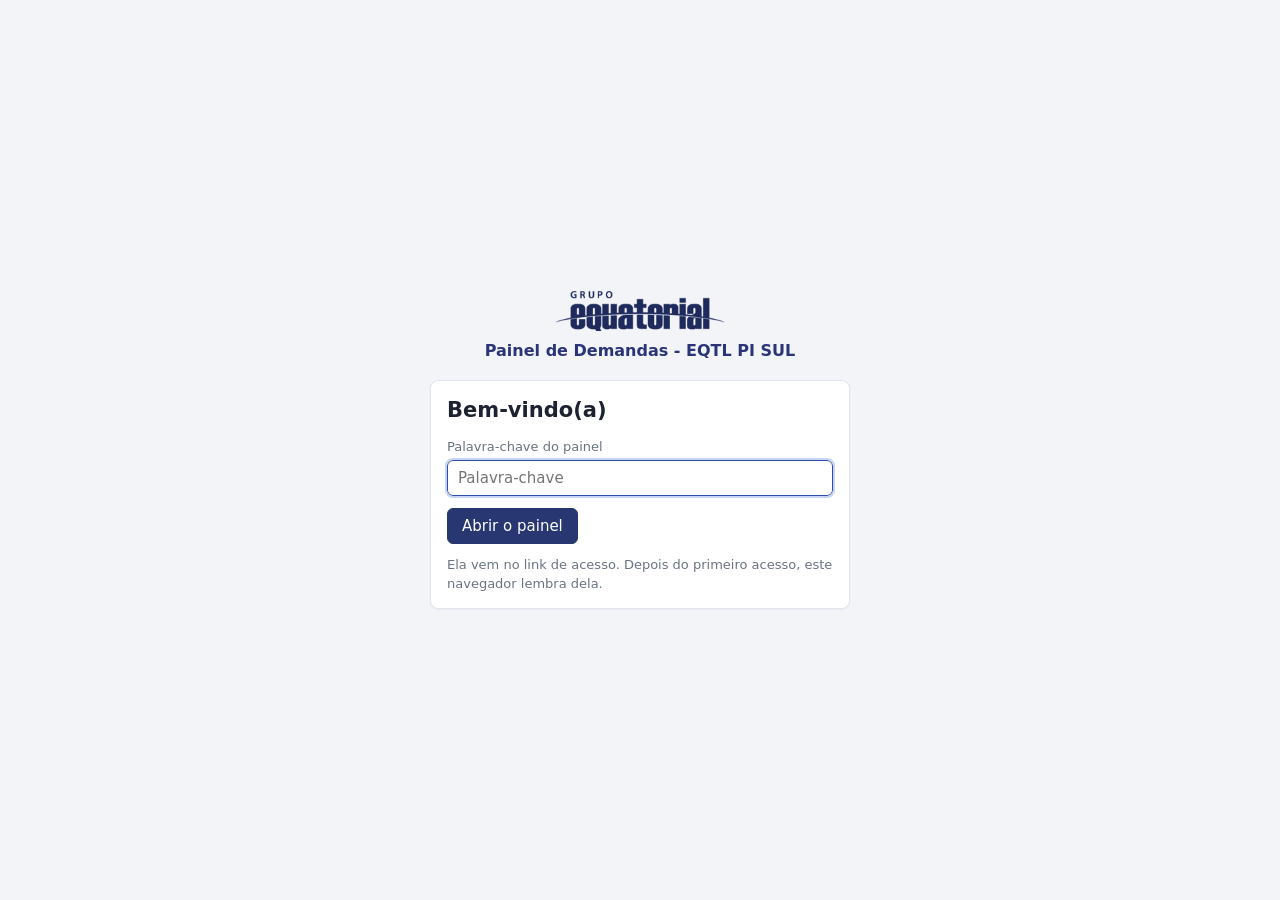
<file: index.html>
<!doctype html>
<html lang="pt-BR">
<head>
  <meta charset="utf-8">
  <meta name="viewport" content="width=device-width, initial-scale=1">
  <title>Painel de Demandas - EQTL PI SUL</title>
  <meta name="robots" content="noindex">
  <!-- Caminhos relativos: funciona na raiz do servidor local e em subdiretório (GitHub Pages). -->
  <link rel="stylesheet" href="css/app.css">
  <script type="module" src="js/app.js"></script>
</head>
<body>
  <div id="app"><div class="state"><span class="loader"></span>Abrindo o painel e decifrando os dados…</div></div>
  <div class="toasts" id="toasts" aria-live="polite"></div>
  <noscript>Este sistema precisa de JavaScript habilitado.</noscript>
</body>
</html>
</file>
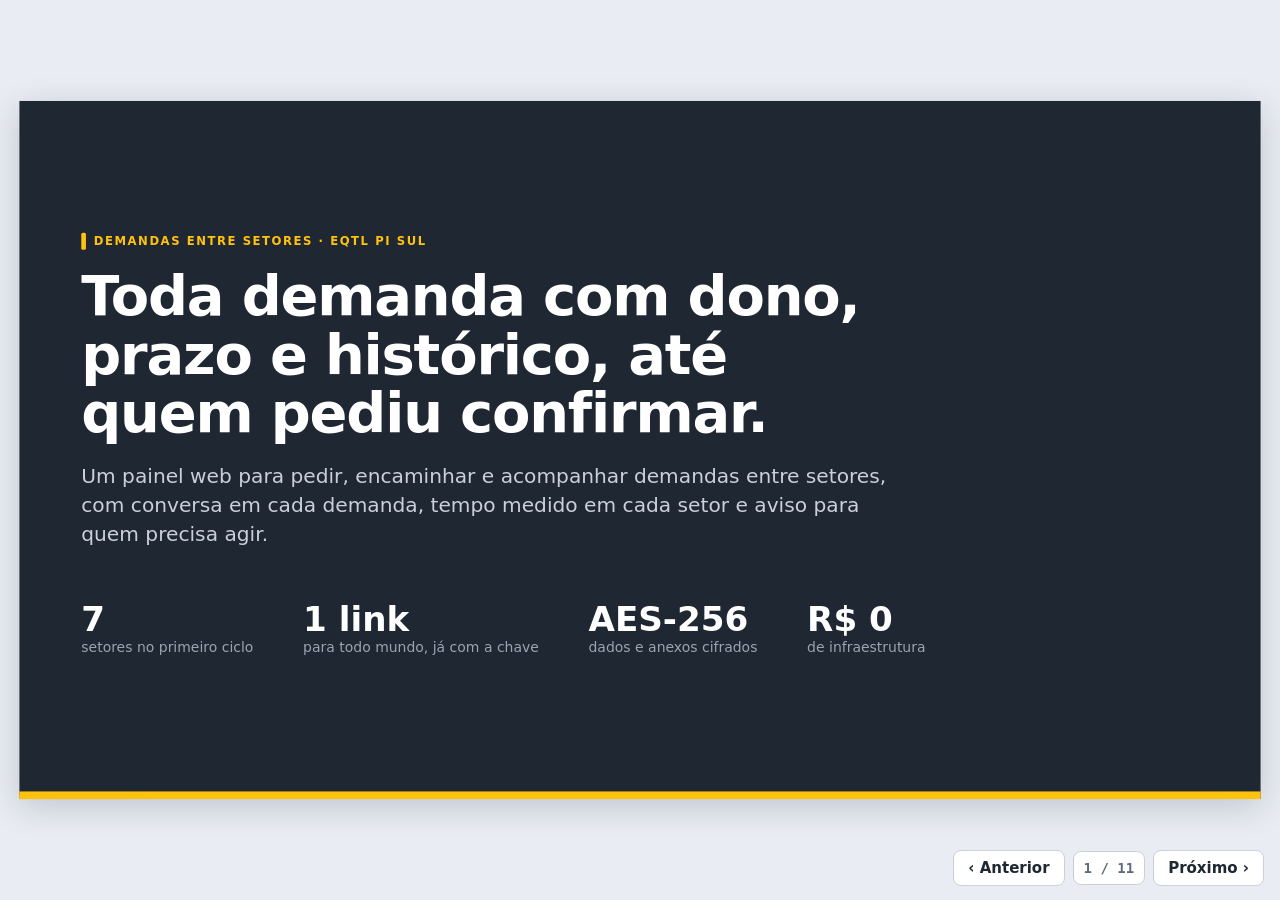
<file: apresentacao.html>
<!DOCTYPE html>
<html lang="pt-BR">
<head>
<meta charset="UTF-8">
<meta name="viewport" content="width=device-width, initial-scale=1, viewport-fit=cover">
<title>Painel de Demandas</title>
<meta name="claude:viewport-fit-sides" content="cover">
<style>
/* Deck 16:9 (palco de 1600×900 escalado para a tela). Identidade do próprio painel: azul-marinho, faixa amarela, Segoe UI.
   Visual claro único, por escolha: é a mesma aparência do sistema que as telas interativas reproduzem. */
:root {
  --ink: #1f2733; --navy: #1f2a5c; --navy-2: #283672; --accent: #ffc20e; --paper: #ffffff; --ground: #e9ecf2;
  --muted: #5f6b7a; --line: #dde1e7; --soft: #f4f5f7;
  --open: #2563c9; --open-bg: #e7effc; --conf: #a35a00; --conf-bg: #fff1d6; --done: #18794e; --done-bg: #e2f4ea;
  --late: #b91c1c; --late-bg: #fde2e2; --cancel: #5c6575; --cancel-bg: #eceef2;
  --f-text: "Segoe UI", system-ui, -apple-system, Roboto, Arial, sans-serif;
  --f-mono: Consolas, "Cascadia Mono", "SFMono-Regular", Menlo, monospace;
  color-scheme: light;
}
* { box-sizing: border-box; }
html, body { height: 100%; }
body { margin: 0; background: var(--ground); color: var(--ink); font-family: var(--f-text); overflow: hidden;
  padding-left: max(0px, env(safe-area-inset-left, 0px)); padding-right: max(0px, env(safe-area-inset-right, 0px)); }
#viewport { position: fixed; inset: 0; display: flex; align-items: center; justify-content: center; }
#stage { width: 1600px; height: 900px; position: relative; flex: none; transform-origin: center center; background: var(--paper); box-shadow: 0 10px 40px rgba(20, 30, 60, .18); overflow: hidden; }
.slide { position: absolute; inset: 0; padding: 64px 80px 70px; display: none; flex-direction: column; }
.slide.on { display: flex; }
.slide h2 { font-size: 46px; line-height: 1.12; margin: 6px 0 14px; letter-spacing: -.5px; color: var(--ink); text-wrap: balance; }
.eyebrow { font-size: 15px; letter-spacing: 2px; text-transform: uppercase; color: #8a6a00; font-weight: 700; display: flex; align-items: center; gap: 10px; }
.eyebrow::before { content: ""; width: 6px; height: 22px; background: var(--accent); border-radius: 2px; }
.lead { font-size: 22px; color: var(--muted); max-width: 1150px; margin: 0 0 30px; line-height: 1.45; }
.g3 { display: grid; grid-template-columns: repeat(3, 1fr); gap: 22px; }
.g4 { display: grid; grid-template-columns: repeat(4, 1fr); gap: 20px; }
.g2 { display: grid; grid-template-columns: 1fr 1fr; gap: 28px; }
.card { background: #fff; border: 1px solid var(--line); border-radius: 12px; padding: 26px 28px; }
.card h3 { margin: 0 0 8px; font-size: 22px; }
.card p { margin: 0; color: var(--muted); font-size: 18px; line-height: 1.5; }
.pain { border-left: 5px solid #c62828; } .pain h3 { color: #8a1c1c; }
.num { display: inline-flex; width: 38px; height: 38px; border-radius: 50%; background: var(--ink); color: #fff; align-items: center; justify-content: center; font-weight: 700; font-size: 18px; margin-bottom: 14px; }
.foot { position: absolute; left: 80px; right: 80px; bottom: 26px; display: flex; justify-content: space-between; font-size: 14px; color: #98a2b3; }

/* capa */
.cover { background: var(--ink); color: #fff; border-bottom: 10px solid var(--accent); justify-content: center; }
.cover .eyebrow { color: var(--accent); }
.cover h1 { font-size: 72px; line-height: 1.05; margin: 22px 0 24px; letter-spacing: -1.5px; max-width: 1250px; text-wrap: balance; }
.cover p { font-size: 26px; color: #c9d0da; max-width: 1080px; margin: 0; line-height: 1.45; }
.facts { display: flex; gap: 64px; margin-top: 64px; }
.facts b { display: block; font-size: 44px; color: #fff; }
.facts span { font-size: 18px; color: #9aa4b2; }

/* navegação */
#nav { position: fixed; right: max(16px, env(safe-area-inset-right, 0px)); bottom: max(14px, env(safe-area-inset-bottom, 0px)); display: flex; gap: 8px; align-items: center; z-index: 5; }
#nav button { font: 600 15px var(--f-text); border: 1px solid #c9d0da; background: #fff; color: var(--ink); border-radius: 8px; padding: 8px 14px; cursor: pointer; }
#nav button:hover { border-color: var(--navy); }
#nav button:focus-visible { outline: 2px solid #5b9cf2; outline-offset: 2px; }
#count { font: 600 14px var(--f-mono); color: var(--muted); background: #fff; border-radius: 8px; padding: 8px 10px; border: 1px solid #c9d0da; }
#bar { position: absolute; left: 0; bottom: 0; height: 5px; background: var(--accent); transition: width .25s; z-index: 3; }

/* fluxograma */
.flow { width: 100%; height: auto; }
.flow .n rect, .flow .n polygon { stroke-width: 2; }
.flow .t { font: 600 19px var(--f-text); fill: var(--ink); }
.flow .s { font: 15px var(--f-text); fill: var(--muted); }
.flow .lbl { font: 600 15px var(--f-text); fill: var(--ink); }
.flow .lbl2 { font: 14px var(--f-text); fill: var(--muted); }
.flow .ar { fill: none; stroke: #6b7383; stroke-width: 2.2; }
.flow .mail rect { fill: #fff8db; stroke: #e6c35c; stroke-width: 1.5; }
.flow .mail text { font: 600 13px var(--f-text); fill: #7a5a00; }

/* tabelas do deck */
table.deck { border-collapse: collapse; width: 100%; font-size: 18px; background: #fff; border: 1px solid var(--line); border-radius: 12px; overflow: hidden; }
table.deck th { text-align: left; background: var(--soft); color: #475467; font-size: 14px; letter-spacing: .4px; text-transform: uppercase; padding: 12px 16px; }
table.deck td { padding: 12px 16px; border-top: 1px solid var(--line); vertical-align: top; }
.chip { display: inline-block; font-size: 14px; font-weight: 700; border-radius: 6px; padding: 2px 9px; white-space: nowrap; }
.c-now { background: var(--open-bg); color: var(--open); } .c-dig { background: #efe8fb; color: #6d3fb5; } .c-app { background: var(--soft); color: var(--muted); } .c-late { background: var(--late-bg); color: var(--late); }
.subj { font: 15.5px var(--f-mono); background: #f1f3f7; border-radius: 6px; padding: 8px 12px; color: var(--ink); }
.subj b { color: #7a5a00; }
.mailbox { border: 1px solid var(--line); border-radius: 12px; overflow: hidden; background: #fff; display: flex; flex-direction: column; min-height: 0; }
.mailbox .mh { background: var(--soft); padding: 10px 16px; font-size: 14px; color: var(--muted); border-bottom: 1px solid var(--line); }
.mailbox .mh b { color: var(--ink); display: block; font-size: 15px; }
.mailbox .mb { overflow-y: auto; flex: 1; }
.mailbox .mb > table { width: 100% !important; }
.pipe { display: flex; align-items: stretch; margin: 6px 0 30px; }
.pipe > div { flex: 1; background: #fff; border: 1px solid var(--line); padding: 18px 20px; font-size: 17px; line-height: 1.4; position: relative; }
.pipe > div:first-child { border-radius: 12px 0 0 12px; } .pipe > div:last-child { border-radius: 0 12px 12px 0; }
.pipe > div b { display: block; font-size: 13px; letter-spacing: .6px; text-transform: uppercase; color: var(--muted); margin-bottom: 6px; }
.pipe > div.dark { background: var(--ink); color: #fff; border-color: var(--ink); } .pipe > div.dark b { color: var(--accent); }
.note { border-left: 5px solid var(--accent); background: #fffbea; padding: 16px 20px; border-radius: 0 10px 10px 0; font-size: 18px; color: #4a3d00; line-height: 1.45; }
.feat h3 { display: flex; gap: 10px; align-items: center; font-size: 20px; }
.feat h3::before { content: ""; width: 9px; height: 9px; background: var(--accent); border-radius: 2px; flex: none; }
.feat p { font-size: 16.5px; }

/* ===================== demonstração: reprodução das telas do painel ===================== */
.demo-top { display: flex; align-items: center; gap: 14px; margin-bottom: 14px; }
.demo-top h2 { margin: 0; font-size: 34px; }
.demo-top .sp { flex: 1; }
.clock { font: 700 15px var(--f-mono); background: var(--ink); color: #fff; border-radius: 6px; padding: 6px 12px; }
.dbtn { font: 600 15px var(--f-text); border: 1px solid #c9d0da; background: #fff; color: var(--ink); border-radius: 8px; padding: 7px 14px; cursor: pointer; }
.dbtn:hover { border-color: var(--navy); }
.chk { font-size: 15px; color: var(--muted); display: inline-flex; gap: 6px; align-items: center; }
.wins { display: grid; grid-template-columns: 1fr 1fr; gap: 22px; }
.win { height: 650px; border: 1px solid #b8c1cf; border-radius: 10px; overflow: clip; background: #f2f4f8; position: relative; transition: box-shadow .2s; }
.win.ping { box-shadow: 0 0 0 4px var(--accent); }
.chrome { height: 34px; background: #dfe3ea; display: flex; align-items: center; gap: 8px; padding: 0 10px; border-bottom: 1px solid #c9d0da; }
.chrome i { width: 10px; height: 10px; border-radius: 50%; background: #b8c1cf; flex: none; }
.chrome .url { flex: 1; min-width: 0; background: #fff; border-radius: 5px; font: 12.5px var(--f-mono); color: #4b5565; padding: 3px 9px; white-space: nowrap; overflow: hidden; text-overflow: ellipsis; }
.chrome select { font: 600 12.5px var(--f-text); border: 1px solid #b8c1cf; border-radius: 5px; padding: 2px 4px; background: #fff; color: var(--ink); max-width: 220px; }
.appwrap { width: 1080px; height: var(--ah, 943px); transform: scale(var(--sc, .6525)); transform-origin: 0 0; position: absolute; left: 0; top: 34px; overflow: clip; }
.ticker { margin-top: 14px; display: grid; grid-template-columns: 210px 1fr; gap: 16px; align-items: start; font-size: 15.5px; }
.ticker > b { font-size: 14px; letter-spacing: .5px; text-transform: uppercase; color: var(--muted); padding-top: 3px; }
.ticker .rows { display: grid; gap: 5px; min-height: 76px; }
.ticker .rows div { display: flex; gap: 10px; align-items: baseline; }
.ticker .rows small { color: #98a2b3; font-family: var(--f-mono); font-size: 13px; }

/* o "app" (mesmos valores do css/app.css do painel) */
.app { --a-navy: #1f2a5c; --a-navy2: #283672; --a-border: #dde1e8; --a-soft: #eceef2; --a-muted: #6b7383; --a-text: #1c2230; --a-action: #2c4ba6;
  width: 100%; height: 100%; display: flex; flex-direction: column; font: 15px/1.45 var(--f-text); color: var(--a-text); background: #f2f4f8; position: relative; }
.app * { box-sizing: border-box; }
.app button { font: inherit; color: inherit; }
.a-top { height: 52px; background: var(--a-navy); color: #fff; display: flex; align-items: center; gap: 12px; padding: 0 14px; flex: none; }
.a-top .org { font-weight: 700; font-size: 17px; }
.a-top .sep { width: 1px; height: 20px; background: rgba(255,255,255,.3); }
.a-top .sys { font-weight: 600; font-size: 15px; }
.a-top .grow { flex: 1; }
.a-top .pill { font-size: 12px; font-weight: 600; padding: 2px 10px; border-radius: 12px; background: rgba(255,255,255,.14); }
.a-top .av { width: 30px; height: 30px; border-radius: 50%; background: #fff; color: var(--a-navy); display: inline-flex; align-items: center; justify-content: center; font-weight: 600; font-size: 13px; }
.a-top .uname { color: #dfe5f5; }
.a-top svg { width: 19px; height: 19px; stroke: #dfe5f5; fill: none; stroke-width: 2; stroke-linecap: round; stroke-linejoin: round; }
.a-body { flex: 1; display: flex; min-height: 0; }
.a-side { width: 58px; flex: none; background: #fff; border-right: 1px solid var(--a-border); padding: 10px 8px; display: flex; flex-direction: column; gap: 2px; }
.a-nav { display: flex; align-items: center; justify-content: center; padding: 8px 6px; border-radius: 6px; cursor: pointer; position: relative; border: 0; background: none; }
.a-nav:hover { background: #eef1f6; }
.a-nav.on { background: #eef2fb; box-shadow: inset 3px 0 0 var(--a-navy); }
.a-nav .ic { width: 30px; height: 30px; border-radius: 8px; display: inline-flex; align-items: center; justify-content: center; }
.a-nav .ic svg { width: 18px; height: 18px; stroke: currentColor; fill: none; stroke-width: 2; stroke-linecap: round; stroke-linejoin: round; }
.a-nav.on .ic { box-shadow: 0 0 0 2px currentColor inset; }
.t-home { background: #e7effc; color: #2563c9; } .t-track { background: #e6f5f3; color: #0f766e; } .t-new { background: #e2f4ea; color: #18794e; } .t-mgmt { background: #f1e9fb; color: #6d3fb5; }
.a-nav .cnt { position: absolute; top: 2px; right: 2px; font-size: 10px; background: var(--a-action); color: #fff; border-radius: 10px; padding: 0 5px; line-height: 15px; font-weight: 600; }
.a-main { flex: 1; min-width: 0; padding: 16px 20px 20px; overflow-y: auto; }
.a-main::-webkit-scrollbar { width: 8px; } .a-main::-webkit-scrollbar-thumb { background: #c9d0da; border-radius: 4px; }
.a-head { display: flex; align-items: center; gap: 10px; margin-bottom: 12px; }
.a-head h1 { font-size: 22px; color: var(--a-navy); margin: 0; font-weight: 600; flex: 1; }
.abtn { display: inline-flex; align-items: center; justify-content: center; gap: 6px; padding: 6px 14px; border-radius: 6px; border: 1px solid var(--a-border); background: #fff; cursor: pointer; white-space: nowrap; min-height: 36px; font-weight: 500; }
.abtn:hover { background: #f8f9fb; }
.abtn.pri { background: var(--a-navy2); border-color: var(--a-navy2); color: #fff; }
.abtn.ok { background: #18794e; border-color: #18794e; color: #fff; }
.abtn.out { border-color: var(--a-navy2); color: var(--a-navy2); }
.abtn.ghost { border-color: transparent; background: none; color: var(--a-action); }
.abtn.lg { min-height: 40px; padding: 7px 18px; }
.abtn svg { width: 16px; height: 16px; stroke: currentColor; fill: none; stroke-width: 2.2; stroke-linecap: round; stroke-linejoin: round; }
.apanel { background: #fff; border: 1px solid #e1e5ee; border-radius: 8px; box-shadow: 0 1px 2px rgba(20,30,60,.04); }
.tag { display: inline-flex; align-items: center; gap: 4px; padding: 2px 9px; border-radius: 12px; font-size: 12.5px; font-weight: 600; white-space: nowrap; line-height: 1.5; }
.st-aberta { background: var(--open-bg); color: var(--open); } .st-conf { background: var(--conf-bg); color: var(--conf); } .st-ok { background: var(--done-bg); color: var(--done); } .st-cancel { background: var(--cancel-bg); color: var(--cancel); }
.pr-normal { background: #f1f3f7; color: #5c6575; font-weight: 500; } .pr-alta { background: #fdecd8; color: #b45309; } .pr-urgente { background: #b91c1c; color: #fff; }
.cc-ok { background: var(--done-bg); color: var(--done); } .cc-late { background: var(--late-bg); color: var(--late); }
.dl { display: inline-block; padding: 2px 9px; border-radius: 4px; font-size: 13px; font-weight: 600; white-space: nowrap; }
.dl-neutral { background: #eef0f4; color: #3e4657; font-weight: 500; } .dl-yellow { background: #fff3c4; color: #7a5a00; } .dl-orange { background: #ffe2c7; color: #9a4400; } .dl-red { background: #fbdcdc; color: #b3261e; }
.due { font-weight: 600; white-space: nowrap; display: inline-flex; flex-direction: column; } .due small { font-size: 11.5px; } .due-red { color: var(--late); } .due-orange { color: #c2410c; }
.sec { display: inline-flex; align-items: center; gap: 6px; font-size: 12.5px; font-weight: 600; white-space: nowrap; padding: 1px 8px 1px 6px; border: 1px solid; border-radius: 12px; }
.sec i { width: 9px; height: 9px; border-radius: 50%; }
.person { display: inline-flex; align-items: center; gap: 7px; }
.avatar { width: 26px; height: 26px; border-radius: 50%; background: #4a5a8f; color: #fff; display: inline-flex; align-items: center; justify-content: center; font-weight: 600; font-size: 11px; position: relative; flex: none; }
.avatar.on::after { content: ""; position: absolute; right: -1px; bottom: -1px; width: 9px; height: 9px; border-radius: 50%; background: #22a35a; border: 2px solid #fff; }
.seen { color: #9aa3b2; font-weight: 600; font-size: 13px; } .seen.on { color: #2563c9; }
.stats { display: grid; grid-template-columns: repeat(4, 1fr); gap: 12px; }
.stat { display: grid; grid-template-columns: auto 1fr; column-gap: 12px; align-items: center; text-align: left; padding: 14px 16px; border-radius: 10px; border: 1px solid #e1e5ee; background: #fff; border-top: 4px solid; cursor: pointer; }
.stat .ic { grid-row: span 2; width: 42px; height: 42px; border-radius: 10px; display: flex; align-items: center; justify-content: center; font-size: 20px; font-weight: 700; }
.stat .n { font-size: 28px; font-weight: 700; line-height: 1.1; } .stat .l { font-size: 13.5px; color: var(--a-muted); font-weight: 600; }
.s-open { border-top-color: #2563c9; } .s-open .ic { background: var(--open-bg); color: #2563c9; } .s-open .n { color: #2563c9; }
.s-late { border-top-color: var(--late); } .s-late .ic { background: var(--late-bg); color: var(--late); } .s-late .n { color: var(--late); }
.s-conf { border-top-color: #d08a1a; } .s-conf .ic { background: var(--conf-bg); color: var(--conf); } .s-conf .n { color: var(--conf); }
.s-done { border-top-color: var(--done); } .s-done .ic { background: var(--done-bg); color: var(--done); } .s-done .n { color: var(--done); }
.sh { display: flex; align-items: center; gap: 10px; margin: 20px 0 10px; } .sh h2 { font-size: 17px; color: var(--a-navy); margin: 0; font-weight: 600; }
.cpill { min-width: 22px; padding: 0 7px; border-radius: 11px; background: var(--open-bg); color: #2563c9; font-size: 12.5px; font-weight: 700; text-align: center; line-height: 21px; }
.cpill.w { background: var(--conf-bg); color: var(--conf); }
.dt { width: 100%; border-collapse: collapse; font-size: 13.5px; }
.dt th { text-align: left; font-size: 12px; font-weight: 700; letter-spacing: .3px; text-transform: uppercase; color: #6b7383; background: #f7f8fb; padding: 9px 10px; border-bottom: 1px solid var(--a-border); white-space: nowrap; }
.dt td { padding: 9px 8px; border-bottom: 1px solid #edf0f5; vertical-align: middle; }
.dt th { padding-left: 8px; padding-right: 8px; }
.dt .person { white-space: nowrap; }
.dt tr:last-child td { border-bottom: 0; }
.dt tbody tr { cursor: pointer; } .dt tbody tr:hover td { background: #f6f8fd; }
.dt .t { font-weight: 600; color: var(--a-navy); display: flex; gap: 8px; align-items: center; flex-wrap: wrap; }
.dt .pv { font-size: 12.5px; color: var(--a-muted); margin-top: 2px; white-space: nowrap; overflow: hidden; text-overflow: ellipsis; max-width: 190px; }
.mk { background: var(--a-action); color: #fff; border-radius: 4px; padding: 0 6px; font-size: 12px; font-weight: 600; }
.mkm { color: var(--a-action); font-weight: 600; font-size: 13px; }
.empty { padding: 24px; text-align: center; color: var(--a-muted); }
.chips { display: flex; gap: 6px; flex-wrap: wrap; margin-bottom: 10px; }
.qf { border: 1px solid var(--a-border); background: #fff; border-radius: 16px; padding: 4px 12px; cursor: pointer; font-size: 14px; }
.qf.on { background: var(--a-navy); border-color: var(--a-navy); color: #fff; }
.qf .n { font-weight: 600; margin-left: 4px; }
.back { display: inline-flex; gap: 4px; color: var(--a-action); font-size: 14px; margin-bottom: 6px; background: none; border: 0; cursor: pointer; padding: 0; }
.taskview { display: grid; grid-template-columns: minmax(0, 1fr) 340px; gap: 16px; align-items: start; }
.task-card { padding: 18px 20px; }
.task-head { display: flex; gap: 10px 14px; align-items: flex-start; flex-wrap: wrap; }
.task-head .m { flex: 1 1 320px; min-width: 0; }
.code { font: 12px var(--f-mono); color: var(--a-muted); }
.task-title { font-size: 22px; color: var(--a-navy); margin: 8px 0 0; line-height: 1.3; font-weight: 600; }
.task-actions { display: flex; gap: 8px; flex-wrap: wrap; justify-content: flex-end; }
.pedido { margin-top: 14px; border-left: 4px solid var(--a-navy2); background: #f7f9fe; border-radius: 0 8px 8px 0; padding: 12px 16px 14px; }
.pedido .pl { font-size: 11.5px; font-weight: 700; letter-spacing: .5px; text-transform: uppercase; color: var(--a-navy2); margin-bottom: 6px; }
.pedido .pb { font-size: 15.5px; line-height: 1.55; color: #141a2a; }
.notice { margin-top: 12px; padding: 10px 12px; border-radius: 6px; background: #fff3c4; color: #7a5a00; font-size: 14px; }
.resolution { margin-top: 12px; padding: 10px 14px; border-radius: 8px; background: var(--done-bg); border-left: 3px solid var(--done); font-size: 14.5px; }
.metastrip { display: flex; flex-wrap: wrap; gap: 6px 22px; margin-top: 14px; padding-top: 12px; border-top: 1px solid var(--a-soft); font-size: 13px; }
.metastrip .mi { display: inline-flex; align-items: center; gap: 6px; }
.metastrip .k { color: var(--a-muted); font-size: 11.5px; font-weight: 700; text-transform: uppercase; letter-spacing: .3px; }
.metastrip .avatar { width: 22px; height: 22px; font-size: 10px; }
.metastrip .dl { font-size: 12px; padding: 1px 7px; }
.chatcol { display: flex; flex-direction: column; height: calc(var(--ah, 943px) - 52px - 70px); overflow: hidden; }
.chat-head { display: flex; align-items: center; gap: 8px; padding: 12px 14px; border-bottom: 1px solid var(--a-border); }
.chat-head h2 { font-size: 17px; color: var(--a-navy); margin: 0; flex: 1; font-weight: 600; }
.chat-head .avatar { width: 28px; height: 28px; border: 2px solid #fff; margin-left: -6px; }
.chat-msgs { flex: 1; overflow-y: auto; padding: 12px 14px; background: #f7f8fb; }
.sysmsg { text-align: center; font-size: 12px; color: var(--a-muted); margin: 2px 0 12px; }
.bubble { display: flex; gap: 8px; margin-bottom: 12px; align-items: flex-end; }
.bubble .avatar { width: 28px; height: 28px; }
.bubble .bb { background: #fff; border: 1px solid #e3e7ef; border-radius: 12px 12px 12px 4px; padding: 8px 11px; max-width: 86%; font-size: 14px; }
.bubble.mine { justify-content: flex-end; } .bubble.mine .bb { background: #e7effc; border-color: #cfdcf6; border-radius: 12px 12px 4px 12px; }
.bubble .who { font-size: 12.5px; font-weight: 700; color: var(--a-navy); } .bubble .when { font-weight: 400; color: var(--a-muted); margin-left: 6px; font-size: 11.5px; }
.evmsg { margin: 4px 0 12px; padding: 8px 12px; border-radius: 8px; background: #fff; border: 1px solid #e3e7ef; border-left: 4px solid #9aa3b2; font-size: 13.5px; }
.evmsg .when { font-size: 11.5px; color: var(--a-muted); } .evmsg .et { font-weight: 700; } .evmsg .ex { margin-top: 4px; } .evmsg .ex span { color: var(--a-muted); font-weight: 600; }
.ev-fwd { border-left-color: #2563c9; } .ev-fwd .et { color: #2563c9; } .ev-conf { border-left-color: #d08a1a; } .ev-conf .et { color: var(--conf); }
.ev-ok { border-left-color: var(--done); } .ev-ok .et { color: var(--done); } .ev-back { border-left-color: #c2410c; } .ev-back .et { color: #c2410c; }
.ev-due { border-left-color: #6d3fb5; } .ev-due .et { color: #6d3fb5; } .ev-cancel .et { color: #4b5565; } .ev-late { border-left-color: var(--late); } .ev-late .et { color: var(--late); }
.compose { border-top: 1px solid var(--a-border); padding: 10px; background: #fff; }
.editor { border: 1px solid var(--a-border); border-radius: 6px; }
.editor textarea { width: 100%; border: 0; resize: none; min-height: 48px; padding: 8px 10px; font: inherit; font-size: 14px; outline: none; }
.editor .tools { display: flex; gap: 2px; padding: 4px 6px; border-top: 1px solid var(--a-soft); font-size: 13px; color: var(--a-text); white-space: nowrap; overflow: hidden; }
.editor .tools span { padding: 3px 8px; border-radius: 4px; }
.compose .foot { display: flex; justify-content: flex-end; margin-top: 8px; }
.fgrid { display: grid; grid-template-columns: repeat(4, 1fr); gap: 14px 18px; }
.fgrid .s2 { grid-column: span 2; } .fgrid .s3 { grid-column: span 3; } .fgrid .s4 { grid-column: 1 / -1; }
.f > span { display: block; font-size: 13px; color: var(--a-muted); margin-bottom: 4px; } .f .req { color: #b3261e; }
.app input, .app select, .app textarea.in { width: 100%; padding: 6px 10px; border: 1px solid var(--a-border); border-radius: 6px; background: #fff; min-height: 36px; font: inherit; color: var(--a-text); }
.hint { font-size: 13px; color: var(--a-muted); margin-top: 4px; }
.origin { display: inline-flex; align-items: center; gap: 8px; padding: 6px 12px; border-radius: 8px; background: #f3f5f9; border: 1px dashed #c8cfdb; color: #4b5565; font-size: 14px; }
.form-foot { display: flex; align-items: center; gap: 12px; margin-top: 18px; padding-top: 14px; border-top: 1px solid var(--a-soft); }
.mback { position: absolute; inset: 0; background: rgba(20,28,45,.38); display: flex; align-items: flex-start; justify-content: center; padding-top: 90px; z-index: 20; }
.modal { background: #fff; border-radius: 8px; width: 560px; border: 1px solid var(--a-border); }
.modal .mh { padding: 12px 16px; border-bottom: 1px solid var(--a-border); font-size: 17px; font-weight: 600; }
.modal .mb { padding: 14px 16px; display: grid; gap: 12px; }
.modal .mf { padding: 10px 16px; border-top: 1px solid var(--a-border); display: flex; justify-content: flex-end; gap: 8px; }
.menu { position: absolute; right: 0; top: calc(100% + 4px); background: #fff; border: 1px solid var(--a-border); border-radius: 6px; box-shadow: 0 6px 18px rgba(20,30,60,.10); min-width: 220px; z-index: 10; padding: 4px; }
.menu button { display: block; width: 100%; text-align: left; padding: 8px 12px; border: 0; background: none; border-radius: 4px; cursor: pointer; }
.menu button:hover { background: #e9eefa; } .menu .danger { color: #b3261e; }
.toast { position: absolute; right: 16px; bottom: 16px; background: #1d6b3a; color: #fff; padding: 10px 14px; border-radius: 6px; font-size: 14px; z-index: 30; }
@media (prefers-reduced-motion: reduce) { #bar, .win { transition: none; } }
/* ===================== v2: slides novos ===================== */
.mk-hl, .hl { box-shadow: 0 0 0 3px var(--accent), 0 0 0 9px rgba(255,194,14,.35) !important; position: relative; animation: pulse 1.6s ease-in-out infinite; }
@keyframes pulse { 50% { box-shadow: 0 0 0 3px var(--accent), 0 0 0 14px rgba(255,194,14,.12); } }
.hlrow td { background: #fffbea !important; } .hlrow td:first-child { box-shadow: inset 4px 0 0 var(--accent); }
/* 2 problema + solução */
.ps { display: grid; grid-template-columns: 1fr 56px 1.55fr; gap: 18px; align-items: stretch; margin-top: 34px; }
.ps-h { font-size: 15px; letter-spacing: 1.5px; text-transform: uppercase; font-weight: 700; color: var(--muted); margin-bottom: 14px; }
.ps-now { background: #fdf3f3; border-radius: 14px; padding: 26px 28px; display: flex; flex-direction: column; gap: 16px; }
.ps-now .ps-h { color: #8a1c1c; }
.pain-row { border-left: 4px solid #c62828; padding: 4px 0 4px 16px; }
.pain-row b { display: block; font-size: 21px; color: #8a1c1c; margin-bottom: 4px; } .pain-row span { font-size: 17px; color: var(--muted); line-height: 1.45; }
.ps-arrow { display: flex; align-items: center; justify-content: center; font-size: 44px; color: #8a6a00; }
.ps-steps { display: flex; flex-direction: column; }
.steps4 { display: grid; grid-template-columns: 1fr 1fr; gap: 16px; flex: 1; }
.st4 { background: #fff; border: 1px solid var(--line); border-radius: 12px; padding: 24px 26px; min-height: 215px; display: flex; flex-direction: column; }
.st4 .num { margin-bottom: 12px; } .st4 b { font-size: 24px; margin-bottom: 6px; } .st4 span:last-child { font-size: 18px; color: var(--muted); line-height: 1.45; }
/* 3 fluxograma clicável */
.flowhead { display: flex; align-items: baseline; gap: 22px; flex-wrap: wrap; }
.tapme { font-size: 16px; font-weight: 600; color: #7a5a00; background: #fff8db; border: 1px solid #e6c35c; border-radius: 20px; padding: 4px 14px; }
.flow .hot { cursor: pointer; } .flow .hot rect { transition: filter .15s; }
.flow .hot:hover rect, .flow .hot:focus-visible rect, .flow .hot.sel rect { filter: drop-shadow(0 0 6px rgba(255,194,14,.9)); stroke-width: 3.5; }
.flow .hot:focus { outline: none; }
.flow .plus circle { fill: var(--accent); stroke: #fff; stroke-width: 2; } .flow .plus text { font: 700 20px var(--f-text); fill: var(--ink); }
.remark { position: absolute; right: 60px; top: 190px; width: 640px; max-height: 670px; overflow-y: auto; background: #fff; border: 1px solid #c9d0da; border-top: 6px solid var(--rc, var(--open)); border-radius: 12px; box-shadow: 0 18px 50px rgba(20,30,60,.25); padding: 22px 26px 20px; z-index: 4; }
.remark[hidden] { display: none; }
.remark .rx { position: absolute; right: 12px; top: 10px; border: 0; background: none; font-size: 20px; cursor: pointer; color: var(--muted); padding: 4px 8px; }
.remark h3 { margin: 0 0 4px; font-size: 26px; color: var(--rc, var(--open)); } .remark .rsub { color: var(--muted); font-size: 16px; margin-bottom: 14px; }
.ract { display: grid; grid-template-columns: 34px 1fr; gap: 1px 12px; padding: 8px 0; border-top: 1px solid var(--line); }
.ract .ri { grid-row: span 2; width: 34px; height: 34px; border-radius: 8px; display: flex; align-items: center; justify-content: center; font-size: 17px; font-weight: 700; background: var(--soft); }
.ract b { font-size: 17.5px; } .ract b small { font-weight: 600; font-size: 13px; color: #6d3fb5; background: #f1e9fb; border-radius: 10px; padding: 1px 8px; margin-left: 8px; white-space: nowrap; }
.ract span { font-size: 15.5px; color: var(--muted); line-height: 1.4; }
.rgo { margin-top: 12px; width: 100%; font: 700 16px var(--f-text); background: var(--ink); color: #fff; border: 0; border-radius: 8px; padding: 12px; cursor: pointer; }
.rgo:hover { background: var(--navy-2); }
/* 4 exemplo */
.walk { display: grid; grid-template-columns: repeat(3, 1fr); grid-template-rows: 1fr 1fr; gap: 18px 22px; flex: 1; min-height: 0; }
.wk { display: flex; flex-direction: column; min-height: 0; }
.wk-h { display: flex; align-items: center; gap: 10px; font-size: 19px; font-weight: 700; margin-bottom: 8px; }
.wk-h .num { width: 30px; height: 30px; font-size: 15px; margin: 0; background: var(--accent); color: var(--ink); }
.shot { flex: 1; min-height: 0; border: 1px solid #b8c1cf; border-radius: 10px; background: #f2f4f8; overflow: hidden; position: relative; }
.shot > .app { position: absolute; left: 0; top: 0; transform-origin: 0 0; }
.app.mini { height: auto; }
.app.mini .a-main { overflow: visible; }
.wk p { margin: 8px 0 0; font-size: 15.5px; line-height: 1.4; color: var(--muted); }
.mailchip { margin-top: 10px; font: 12.5px var(--f-mono); background: #fff8db; border: 1px solid #e6c35c; color: #7a5a00; border-radius: 6px; padding: 6px 10px; white-space: nowrap; overflow: hidden; text-overflow: ellipsis; }
.route { display: flex; height: 30px; border-radius: 6px; overflow: hidden; gap: 2px; }
.route span { color: #fff; font-size: 12.5px; font-weight: 700; display: flex; align-items: center; padding: 0 8px; white-space: nowrap; overflow: hidden; }
/* 6 avisos */
.av-grid { display: grid; grid-template-columns: 1.05fr 1fr 1fr; gap: 20px; flex: 1; min-height: 0; }
.rules { display: flex; flex-direction: column; gap: 9px; min-height: 0; }
.rule { display: grid; grid-template-columns: 112px 1fr; gap: 10px; align-items: start; background: #fff; border: 1px solid var(--line); border-radius: 9px; padding: 9px 12px; }
.rule .chip { text-align: center; } .rule b { display: block; font-size: 16px; } .rule div span { font-size: 14.5px; color: var(--muted); }
/* 7 tempo por setor */
.tps { display: grid; grid-template-columns: 640px 1fr; gap: 40px; flex: 1; min-height: 0; margin-top: 6px; }
.drawer-mock { align-self: start; border: 1px solid #b8c1cf; border-radius: 12px; overflow: hidden; background: #fff; box-shadow: 0 12px 34px rgba(20,30,60,.14); display: flex; flex-direction: column; min-height: 0; font-size: 14px; color: #1c2230; }
.drawer-mock .dh { background: #1f2a5c; color: #fff; padding: 12px 18px; font-weight: 600; font-size: 17px; display: flex; justify-content: space-between; }
.drawer-mock .db { padding: 14px 18px; overflow: hidden; display: flex; flex-direction: column; gap: 10px; }
.hintline { font-size: 13px; color: #6b7383; background: #f7f8fb; border-radius: 6px; padding: 7px 10px; }
.timeline { border-left: 3px solid #dde1e8; margin-left: 8px; padding-left: 18px; display: grid; gap: 10px; }
.tl-item { position: relative; } .tl-item::before { content: ""; position: absolute; left: -26px; top: 5px; width: 13px; height: 13px; border-radius: 50%; background: #fff; border: 3px solid #9aa3b2; }
.tl-item.current::before { border-color: #2563c9; background: #2563c9; }
.tl-item .head { display: flex; justify-content: space-between; align-items: center; } .tl-item .head b { font-size: 16px; }
.tl-item .sub { font-size: 12.5px; color: #6b7383; margin-top: 2px; }
.tl-person { font-size: 13px; margin-top: 3px; padding-left: 10px; border-left: 2px solid #eceef2; } .muted { color: #6b7383; }
.late-flag { display: inline-block; margin-top: 4px; font-size: 12px; font-weight: 700; color: #b91c1c; background: #fde2e2; border-radius: 4px; padding: 1px 8px; }
.acc { border-top: 1px solid #eceef2; padding-top: 10px; display: grid; gap: 7px; } .acc > b { font-size: 14px; }
.accrow { display: grid; grid-template-columns: 130px 1fr 60px 90px; gap: 10px; align-items: center; } .accrow small { color: #6b7383; }
.accbar { height: 10px; background: #eceef2; border-radius: 5px; overflow: hidden; } .accbar i { display: block; height: 100%; border-radius: 5px; }
.tps-txt { display: flex; flex-direction: column; gap: 16px; }
.big-route { display: flex; height: 54px; border-radius: 10px; overflow: hidden; gap: 3px; margin-bottom: 8px; }
.big-route span { color: #fff; font-size: 17px; font-weight: 700; display: flex; align-items: center; padding: 0 14px; white-space: nowrap; overflow: hidden; }
.tp { border-left: 4px solid var(--accent); padding: 2px 0 2px 16px; } .tp b { display: block; font-size: 21px; margin-bottom: 3px; } .tp span { font-size: 17px; color: var(--muted); line-height: 1.45; }
/* 8 indicadores */
.bi { display: grid; grid-template-columns: 1.12fr 1fr; gap: 24px; align-items: start; }
.bi-panel { border: 1px solid #b8c1cf; border-radius: 12px; overflow: hidden; display: flex; flex-direction: column; min-height: 0; background: #f2f4f8; }
.bi-cap { background: #dfe3ea; padding: 8px 14px; font-size: 14px; font-weight: 600; color: #3e4657; display: flex; justify-content: space-between; border-bottom: 1px solid #c9d0da; }
.bi-cap span { font-weight: 600; color: #8a6a00; background: #fff8db; border-radius: 10px; padding: 0 8px; font-size: 12.5px; }
.fbar { display: grid; grid-template-columns: repeat(4, 1fr); gap: 10px; background: #fff; border: 1px solid #e1e5ee; border-radius: 8px; padding: 8px 12px; }
.fbar .f > span { font-size: 12px; margin-bottom: 2px; } .fbar select { min-height: 30px !important; padding: 3px 8px !important; font-size: 13.5px; }
.kcap { font-size: 12px; font-weight: 700; letter-spacing: .5px; text-transform: uppercase; color: #6b7383; margin: 12px 0 6px; }
.kpis4 { display: grid; grid-template-columns: repeat(4, 1fr); gap: 10px; }
.kpi2 { background: #fff; border: 1px solid #e1e5ee; border-radius: 8px; padding: 9px 12px; }
.kpi2 .k { font-size: 12.5px; color: #6b7383; font-weight: 600; } .kpi2 .v { font-size: 26px; font-weight: 700; color: #1f2a5c; line-height: 1.2; } .kpi2 .d { font-size: 11.5px; color: #6b7383; }
.red { color: #b91c1c !important; } .orange { color: #c2410c !important; } .green { color: #18794e !important; }
.hbars { display: grid; gap: 6px; }
.hb { display: grid; grid-template-columns: 150px 1fr 56px; gap: 10px; align-items: center; font-size: 13.5px; }
.hb .lab { white-space: nowrap; overflow: hidden; text-overflow: ellipsis; } .hb .val { text-align: right; font-weight: 700; font-variant-numeric: tabular-nums; }
.hb .bar { height: 16px; background: #eef0f4; border-radius: 4px; overflow: hidden; } .hb .bar i { display: block; height: 100%; border-radius: 4px; }
.an { padding: 14px 16px; display: flex; flex-direction: column; gap: 12px; color: #1c2230; }
.an-k { display: grid; grid-template-columns: repeat(4, 1fr); gap: 10px; }
.an-k > div { background: #fff; border: 1px solid #e1e5ee; border-radius: 8px; padding: 9px 12px; } .an-k b { display: block; font-size: 26px; color: #1f2a5c; } .an-k span { font-size: 12.5px; color: #6b7383; font-weight: 600; }
.an-card { background: #fff; border: 1px solid #e1e5ee; border-radius: 8px; padding: 12px 14px; } .an-t { font-weight: 700; font-size: 15px; } .an-s { font-size: 12.5px; color: #6b7383; margin-bottom: 8px; }
/* 9 funcionalidades */
.ff { display: grid; grid-template-columns: repeat(4, minmax(0, 1fr)); grid-template-rows: 1fr 1fr; gap: 18px 20px; flex: 1; min-height: 0; }
.fcard { background: #fff; border: 1px solid var(--line); border-radius: 12px; padding: 12px 12px 14px; display: flex; flex-direction: column; min-height: 0; }
.fcard .fv { height: 228px; border-radius: 8px; overflow: hidden; border: 1px solid #e1e5ee; margin-bottom: 10px; flex: none; }
.fcard .fv .app { height: 100%; }
.fcard > b { font-size: 18px; margin: 0 2px 3px; } .fcard > span { font-size: 14.5px; color: var(--muted); line-height: 1.4; margin: 0 2px; }
.fakeimg { display: flex; align-items: flex-end; gap: 4px; height: 44px; background: #eef2fb; border-radius: 6px; padding: 6px; margin: 6px 0; }
.fakeimg i { flex: 1; background: #2c4ba6; border-radius: 2px; }
table.mini-t { border-collapse: collapse; font-size: 12px; margin-top: 4px; } .mini-t th, .mini-t td { border: 1px solid #dde1e8; padding: 2px 7px; text-align: left; } .mini-t th { background: #f7f8fb; }
table.mini-t.wide { width: 100%; font-size: 12.5px; } .mini-t.wide td, .mini-t.wide th { padding: 5px 8px; }
.mini-t.xl td { vertical-align: top; } .okc { color: #18794e; font-weight: 700; } .badc { color: #b91c1c; font-weight: 700; } .mini-t tr.bad td { background: #fdf1f1; }
/* 10 próximos passos */
.next { display: grid; grid-template-columns: repeat(5, 1fr); gap: 14px; margin-top: 34px; }
.next > div { background: var(--soft); border-radius: 12px; padding: 18px 18px 20px; font-size: 18px; font-weight: 600; line-height: 1.35; }
.next .num { width: 32px; height: 32px; font-size: 15px; margin-bottom: 10px; background: var(--accent); color: var(--ink); display: flex; }
@media (prefers-reduced-motion: reduce) { .hl, .mk-hl { animation: none; } }
</style>
</head>
<body>

<div id="viewport"><div id="stage">

<!-- 1 capa -->
<section class="slide cover" data-title="Capa">
  <div class="eyebrow">Demandas entre setores · EQTL PI Sul</div>
  <h1>Toda demanda com dono, prazo e histórico, até quem pediu confirmar.</h1>
  <p>Um painel web para pedir, encaminhar e acompanhar demandas entre setores, com conversa em cada demanda, tempo medido em cada setor e aviso para quem precisa agir.</p>
  <div class="facts">
    <div><b>7</b><span>setores no primeiro ciclo</span></div>
    <div><b>1 link</b><span>para todo mundo, já com a chave</span></div>
    <div><b>AES-256</b><span>dados e anexos cifrados</span></div>
    <div><b>R$ 0</b><span>de infraestrutura</span></div>
  </div>
</section>


<!-- 2 problema e solução -->
<section class="slide" data-title="Problema e solução">
  <div class="eyebrow">Por que um painel</div>
  <h2>Hoje o pedido se perde. Com o painel, ele tem dono até o fim.</h2>
  <div class="ps">
    <div class="ps-now">
      <div class="ps-h">Hoje</div>
      <div class="pain-row"><b>Sem dono claro</b><span>Depois de duas trocas por WhatsApp ninguém sabe com quem está.</span></div>
      <div class="pain-row"><b>Sem medida de tempo</b><span>Não dá para saber quantos dias ficou em cada setor.</span></div>
      <div class="pain-row"><b>Fechada sem conferir</b><span>Quem executa dá como resolvido; quem pediu nunca confirmou.</span></div>
    </div>
    <div class="ps-arrow">→</div>
    <div class="ps-steps">
      <div class="ps-h">Com o painel</div>
      <div class="steps4">
        <div class="st4"><span class="num">1</span><b>Cadastrar</b><span>Pedido, prazo, setor e pessoa. Sem pessoa, vai ao gerente do setor.</span></div>
        <div class="st4"><span class="num">2</span><b>Encaminhar</b><span>Com motivo. O prazo não muda e o tempo de cada setor fica registrado.</span></div>
        <div class="st4"><span class="num">3</span><b>Concluir</b><span>Quem executa descreve a solução.</span></div>
        <div class="st4"><span class="num">4</span><b>Confirmar</b><span>Quem pediu confirma ou devolve dizendo o que falta.</span></div>
      </div>
    </div>
  </div>
</section>

<!-- 3 fluxograma -->
<section class="slide" data-title="Fluxograma">
  <div class="eyebrow">Ciclo de vida</div>
  <div class="flowhead"><h2 style="margin-bottom:6px">Da abertura ao fim: tudo o que pode acontecer</h2><span class="tapme">Clique em um estado para ver o que dá para fazer nele</span></div>
  <svg class="flow" viewBox="0 0 1500 640" role="img" aria-label="Fluxograma do ciclo de vida da demanda">
    <defs><marker id="arw" viewBox="0 0 10 10" refX="9" refY="5" markerWidth="7" markerHeight="7" orient="auto-start-reverse"><path d="M0 0 L10 5 L0 10 z" fill="#6b7383"/></marker></defs>
    <!-- caminhos -->
    <path class="ar" d="M220 330 H326" marker-end="url(#arw)"/>
    <path class="ar" d="M560 330 H631" marker-end="url(#arw)"/>
    <path class="ar" d="M805 330 H846" marker-end="url(#arw)"/>
    <path class="ar" d="M720 260 V170 H1350 V271" marker-end="url(#arw)"/>
    <path class="ar" d="M1090 330 H1246" marker-end="url(#arw)"/>
    <path class="ar" d="M970 385 V455 H525 V389" marker-end="url(#arw)"/>
    <path class="ar" d="M1430 275 V95 H545 V271" marker-end="url(#arw)"/>
    <path class="ar" d="M360 275 V232 H480 V271" marker-end="url(#arw)"/>
    <path class="ar" d="M380 385 V521" marker-end="url(#arw)"/>
    <!-- nós -->
    <g class="n"><rect x="20" y="275" width="200" height="110" rx="12" fill="#ffffff" stroke="#1f2733"/>
      <text class="t" x="40" y="308">Cadastro</text><text class="s" x="40" y="333">título, pedido, prazo,</text><text class="s" x="40" y="353">pedido feito em / por,</text><text class="s" x="40" y="373">setor e pessoa</text></g>
    <g class="n hot" data-node="pend" tabindex="0" role="button" aria-label="Pendente: o que dá para fazer"><rect x="330" y="275" width="230" height="110" rx="12" fill="#e7effc" stroke="#2563c9"/>
      <text class="t" x="350" y="308" style="fill:#2563c9">Pendente</text><text class="s" x="350" y="333">com o responsável</text><text class="s" x="350" y="353">✓ enviada · ✓✓ vista</text><text class="s" x="350" y="373">tempo do setor correndo</text></g>
    <g class="n"><polygon points="720,260 805,330 720,400 635,330" fill="#ffffff" stroke="#1f2733"/>
      <text class="lbl" x="720" y="325" text-anchor="middle">Quem concluiu</text><text class="lbl" x="720" y="345" text-anchor="middle">é quem pediu?</text></g>
    <g class="n hot" data-node="conf" tabindex="0" role="button" aria-label="Aguardando confirmação: o que dá para fazer"><rect x="850" y="275" width="240" height="110" rx="12" fill="#fff1d6" stroke="#d08a1a"/>
      <text class="t" x="870" y="308" style="fill:#a35a00">Aguardando</text><text class="t" x="870" y="331" style="fill:#a35a00">confirmação</text><text class="s" x="870" y="356">de quem pediu</text><text class="s" x="870" y="376">tempo do setor parado</text></g>
    <g class="n hot" data-node="ok" tabindex="0" role="button" aria-label="Concluída: o que dá para fazer"><rect x="1250" y="275" width="220" height="110" rx="12" fill="#e2f4ea" stroke="#18794e"/>
      <text class="t" x="1270" y="308" style="fill:#18794e">Concluída</text><text class="s" x="1270" y="333">no prazo ou fora do</text><text class="s" x="1270" y="353">prazo, pela data em que</text><text class="s" x="1270" y="373">o responsável concluiu</text></g>
    <g class="n hot" data-node="cancel" tabindex="0" role="button" aria-label="Cancelada"><rect x="300" y="525" width="160" height="80" rx="12" fill="#eceef2" stroke="#5c6575"/>
      <text class="t" x="318" y="557" style="fill:#4b5565">Cancelada</text><text class="s" x="318" y="582">com justificativa</text></g>
    <!-- rótulos -->
    <text class="lbl" x="273" y="318" text-anchor="middle">abre</text>
    <text class="lbl" x="597" y="318" text-anchor="middle">Concluir</text>
    <text class="lbl" x="826" y="318" text-anchor="middle">não</text>
    <text class="lbl" x="1035" y="160" text-anchor="middle">sim (ou demanda para si mesmo): conclui direto</text>
    <text class="lbl" x="1168" y="318" text-anchor="middle">Confirmar</text>
    <text class="lbl" x="750" y="478" text-anchor="middle">Devolver: diz o que falta e volta ao mesmo responsável</text>
    <text class="lbl" x="975" y="85" text-anchor="middle">Reabrir (motivo): volta a ser pendente</text>
    <text class="lbl" x="420" y="204" text-anchor="middle">Encaminhar ou alterar prazo</text><text class="lbl2" x="420" y="222" text-anchor="middle">continua pendente</text>
    <text class="lbl" x="392" y="455">Cancelar</text>
    <!-- avisos -->
    <g class="mail"><rect x="226" y="342" width="98" height="40" rx="6"/><text x="275" y="359" text-anchor="middle">e-mail:</text><text x="275" y="375" text-anchor="middle">nova demanda</text></g>
    <g class="mail"><rect x="880" y="212" width="182" height="28" rx="6"/><text x="971" y="231" text-anchor="middle">e-mail: confirme a conclusão</text></g>
    <g class="mail"><rect x="660" y="486" width="180" height="26" rx="6"/><text x="750" y="504" text-anchor="middle">e-mail: devolvida para você</text></g>
    <g class="mail"><rect x="540" y="528" width="590" height="106" rx="10"/>
      <text x="560" y="553">Enquanto está pendente:</text>
      <text x="560" y="576" style="font-weight:400">• Alta sem abrir em 4h, urgente em 2h → lembrete (urgente também ao gerente)</text>
      <text x="560" y="598" style="font-weight:400">• Vence hoje ou amanhã → entra no resumo das 8h do responsável</text>
      <text x="560" y="620" style="font-weight:400">• Venceu → cobrança ao responsável e ao gerente do setor</text></g>
    <g transform="translate(1170 525)"><text class="lbl2" x="0" y="14">Cada passo vira um evento na conversa,</text><text class="lbl2" x="0" y="34">com o motivo, e um commit no histórico.</text><text class="lbl2" x="0" y="64">Encaminhar não muda o prazo; o tempo</text><text class="lbl2" x="0" y="84">de cada setor entra no percurso.</text></g>
    <g class="plus" pointer-events="none"><circle cx="560" cy="275" r="15"/><text x="560" y="281" text-anchor="middle">+</text><circle cx="1090" cy="275" r="15"/><text x="1090" y="281" text-anchor="middle">+</text><circle cx="1470" cy="275" r="15"/><text x="1470" y="281" text-anchor="middle">+</text><circle cx="460" cy="525" r="15"/><text x="460" y="531" text-anchor="middle">+</text></g>
  </svg>
  <div class="remark" id="remark" hidden><button class="rx" type="button" aria-label="Fechar">✕</button><div id="remarkBody"></div>
    <button class="rgo" type="button" data-goto="4">Ver um exemplo passo a passo, com as telas →</button></div>
</section>

<!-- 4 exemplo passo a passo -->
<section class="slide" data-title="Exemplo" style="padding:44px 60px 50px">
  <div class="eyebrow">Exemplo do começo ao fim</div>
  <h2 style="font-size:38px;margin-bottom:18px">Ana pede um relatório ao STC. Onde cada um clica.</h2>
  <div class="walk">
    <div class="wk"><div class="wk-h"><span class="num">1</span>Ana cadastra</div>
      <div class="shot"><div class="app mini" style="width:620px">
        <div class="a-main" style="padding:12px 14px"><div class="apanel" style="padding:12px 14px"><div class="fgrid">
          <label class="f s3"><span>Demanda *</span><input value="Relatório de reclamações de faturamento" readonly></label>
          <label class="f"><span>Prazo *</span><input value="03/12/2026" readonly></label>
          <label class="f s2"><span>Pedido feito em / por</span><input value="Comitê de Clientes" readonly></label>
          <label class="f"><span>Setor responsável *</span><select><option>STC</option></select></label>
          <label class="f"><span>Responsável *</span><select><option>José Lima</option></select></label></div>
          <div class="form-foot" style="margin-top:10px;padding-top:10px"><span class="origin">Setor que abriu: <span class="sec" style="color:#2563eb;border-color:#2563eb66;background:#2563eb14"><i style="background:#2563eb"></i>Relacionamento</span></span><span style="flex:1"></span><button class="abtn pri lg hl">✓ Salvar demanda</button></div></div></div></div></div>
      <p>Escolhe o setor e a pessoa. Se não souber quem, deixa para o gerente do setor.</p></div>

    <div class="wk"><div class="wk-h"><span class="num">2</span>José recebe</div>
      <div class="shot"><div class="app mini" style="width:620px"><div class="a-main" style="padding:12px 14px">
        <div class="sh" style="margin:0 0 8px"><h2>Suas pendências</h2><span class="cpill">1</span></div>
        <div class="apanel"><table class="dt"><thead><tr><th>Título</th><th>Status</th><th>Prazo</th></tr></thead><tbody>
          <tr class="hlrow"><td><div class="t">Relatório de reclamações de faturamento <span class="mk">Nova</span></div><div class="pv">Preciso do relatório de novembro, separado por base…</div></td><td><span class="tag st-aberta">⧗ Pendente</span></td><td><span class="due">03/12/2026</span></td></tr></tbody></table></div>
        <div class="mailchip">✉ E-mail: [Painel Demandas] [ALTA] Nova demanda: Relatório de reclamações…</div></div></div></div>
      <p>Chega com "Nova", som e e-mail. Quando ele abre, a Ana passa a ver ✓✓ vista.</p></div>

    <div class="wk"><div class="wk-h"><span class="num">3</span>José encaminha para Obras</div>
      <div class="shot"><div class="app mini" style="width:620px"><div class="a-main" style="padding:12px 14px;background:#e9ecf2">
        <div class="modal" style="width:100%"><div class="mh">Encaminhar demanda</div><div class="mb">
          <div style="display:grid;grid-template-columns:1fr 1fr;gap:10px"><label class="f"><span>Para o setor *</span><select><option>Obras</option></select></label><label class="f"><span>Para a pessoa *</span><select><option>Gerente do setor (Carlos Melo)</option></select></label></div>
          <label class="f"><span>Motivo *</span><input value="A base de postes é com a equipe de obras." readonly></label></div>
          <div class="mf"><button class="abtn">Cancelar</button><button class="abtn pri hl">Encaminhar</button></div></div></div></div></div>
      <p>O motivo é obrigatório e aparece na conversa. O prazo continua o mesmo.</p></div>

    <div class="wk"><div class="wk-h"><span class="num">4</span>Carlos conclui</div>
      <div class="shot"><div class="app mini" style="width:620px"><div class="a-main" style="padding:12px 14px">
        <div class="apanel task-card" style="padding:14px 16px"><div class="task-head"><div class="m"><div style="display:flex;gap:6px"><span class="tag st-aberta">⧗ Pendente</span><span class="tag pr-alta">↑ Alta</span></div>
          <div class="task-title" style="font-size:19px">Relatório de reclamações de faturamento</div></div>
          <div class="task-actions"><button class="abtn ok lg hl">✓ Concluir</button><button class="abtn out lg">↪ Encaminhar</button></div></div>
          <div class="pedido" style="padding:8px 12px"><div class="pl">Pedido</div><div class="pb" style="font-size:14px">Preciso do relatório de reclamações de faturamento de novembro, separado por base.</div></div></div></div></div></div>
      <p>Descreve a solução. Como não foi ele quem pediu, a demanda espera a Ana confirmar.</p></div>

    <div class="wk"><div class="wk-h"><span class="num">5</span>Ana confirma ou devolve</div>
      <div class="shot"><div class="app mini" style="width:620px"><div class="a-main" style="padding:12px 14px">
        <div class="apanel task-card" style="padding:14px 16px"><div class="task-head"><div class="m"><div style="display:flex;gap:6px"><span class="tag st-conf">⚑ Aguardando confirmação</span><span class="tag cc-ok">✓ No prazo</span></div>
          <div class="task-title" style="font-size:19px">Relatório de reclamações de faturamento</div></div>
          <div class="task-actions"><button class="abtn ok lg hl">✓ Confirmar conclusão</button><button class="abtn out">↩ Devolver</button></div></div>
          <div class="notice" style="margin-top:8px">⚑ Carlos Melo concluiu esta demanda. Confira a solução e confirme, ou devolva se faltar algo.</div>
          <div class="resolution" style="margin-top:8px"><b>Solução:</b> Relatório anexado na conversa, separado por base.</div></div></div></div></div>
      <p>Recebe o e-mail "Confirme a conclusão". Se faltar algo, devolve e volta para o Carlos.</p></div>

    <div class="wk"><div class="wk-h"><span class="num">6</span>Fica tudo registrado</div>
      <div class="shot"><div class="app mini" style="width:620px"><div class="a-main" style="padding:12px 14px">
        <div class="apanel" style="padding:10px 12px;background:#f7f8fb">
          <div class="evmsg ev-fwd" style="margin:0 0 6px"><div class="when">01/12/2026 10:12</div><div class="et">José Lima encaminhou para Obras · Carlos Melo</div><div class="ex"><span>Motivo:</span> A base de postes é com a equipe de obras.</div></div>
          <div class="evmsg ev-conf" style="margin:0 0 6px"><div class="when">02/12/2026 15:40</div><div class="et">Carlos Melo concluiu · aguardando confirmação</div><div class="ex"><span>Solução:</span> Relatório anexado na conversa.</div></div>
          <div class="evmsg ev-ok" style="margin:0"><div class="when">02/12/2026 16:05</div><div class="et">Ana Costa confirmou a conclusão</div></div></div>
        <div class="route" style="margin-top:10px"><span style="flex:4;background:#16a34a">STC 1h</span><span style="flex:30;background:#db2777">Obras 1d 5h</span></div></div></div></div>
      <p>Cada passo fica na conversa com o motivo, e o tempo de cada setor entra no percurso.</p></div>
  </div>
</section>

<!-- 5 demonstração -->
<section class="slide" data-title="Demonstração" style="padding:34px 50px 40px">
  <div class="demo-top"><h2>Experimente: duas pessoas, cada uma na sua tela</h2><span class="sp"></span><span class="clock" id="clk"></span>
    <label class="chk"><input type="checkbox" id="snd" checked> som</label>
    <button class="dbtn" id="adv" type="button">Avançar 1 dia</button><button class="dbtn" id="rst" type="button">Recomeçar</button></div>
  <div class="wins"><div class="win" id="w0"></div><div class="win" id="w1"></div></div>
  <div class="ticker"><b>Avisos que sairiam</b><div class="rows" id="tick"></div></div>
</section>

<!-- 6 avisos -->
<section class="slide" data-title="Avisos" style="padding:50px 64px 56px">
  <div class="eyebrow">Avisos por e-mail</div>
  <h2 style="font-size:40px;margin-bottom:16px">Na hora, só o que pede ação. O resto num resumo às 8h.</h2>
  <div class="av-grid">
    <div class="rules">
      <div class="rule"><span class="chip c-now">na hora</span><div><b>Chegou demanda para você</b><span>Responsável. Urgente: também os gerentes do setor.</span></div></div>
      <div class="rule"><span class="chip c-now">na hora</span><div><b>Devolvida ou reaberta</b><span>Responsável.</span></div></div>
      <div class="rule"><span class="chip c-now">na hora</span><div><b>Concluída, confirme</b><span>Quem pediu.</span></div></div>
      <div class="rule"><span class="chip c-now">lembrete</span><div><b>Alta sem abrir em 4h, urgente em 2h</b><span>Responsável (urgente: + gerentes).</span></div></div>
      <div class="rule"><span class="chip c-late">cobrança</span><div><b>Venceu sem conclusão</b><span>Responsável e gerentes do setor.</span></div></div>
      <div class="rule"><span class="chip c-dig">resumo 8h</span><div><b>Atrasadas, vencendo, para confirmar, novas, equipe</b><span>Cada pessoa com pendência, dias úteis.</span></div></div>
      <div class="rule"><span class="chip c-app">e no Teams</span><div><b>E-mail e Teams, você escolhe</b><span>Cada regra tem hora, destinatários e canal editáveis pelo admin.</span></div></div>
      <div class="subj" style="margin-top:6px">Todo assunto começa com <b>[Painel Demandas]</b>: uma regra no Outlook separa tudo numa pasta.</div>
    </div>
    <div class="mailbox"><div class="mh"><b>[Painel Demandas] [URGENTE] Nova demanda: Card do Cliente · prazo 30/11</b>Para: José Lima · na hora</div><div class="mb"><table role="presentation" width="100%" cellspacing="0" cellpadding="0" style="background:#f2f4f8"><tr><td align="center" style="padding:16px">
<table role="presentation" width="600" cellspacing="0" cellpadding="0" style="max-width:600px;width:100%">
<tr><td style="background:#1f2733;border-bottom:4px solid #ffc20e;padding:12px 16px;font:700 15px Segoe UI,Arial,sans-serif;color:#ffffff">Painel de Demandas · EQTL PI Sul</td></tr>
<tr><td style="background:#f7f8fb;padding:14px 16px"><table role="presentation" width="100%" cellspacing="0" cellpadding="0">
<tr><td style="padding:0 0 8px;font:14px Segoe UI,Arial,sans-serif;color:#1f2733">José, há novidades no painel para você.</td></tr><tr><td style="padding:12px 0 6px;font:700 12px Segoe UI,Arial,sans-serif;letter-spacing:.5px;text-transform:uppercase;color:#2563c9">Chegou para você</td></tr><tr><td style="padding:0 0 10px"><table role="presentation" width="100%" cellspacing="0" cellpadding="0" style="border:1px solid #e1e5ee;border-left:4px solid #2563c9;border-radius:6px;background:#ffffff">
<tr><td style="padding:10px 14px;font:14px Segoe UI,Arial,sans-serif;color:#1f2733">
<div style="font-weight:700;font-size:15px;color:#1f2a5c">Card do Cliente</div>
<div style="font-size:12.5px;color:#5f6b7a;margin-top:2px">REL-20261125-GR01-001 · STC · prazo 30/11 · <b style="color:#b91c1c">URGENTE</b></div>
<div style="margin-top:6px;font-size:13.5px">De <b>Ana Costa</b><br>Pedido feito em / por: Comitê de Clientes</div>
<div style="margin-top:8px"><a href="https://lucascruz.github.io/Painel-de-Demandas/#/demandas/1" style="display:inline-block;background:#283672;color:#ffffff;text-decoration:none;padding:6px 12px;border-radius:5px;font-size:13px;font-weight:600">Abrir no painel</a></div>
</td></tr></table></td></tr></table></td></tr>
<tr><td style="padding:10px 16px;font:12px Segoe UI,Arial,sans-serif;color:#6b7383">Aviso automático do Painel de Demandas. Não responda este e-mail.</td></tr>
</table></td></tr></table></div></div>
    <div class="mailbox"><div class="mh"><b>[Painel Demandas] Resumo de qui 26/11 · 1 atrasada(s) · 1 para confirmar…</b>Para: Ana Costa · 8h, dias úteis</div><div class="mb"><table role="presentation" width="100%" cellspacing="0" cellpadding="0" style="background:#f2f4f8"><tr><td align="center" style="padding:16px">
<table role="presentation" width="600" cellspacing="0" cellpadding="0" style="max-width:600px;width:100%">
<tr><td style="background:#1f2733;border-bottom:4px solid #ffc20e;padding:12px 16px;font:700 15px Segoe UI,Arial,sans-serif;color:#ffffff">Painel de Demandas · EQTL PI Sul</td></tr>
<tr><td style="background:#f7f8fb;padding:14px 16px"><table role="presentation" width="100%" cellspacing="0" cellpadding="0">
<tr><td style="padding:0 0 8px;font:14px Segoe UI,Arial,sans-serif;color:#1f2733">Bom dia, Ana. Este é o seu resumo de hoje.</td></tr><tr><td style="padding:12px 0 6px;font:700 12px Segoe UI,Arial,sans-serif;letter-spacing:.5px;text-transform:uppercase;color:#b91c1c">Atrasadas com você (1)</td></tr><tr><td style="padding:0 0 10px"><table role="presentation" width="100%" cellspacing="0" cellpadding="0" style="border:1px solid #e1e5ee;border-left:4px solid #b91c1c;border-radius:6px;background:#ffffff">
<tr><td style="padding:10px 14px;font:14px Segoe UI,Arial,sans-serif;color:#1f2733">
<div style="font-weight:700;font-size:15px;color:#1f2a5c">Negativação e Protesto de Lírio Parisotto</div>
<div style="font-size:12.5px;color:#5f6b7a;margin-top:2px">REL-20261125-GR01-002 · Garantia · prazo 22/11 · <b style="color:#b45309">Alta</b></div>
<div style="margin-top:6px;font-size:13.5px">Venceu em 22/11.</div>
<div style="margin-top:8px"><a href="https://lucascruz.github.io/Painel-de-Demandas/#/demandas/2" style="display:inline-block;background:#283672;color:#ffffff;text-decoration:none;padding:6px 12px;border-radius:5px;font-size:13px;font-weight:600">Abrir no painel</a></div>
</td></tr></table></td></tr><tr><td style="padding:12px 0 6px;font:700 12px Segoe UI,Arial,sans-serif;letter-spacing:.5px;text-transform:uppercase;color:#c2410c">Vencem hoje ou amanhã (1)</td></tr><tr><td style="padding:0 0 10px"><table role="presentation" width="100%" cellspacing="0" cellpadding="0" style="border:1px solid #e1e5ee;border-left:4px solid #c2410c;border-radius:6px;background:#ffffff">
<tr><td style="padding:10px 14px;font:14px Segoe UI,Arial,sans-serif;color:#1f2733">
<div style="font-weight:700;font-size:15px;color:#1f2a5c">Quartil dos Postos Credenciados</div>
<div style="font-size:12.5px;color:#5f6b7a;margin-top:2px">STC-20261125-GS01-001 · Relacionamento · prazo 26/11</div>

<div style="margin-top:8px"><a href="https://lucascruz.github.io/Painel-de-Demandas/#/demandas/3" style="display:inline-block;background:#283672;color:#ffffff;text-decoration:none;padding:6px 12px;border-radius:5px;font-size:13px;font-weight:600">Abrir no painel</a></div>
</td></tr></table></td></tr><tr><td style="padding:12px 0 6px;font:700 12px Segoe UI,Arial,sans-serif;letter-spacing:.5px;text-transform:uppercase;color:#a35a00">Esperando sua confirmação (1)</td></tr><tr><td style="padding:0 0 10px"><table role="presentation" width="100%" cellspacing="0" cellpadding="0" style="border:1px solid #e1e5ee;border-left:4px solid #a35a00;border-radius:6px;background:#ffffff">
<tr><td style="padding:10px 14px;font:14px Segoe UI,Arial,sans-serif;color:#1f2733">
<div style="font-weight:700;font-size:15px;color:#1f2a5c">Revisar Metas Matriz de Relacionamento</div>
<div style="font-size:12.5px;color:#5f6b7a;margin-top:2px">REL-20261125-GR01-004 · Facilities · prazo 03/12</div>
<div style="margin-top:6px;font-size:13.5px">Concluída por <b>Clara Ramos</b>.</div>
<div style="margin-top:8px"><a href="https://lucascruz.github.io/Painel-de-Demandas/#/demandas/6" style="display:inline-block;background:#283672;color:#ffffff;text-decoration:none;padding:6px 12px;border-radius:5px;font-size:13px;font-weight:600">Abrir no painel</a></div>
</td></tr></table></td></tr><tr><td style="padding:12px 0 6px;font:700 12px Segoe UI,Arial,sans-serif;letter-spacing:.5px;text-transform:uppercase;color:#2563c9">Chegaram desde o último resumo (1)</td></tr><tr><td style="padding:0 0 10px"><table role="presentation" width="100%" cellspacing="0" cellpadding="0" style="border:1px solid #e1e5ee;border-left:4px solid #2563c9;border-radius:6px;background:#ffffff">
<tr><td style="padding:10px 14px;font:14px Segoe UI,Arial,sans-serif;color:#1f2733">
<div style="font-weight:700;font-size:15px;color:#1f2a5c">Levantamento de luminárias queimadas</div>
<div style="font-size:12.5px;color:#5f6b7a;margin-top:2px">FAC-20261125-GF01-001 · AT · prazo 28/11</div>
<div style="margin-top:6px;font-size:13.5px">Pedido feito em / por: Associação de moradores</div>
<div style="margin-top:8px"><a href="https://lucascruz.github.io/Painel-de-Demandas/#/demandas/7" style="display:inline-block;background:#283672;color:#ffffff;text-decoration:none;padding:6px 12px;border-radius:5px;font-size:13px;font-weight:600">Abrir no painel</a></div>
</td></tr></table></td></tr><tr><td style="padding:12px 0 6px;font:700 12px Segoe UI,Arial,sans-serif;letter-spacing:.5px;text-transform:uppercase;color:#b91c1c">Atrasadas da sua equipe (1)</td></tr><tr><td style="padding:0 0 10px"><table role="presentation" width="100%" cellspacing="0" cellpadding="0" style="border:1px solid #e1e5ee;border-left:4px solid #b91c1c;border-radius:6px;background:#ffffff">
<tr><td style="padding:10px 14px;font:14px Segoe UI,Arial,sans-serif;color:#1f2733">
<div style="font-weight:700;font-size:15px;color:#1f2a5c">Povoado Sítio do Mocó</div>
<div style="font-size:12.5px;color:#5f6b7a;margin-top:2px">OBR-20261125-GO01-001 · Manutenção · prazo 16/11 · <b style="color:#b91c1c">URGENTE</b></div>
<div style="margin-top:6px;font-size:13.5px">Com <b>Bruno Alves</b>, venceu em 16/11.</div>
<div style="margin-top:8px"><a href="https://lucascruz.github.io/Painel-de-Demandas/#/demandas/5" style="display:inline-block;background:#283672;color:#ffffff;text-decoration:none;padding:6px 12px;border-radius:5px;font-size:13px;font-weight:600">Abrir no painel</a></div>
</td></tr></table></td></tr></table></td></tr>
<tr><td style="padding:10px 16px;font:12px Segoe UI,Arial,sans-serif;color:#6b7383">Aviso automático do Painel de Demandas. Não responda este e-mail.</td></tr>
</table></td></tr></table></div></div>
  </div>
</section>

<!-- 7 tempo por setor -->
<section class="slide" data-title="Tempo por setor">
  <div class="eyebrow">Tempo por setor</div>
  <h2>Cada passagem por um setor é cronometrada</h2>
  <div class="tps">
    <div class="drawer-mock">
      <div class="dh">Percurso nos setores <span>✕</span></div>
      <div class="db">
        <div class="hintline">Tempo corrido. Trocar a pessoa dentro do mesmo setor não reinicia o tempo do setor; encaminhar não muda o prazo.</div>
        <div class="timeline">
          <div class="tl-item"><div class="head"><span class="sec" style="color:#16a34a;border-color:#16a34a66;background:#16a34a14"><i style="background:#16a34a"></i>STC</span><b>1d 2h</b></div>
            <div class="sub">Entrada 01/12/2026 09:03 · saída 02/12/2026 11:10</div>
            <div class="tl-person">José Lima · 3h</div><div class="tl-person">Maria Souza · 23h <span class="muted">(repassada dentro do setor)</span></div></div>
          <div class="tl-item"><div class="head"><span class="sec" style="color:#db2777;border-color:#db277766;background:#db277714"><i style="background:#db2777"></i>Obras</span><b>2d 4h</b></div>
            <div class="sub">Entrada 02/12/2026 11:10 · saída 04/12/2026 15:20</div><div class="sub">Encaminhado por Maria Souza: depende de levantamento de campo</div>
            <div class="late-flag">Chegou vencida a este setor</div><div class="tl-person">Carlos Melo · 2d 4h</div></div>
          <div class="tl-item current"><div class="head"><span class="sec" style="color:#16a34a;border-color:#16a34a66;background:#16a34a14"><i style="background:#16a34a"></i>STC</span><b>5h</b></div>
            <div class="sub">Entrada 04/12/2026 15:20 · até agora</div><div class="sub">Encaminhado por Carlos Melo: levantamento feito, falta consolidar</div><div class="tl-person">José Lima · 5h (atual)</div></div>
        </div>
        <div class="acc"><b>Tempo acumulado por setor</b>
          <div class="accrow"><span class="sec" style="color:#db2777;border-color:#db277766;background:#db277714"><i style="background:#db2777"></i>Obras</span><span class="accbar"><i style="width:100%;background:#db2777"></i></span><b>2d 4h</b></div>
          <div class="accrow"><span class="sec" style="color:#16a34a;border-color:#16a34a66;background:#16a34a14"><i style="background:#16a34a"></i>STC</span><span class="accbar"><i style="width:59%;background:#16a34a"></i></span><b>1d 7h</b><small>2 passagens</small></div>
        </div>
      </div>
    </div>
    <div class="tps-txt">
      <div class="big-route"><span style="flex:26;background:#16a34a">STC 1d 2h</span><span style="flex:52;background:#db2777">Obras 2d 4h</span><span style="flex:5;background:#16a34a;opacity:.75">STC</span></div>
      <div class="tp"><b>Onde a demanda ficou parada</b><span>Abrindo o percurso de qualquer demanda, cada setor aparece com entrada, saída, quem encaminhou e por quê.</span></div>
      <div class="tp"><b>Quem recebeu já vencida</b><span>A passagem que começou depois do prazo leva a marca "chegou vencida", para o atraso não cair na conta errada.</span></div>
      <div class="tp"><b>O relógio para na conclusão</b><span>Enquanto espera a confirmação de quem pediu, o tempo não conta contra o setor que executou.</span></div>
      <div class="tp"><b>Por pessoa também</b><span>Dentro do setor, cada pessoa que teve a demanda aparece com o seu tempo.</span></div>
    </div>
  </div>
</section>

<!-- 8 indicadores e análise -->
<section class="slide" data-title="Indicadores" style="padding:46px 64px 54px">
  <div class="eyebrow">Indicadores e análise</div>
  <h2 style="font-size:40px;margin-bottom:14px">Para os gerentes: o que está atrasando, onde e com quem</h2>
  <div class="bi">
    <div class="bi-panel">
      <div class="bi-cap">No painel · Gestão › Indicadores <span>dados de exemplo</span></div>
      <div class="app" style="height:auto;background:#f2f4f8"><div class="a-main" style="padding:14px 16px;overflow:visible">
        <div class="fbar"><label class="f"><span>Período</span><select><option>Últimos 30 dias</option></select></label><label class="f"><span>Origem</span><select><option>Todos</option></select></label><label class="f"><span>Setor atual</span><select><option>Todos</option></select></label><label class="f"><span>Prioridade</span><select><option>Todas</option></select></label></div>
        <div class="kcap">Estoque atual</div>
        <div class="kpis4"><div class="kpi2"><div class="k">Abertas</div><div class="v">14</div><div class="d">Situação agora</div></div><div class="kpi2"><div class="k">Vencidas</div><div class="v red">3</div><div class="d">Com prazo vencido</div></div><div class="kpi2"><div class="k">Vencendo</div><div class="v orange">5</div><div class="d">Hoje ou em 3 dias</div></div><div class="kpi2"><div class="k">Tempo de atendimento</div><div class="v">4,2 d</div><div class="d">Média; mediana 3,1 d</div></div></div>
        <div class="kcap">No período</div>
        <div class="kpis4"><div class="kpi2"><div class="k">Entradas</div><div class="v">38</div></div><div class="kpi2"><div class="k">Concluídas</div><div class="v green">31</div></div><div class="kpi2"><div class="k">Dentro do prazo</div><div class="v green">24</div><div class="d">77%</div></div><div class="kpi2"><div class="k">Fora do prazo</div><div class="v red">7</div><div class="d">2 com prazo alterado</div></div></div>
        <div class="apanel" style="padding:12px 14px;margin-top:12px"><div style="font-weight:600;font-size:14px;margin-bottom:6px">Tempo de permanência por setor (média em dias)</div>
          <div class="hbars" id="biBars"></div></div>
      </div></div>
    </div>
    <div class="bi-panel">
      <div class="bi-cap">Painel de análise · junta as extrações de vários meses <span>dados de exemplo</span></div>
      <div class="an">
        <div class="an-k"><div><b>180</b><span>Demandas</span></div><div><b class="red">2</b><span>Atrasadas em aberto</span></div><div><b>72%</b><span>Concluídas no prazo</span></div><div><b>4,2</b><span>Dias até concluir</span></div></div>
        <div class="an-card"><div class="an-t">Quem mais deixa atrasar</div><div class="an-s">Dias que as demandas ficaram com a pessoa depois de vencidas</div><div class="hbars" id="anLate"></div></div>
        <div class="an-card"><div class="an-t">Pedido feito em / por</div><div class="an-s">Quantidade de demandas por origem do pedido</div><div class="hbars" id="anSrc"></div></div>
      </div>
    </div>
  </div>
</section>

<!-- 9 outras funcionalidades -->
<section class="slide" data-title="Funcionalidades" style="padding:50px 64px 56px">
  <div class="eyebrow">E mais</div>
  <h2 style="font-size:40px;margin-bottom:16px">O dia a dia, em detalhes</h2>
  <div class="ff">
    <div class="fcard"><div class="fv"><div class="app" style="height:auto;background:#f7f8fb;padding:10px">
      <div class="bubble"><span class="avatar on">CM</span><div class="bb"><div class="who">Carlos Melo<span class="when">02/12 14:20</span></div>Segue o print e a lista:
        <div class="fakeimg"><i style="height:40%"></i><i style="height:70%"></i><i style="height:55%"></i><i style="height:90%"></i><i style="height:65%"></i></div>
        <table class="mini-t"><tr><th>Base</th><th>Postes</th></tr><tr><td>Picos</td><td>12</td></tr><tr><td>Oeiras</td><td>7</td></tr></table></div></div></div></div>
      <b>Prints e tabelas do Excel</b><span>Cole na conversa ou no pedido. Imagens reduzidas automaticamente.</span></div>
    <div class="fcard"><div class="fv"><div class="app" style="height:auto;background:#fff;padding:14px;display:grid;gap:10px">
      <div class="person"><span class="avatar">JL</span>José Lima <span class="seen">✓ não vista</span></div>
      <div class="person"><span class="avatar on">JL</span>José Lima <span class="seen on">✓✓ vista 01/12 09:41</span></div></div></div>
      <b>Visto e online</b><span>Um tique quando chega, dois quando abriu. Bolinha verde para quem está usando agora.</span></div>
    <div class="fcard"><div class="fv"><div class="app" style="height:auto;background:#fff;padding:14px;display:flex;gap:6px;flex-wrap:wrap;align-content:flex-start">
      <span class="tag" style="background:#efe8fb;color:#5b3aa0">Comitê de Clientes</span><span class="tag" style="background:#e6f4f1;color:#1d6b5f">Presidente</span><span class="tag" style="background:#e8f0fb;color:#2c4ba6">ANEEL</span><span class="tag" style="background:#fbeef3;color:#9c2c5a">Ouvidoria</span><span class="tag" style="background:#eef3e6;color:#4b6a1d">Reunião de diretoria</span></div></div>
      <b>Pedido feito em / por</b><span>A origem real do pedido, separada do setor. Vira filtro e indicador.</span></div>
    <div class="fcard"><div class="fv"><div class="app" style="height:auto;background:#f2f4f8;padding:12px;display:flex;gap:12px;align-items:flex-start">
      <div class="a-side" style="height:auto;border-radius:8px;border:1px solid #dde1e8"><div class="a-nav on"><span class="ic t-home"><svg viewBox="0 0 24 24"><path d="M3 11l9-8 9 8"/><path d="M5 10v10h14V10"/></svg></span><span class="cnt">2</span></div></div>
      <div class="toast" style="position:static">Chegou uma novidade para você.</div></div></div>
      <b>Contador e som</b><span>Novidade chega com número no menu e um som curto, que dá para silenciar.</span></div>
    <div class="fcard"><div class="fv"><div class="app" style="height:auto;background:#fff;padding:10px"><table class="mini-t wide"><tr><th>Nome</th><th>Setor</th><th>Perfil</th><th></th></tr><tr><td>Maria Souza</td><td>STC</td><td>Gerente</td><td class="okc">Pronto</td></tr><tr><td>João Lima</td><td>REL</td><td></td><td class="okc">Pronto</td></tr><tr class="bad"><td>João Neto</td><td>XYZ</td><td></td><td class="badc">Setor não existe</td></tr></table></div></div>
      <b>Cadastro em massa</b><span>Cole a planilha de pessoas; o painel confere, cadastra e gera os acessos.</span></div>
    <div class="fcard"><div class="fv"><div class="app" style="height:auto;background:#fff;padding:10px"><table class="mini-t wide xl"><tr><th>nome</th><th>numero</th><th>lista</th></tr><tr><td>José Lima</td><td>+5588999…</td><td>• Atrasada: Relatório… <br>• Vence hoje: Card do…</td></tr><tr><td>Ana Costa</td><td>+5588999…</td><td>• Confirme a conclusão…</td></tr></table></div></div>
      <b>Excel para o WhatsApp</b><span>O mesmo resumo do e-mail, uma linha por pessoa, para o script de envio.</span></div>
    <div class="fcard"><div class="fv"><div class="app" style="height:auto;background:#fff;padding:10px"><div style="display:flex;justify-content:space-between;font-size:13px;margin-bottom:6px"><b>Relação de contas</b><span style="color:#6b7383">versão 4 · Alterações</span></div>
      <table class="mini-t wide"><tr><th>Conta</th><th>Situação</th><th>Valor</th></tr><tr><td>3004512</td><td>Negociada</td><td>R$ 1.240,00</td></tr><tr><td>3008877</td><td>Em aberto</td><td>R$ 980,50</td></tr></table></div></div>
      <b>Tabelas de acompanhamento</b><span>Listas que a equipe atualiza durante a demanda, com histórico de cada alteração.</span></div>
    <div class="fcard"><div class="fv"><div class="app" style="height:auto;background:#fff;padding:10px">
      <div class="mailchip" style="margin:0 0 6px">[Painel Demandas] [URGENTE] Ainda não aberta: …</div><div class="mailchip" style="margin:0">[Painel Demandas] Atrasada na sua equipe: …</div></div></div>
      <b>Cobrança automática</b><span>O gerente recebe quando algo atrasa com alguém da equipe, sem precisar perguntar.</span></div>
  </div>
</section>

<!-- 10 perfis e próximos passos -->
<section class="slide" data-title="Perfis e próximos passos" style="justify-content:center">
  <div class="eyebrow">Para começar</div>
  <h2>Quem vê o quê, e os próximos passos</h2>
  <div class="g3" style="margin-top:6px">
    <div class="card"><h3>Colaborador <span style="font-size:15px;color:var(--muted);font-weight:400">· padrão</span></h3><p>O que criou, o que está ou esteve com ele e o que acompanha.</p></div>
    <div class="card"><h3>Gerente e Executivo/Líder</h3><p>Um gerente por setor: recebe o que chega sem pessoa definida e as cobranças da equipe. Executivos/líderes são os delegados dele: veem o setor inteiro, redistribuem e acessam a Gestão.</p></div>
    <div class="card"><h3>Administrador</h3><p>Todos os setores, pessoas, cadastro em massa, avisos e dados.</p></div>
  </div>
  <div class="next">
    <div><span class="num">1</span>Importar as pessoas com os perfis</div>
    <div><span class="num">2</span>Definir o gerente de cada setor</div>
    <div><span class="num">3</span>Testar os avisos em modo teste</div>
    <div><span class="num">4</span>Desligar o modo teste e começar</div>
    <div><span class="num">5</span>Rever o tempo por setor com os gerentes no 1º mês</div>
  </div>
</section>

<!-- 11 bastidores -->
<section class="slide" data-title="Bastidores" style="justify-content:center">
  <div class="eyebrow">Bastidores</div>
  <h2>Sem servidor, sem licença, tudo cifrado</h2>
  <div class="pipe">
    <div><b>Painel</b>Roda no navegador (GitHub Pages). Cada ação vira um commit cifrado.</div>
    <div class="dark"><b>Rotina</b>GitHub Actions, a cada 20 min e a cada mudança, decide os avisos.</div>
    <div><b>Issue privada</b>A lista de e-mails vai para o repositório privado de avisos.</div>
    <div class="dark"><b>Power Automate</b>Lê a issue e envia pelo Outlook. Conector padrão.</div>
  </div>
  <div class="g3">
    <div class="card"><h3>Cifrado</h3><p>Demandas, conversas e imagens em AES-256. O link já traz a chave da equipe.</p></div>
    <div class="card"><h3>Histórico</h3><p>Cada alteração tem data, hora e autor, e qualquer versão pode ser recuperada.</p></div>
    <div class="card"><h3>Custo zero</h3><p>GitHub Pages, GitHub Actions e Power Automate padrão, sem banco nem serviço pago.</p></div>
  </div>
</section>



<div id="bar"></div>
</div></div>
<div id="nav"><button id="prev" type="button" aria-label="Slide anterior">‹ Anterior</button><span id="count"></span><button id="next" type="button" aria-label="Próximo slide">Próximo ›</button></div>

<script>
"use strict";
/* ===================== navegação do deck ===================== */
const stage = document.getElementById("stage");
const slides = [...document.querySelectorAll(".slide")];
let cur = 0;
function fit() { const s = Math.min(innerWidth / 1600, innerHeight / 900) * 0.97; stage.style.transform = `scale(${s})`; }
function show(i) {
  cur = Math.max(0, Math.min(slides.length - 1, i));
  slides.forEach((s, k) => s.classList.toggle("on", k === cur));
  document.getElementById("count").textContent = `${cur + 1} / ${slides.length}`;
  document.getElementById("bar").style.width = `${((cur + 1) / slides.length) * 100}%`;
  const h = `#slide-${cur + 1}`;
  if (location.hash !== h) history.replaceState(null, "", h);
  if (typeof onShow === "function") onShow(slides[cur]);
}
addEventListener("resize", fit); fit();
document.getElementById("prev").onclick = () => show(cur - 1);
document.getElementById("next").onclick = () => show(cur + 1);
addEventListener("keydown", (e) => {
  if (e.target.closest("input, textarea, select, .win")) return;
  if (["ArrowRight", "PageDown", " "].includes(e.key)) { e.preventDefault(); show(cur + 1); }
  if (["ArrowLeft", "PageUp"].includes(e.key)) { e.preventDefault(); show(cur - 1); }
});
const fromHash = () => { const m = /slide-(\d+)/.exec(location.hash); show(m ? Number(m[1]) - 1 : 0); };
/* ===================== v2: fluxograma clicável, prints e gráficos ===================== */
const REMARK = {
  pend: { c: "#2563c9", t: "Pendente", s: "Está com o responsável. Enquanto isso, dá para:", a: [
    ["💬", "Conversar", "todos os envolvidos", "Mensagem, print colado e tabela do Excel. Os outros veem o contador e ouvem o som."],
    ["↪", "Encaminhar", "responsável ou gerente", "Para outro setor ou pessoa, com motivo. O prazo continua o mesmo e o tempo do setor anterior fecha."],
    ["⇄", "Repassar na equipe", "gerente do setor", "Troca a pessoa dentro do setor sem reiniciar o tempo do setor."],
    ["📅", "Alterar prazo", "quem pediu ou gerente", "Nova data com justificativa. A demanda fica marcada como \"prazo alterado\"."],
    ["👁", "Acompanhantes", "quem pediu, responsável, gerentes", "Inclui pessoas que passam a ver a demanda e as novidades."],
    ["▦", "Tabela de acompanhamento", "envolvidos", "Uma lista que a equipe atualiza durante a demanda, com o histórico de cada versão."],
    ["✓", "Concluir", "responsável ou gerente", "Descreve a solução. Vai para \"aguardando confirmação\", ou fecha direto se foi a própria pessoa que pediu."],
    ["✕", "Cancelar", "quem pediu ou gerentes", "Com justificativa. Não apaga: fica registrada como cancelada."]] },
  conf: { c: "#a35a00", t: "Aguardando confirmação", s: "O responsável concluiu. O relógio do setor parou. Quem pediu decide:", a: [
    ["✓", "Confirmar conclusão", "quem pediu", "Fecha a demanda. Conta no prazo ou fora pela data em que o responsável concluiu."],
    ["↩", "Devolver", "quem pediu", "Diz o que falta. Volta pendente para o mesmo responsável, que recebe e-mail na hora."],
    ["💬", "Conversar", "todos os envolvidos", "Tirar dúvida sobre a solução antes de decidir."],
    ["✉", "Lembrete", "automático", "Se ninguém confirmar, entra no resumo das 8h de quem pediu."]] },
  ok: { c: "#18794e", t: "Concluída", s: "Fechada e contabilizada nos indicadores. Ainda dá para:", a: [
    ["↺", "Reabrir", "quem pediu ou gerentes", "Com motivo. Volta a ser pendente com o mesmo responsável."],
    ["🕘", "Ver o percurso", "todos que veem a demanda", "Quanto tempo ficou em cada setor e com cada pessoa."],
    ["💬", "Consultar a conversa", "todos que veem a demanda", "Tudo fica guardado: mensagens, prints, motivos e a solução."]] },
  cancel: { c: "#4b5565", t: "Cancelada", s: "Encerrada sem execução, com a justificativa registrada.", a: [
    ["🕘", "Fica no histórico", "todos que viam a demanda", "Aparece nos filtros como cancelada e não conta como atraso."],
    ["↺", "Abrir de novo", "quem pediu", "Se o pedido voltar, cadastra-se uma nova demanda."]] },
};
function openRemark(k) {
  const r = REMARK[k], box = document.getElementById("remark");
  document.querySelectorAll(".flow .hot").forEach((g) => g.classList.toggle("sel", g.dataset.node === k));
  box.style.setProperty("--rc", r.c);
  document.getElementById("remarkBody").innerHTML = `<h3>${r.t}</h3><div class="rsub">${r.s}</div>` + r.a.map(([i, b, who, txt]) => `<div class="ract"><span class="ri">${i}</span><b>${b}<small>${who}</small></b><span>${txt}</span></div>`).join("");
  box.hidden = false;
}
function closeRemark() { document.getElementById("remark").hidden = true; document.querySelectorAll(".flow .hot").forEach((g) => g.classList.remove("sel")); }
document.querySelectorAll(".flow .hot").forEach((g) => {
  g.addEventListener("click", () => openRemark(g.dataset.node));
  g.addEventListener("keydown", (e) => { if (e.key === "Enter" || e.key === " ") { e.preventDefault(); e.stopPropagation(); openRemark(g.dataset.node); } });
});
document.querySelector("#remark .rx").onclick = closeRemark;
document.querySelectorAll("[data-goto]").forEach((b) => (b.onclick = () => { closeRemark(); show(Number(b.dataset.goto) - 1); }));
addEventListener("keydown", (e) => { if (e.key === "Escape") closeRemark(); });

function fitShots(sl) {
  sl.querySelectorAll(".shot").forEach((s) => {
    const a = s.firstElementChild; a.style.transform = "none";
    const k = Math.min(s.clientWidth / a.offsetWidth, s.clientHeight / a.offsetHeight, 1);
    a.style.transform = `scale(${k})`;
    a.style.left = Math.max(0, (s.clientWidth - a.offsetWidth * k) / 2) + "px";
    a.style.top = Math.max(0, (s.clientHeight - a.offsetHeight * k) / 2) + "px";
  });
}
function onShow(sl) { if (sl.querySelector(".shot")) fitShots(sl); if (!sl.querySelector("#remark")) closeRemarkSafe(); }
function closeRemarkSafe() { const b = document.getElementById("remark"); if (b && !b.hidden) closeRemark(); }

function hbars(id, rows, color, unit = "") {
  const max = Math.max(...rows.map((r) => r[1]));
  document.getElementById(id).innerHTML = rows.map(([l, v, c]) => `<div class="hb"><span class="lab">${l}</span><span class="bar"><i style="width:${(v / max) * 100}%;background:${c || color}"></i></span><span class="val">${String(v).replace(".", ",")}${unit}</span></div>`).join("");
}
hbars("biBars", [["Obras", 3.4, "#db2777"], ["Manutenção", 2.6, "#7c3aed"], ["STC", 1.9, "#16a34a"], ["Faturamento", 1.4, "#0891b2"], ["Relacionamento", 1.1, "#2563eb"], ["Grandes Clientes", 0.8, "#ea580c"]], "#2c4ba6", " d");
hbars("anLate", [["Carlos Melo", 14, ""], ["Beatriz Rocha", 9, ""], ["José Lima", 6, ""], ["Rui Alves", 4, ""], ["Maria Souza", 2, ""]], "#ea8a2e", " d");
hbars("anSrc", [["Comitê de Clientes", 46, ""], ["Ouvidoria", 38, ""], ["ANEEL", 27, ""], ["Presidente", 19, ""], ["Reunião de diretoria", 12, ""]], "#2c4ba6");

addEventListener("hashchange", fromHash); fromHash();

/* ===================== demonstração ===================== */
const $ = (id) => document.getElementById(id);
const esc = (s) => String(s ?? "").replace(/[&<>"']/g, (c) => ({ "&": "&amp;", "<": "&lt;", ">": "&gt;", '"': "&quot;", "'": "&#39;" }[c]));
const SEC = { REL: { n: "Relacionamento", c: "#2563eb" }, STC: { n: "STC", c: "#16a34a" }, OBR: { n: "Obras", c: "#db2777" } };
const P = {
  ana: { n: "Ana Costa", s: "REL", r: "Colaborador" }, paulo: { n: "Paulo Reis", s: "REL", r: "Gerente" },
  jose: { n: "José Lima", s: "STC", r: "Colaborador" }, maria: { n: "Maria Souza", s: "STC", r: "Gerente" },
  carlos: { n: "Carlos Melo", s: "OBR", r: "Gerente" }, bia: { n: "Beatriz Rocha", s: "OBR", r: "Colaborador" },
};
const GER = { REL: "paulo", STC: "maria", OBR: "carlos" };
const BASE = new Date(2026, 11, 1);
const WD = ["dom", "seg", "ter", "qua", "qui", "sex", "sáb"];
const dayOf = (h) => Math.floor(h / 24);
const dObj = (d) => { const x = new Date(BASE); x.setDate(x.getDate() + d); return x; };
const fdate = (d) => { const x = dObj(d); return `${String(x.getDate()).padStart(2, "0")}/${String(x.getMonth() + 1).padStart(2, "0")}/${x.getFullYear()}`; };
const fdt = (h) => `${fdate(dayOf(h))} ${String(h % 24).padStart(2, "0")}:${String((h * 7) % 60).padStart(2, "0")}`;
const clockTxt = (h) => { const x = dObj(dayOf(h)); return `${WD[x.getDay()]} ${String(x.getDate()).padStart(2, "0")}/${String(x.getMonth() + 1).padStart(2, "0")} · ${String(h % 24).padStart(2, "0")}h`; };
const dur = (h) => { h = Math.max(0, Math.round(h)); const d = Math.floor(h / 24), r = h % 24; return d ? (r ? `${d}d ${r}h` : `${d}d`) : `${r}h 0min`; };
const ini = (n) => { const p = n.split(" "); return (p[0][0] + p[p.length - 1][0]).toUpperCase(); };
const first = (n) => n.split(" ")[0];
const secChip = (s) => `<span class="sec" style="color:${SEC[s].c};border-color:${SEC[s].c}66;background:${SEC[s].c}14"><i style="background:${SEC[s].c}"></i>${SEC[s].n}</span>`;
const av = (k, cls = "") => `<span class="avatar on ${cls}">${ini(P[k].n)}</span>`;
const PRI = { normal: "Normal", alta: "↑ Alta", urgente: "↑ Urgente" };
const ICON = {
  home: '<svg viewBox="0 0 24 24"><path d="M3 11l9-8 9 8"/><path d="M5 10v10h14V10"/></svg>',
  track: '<svg viewBox="0 0 24 24"><path d="M3 17l6-6 4 4 8-8"/><path d="M14 7h7v7"/></svg>',
  plus: '<svg viewBox="0 0 24 24"><path d="M12 5v14M5 12h14"/></svg>',
  chart: '<svg viewBox="0 0 24 24"><path d="M5 20V10M12 20V4M19 20v-7"/></svg>',
  sound: '<svg viewBox="0 0 24 24"><path d="M11 5L6 9H3v6h3l5 4z"/><path d="M15.5 8.5a5 5 0 010 7M18.5 5.5a9 9 0 010 13"/></svg>',
  check: '<svg viewBox="0 0 24 24"><path d="M5 12l5 5 9-10"/></svg>',
  fwd: '<svg viewBox="0 0 24 24"><path d="M15 5l6 6-6 6"/><path d="M21 11H9a6 6 0 00-6 6v2"/></svg>',
  dots: '<svg viewBox="0 0 24 24"><circle cx="5" cy="12" r="1.5"/><circle cx="12" cy="12" r="1.5"/><circle cx="19" cy="12" r="1.5"/></svg>',
  undo: '<svg viewBox="0 0 24 24"><path d="M9 14L4 9l5-5"/><path d="M4 9h11a5 5 0 010 10h-3"/></svg>',
  send: '<svg viewBox="0 0 24 24"><path d="M22 2L11 13"/><path d="M22 2l-7 20-4-9-9-4z"/></svg>',
};

let S, W;
function seed() {
  S = { h: 9, seq: 0, ds: [], log: [], att: {} };
  W = [{ p: "ana", v: "inicio", cur: null, f: null, dr: {}, q: "pendentes" }, { p: "jose", v: "inicio", cur: null, f: null, dr: {}, q: "pendentes" }];
  // demandas iniciais
  S.h = 9 - 24 * 3; mk("carlos", "Levantamento de postes da Rua Piauí", "Levantar a situação dos postes citados na reclamação da ouvidoria e informar o prazo de reparo.", "Ouvidoria", "REL", "ana", 2, "normal", true);
  S.h = 9 - 24 * 2; const c = mk("ana", "Atualizar slide de obras do comitê", "No slide de obras, trocar a coluna fora do prazo para dias corridos.", "Reunião com a diretoria", "OBR", "bia", 4, "normal", true);
  S.h = 9 - 20; c.feed.push({ k: "msg", h: S.h, by: "bia", txt: "Ajustado. Mando a versão nova na conclusão." });
  conclude("bia", c, "Slide atualizado com dias corridos e enviado no e-mail do comitê.", true);
  S.h = 9; mk("ana", "Relatório de reclamações de faturamento", "Preciso do relatório de reclamações de faturamento de novembro, separado por base, para o comitê de quinta.", "Comitê de Clientes", "STC", "jose", 2, "alta");
  S.log = []; S.h = 9;
}
const D = (id) => S.ds.find((d) => d.id === id);
function mk(by, title, ped, src, sec, who, days, prio, seen) {
  const id = ++S.seq; who = who || GER[sec];
  const d = { id, code: `${P[by].s}-2026120${1 + Math.max(0, dayOf(S.h))}-${ini(P[by].n)}01-00${id}`, title, ped, src, origin: P[by].s, creator: by, sec, who, prio,
    due: dayOf(S.h) + days, st: "aberta", seenAt: seen ? S.h : null, created: S.h, per: [{ s: sec, a: S.h, b: null }], feed: [], resBy: null, sol: null, flags: {} };
  S.ds.push(d);
  if (who !== by) notify(who, "now", `E-mail para ${P[who].n}: ${prio === "urgente" ? "[URGENTE] " : prio === "alta" ? "[ALTA] " : ""}Nova demanda: ${title}`);
  if (prio === "urgente") notify(GER[sec], "now", `E-mail para ${P[GER[sec]].n}: [URGENTE] Nova demanda no seu setor: ${title}`);
  return d;
}
let actx = null;
function beep() {
  if (!$("snd").checked) return;
  try { actx = actx || new (window.AudioContext || window.webkitAudioContext)(); const t = actx.currentTime;
    [523, 784].forEach((f, i) => { const o = actx.createOscillator(), g = actx.createGain(); o.type = "triangle"; o.frequency.value = f;
      g.gain.setValueAtTime(0, t + i * .08); g.gain.linearRampToValueAtTime(.06, t + i * .08 + .01); g.gain.exponentialRampToValueAtTime(.0001, t + i * .08 + .25);
      o.connect(g).connect(actx.destination); o.start(t + i * .08); o.stop(t + i * .08 + .3); }); } catch (_) { /* sem áudio */ }
}
function notify(to, kind, text) {
  if (!to) return;
  S.att[to] = (S.att[to] || 0) + 1;
  S.log.unshift({ kind, text, h: S.h });
  W.forEach((w, i) => { if (w.p === to) { const el = $("w" + i); if (!el.innerHTML) return; el.classList.add("ping"); setTimeout(() => el.classList.remove("ping"), 900); beep(); w.toast = "Chegou uma novidade para você."; } });
}
const isGer = (me, sec) => GER[sec] === me;
const canWork = (me, d) => d.st === "aberta" && (d.who === me || isGer(me, d.sec));
const visible = (me, d) => d.creator === me || d.who === me || d.feed.some((f) => f.by === me) || d.per.some((p) => isGer(me, p.s)) || isGer(me, d.origin);
function forward(me, d, sec, who, reason) {
  who = who || GER[sec];
  const prev = d.who, prevSec = d.sec;
  if (sec !== prevSec) { d.per[d.per.length - 1].b = S.h; d.per.push({ s: sec, a: S.h, b: null, late: dayOf(S.h) > d.due }); }
  d.sec = sec; d.who = who; d.seenAt = null;
  d.feed.push({ k: "ev", c: "fwd", h: S.h, by: me, title: sec !== prevSec ? `encaminhou para ${SEC[sec].n} · ${P[who].n}` : `repassou para ${P[who].n}`, txt: reason, lbl: "Motivo" });
  if (who !== me) notify(who, "now", `E-mail para ${P[who].n}: Nova demanda: ${d.title} (encaminhada por ${first(P[me].n)})`);
}
function conclude(me, d, sol, quiet) {
  d.per[d.per.length - 1].b = S.h; d.resBy = me; d.sol = sol; d.resAt = S.h;
  const onTime = dayOf(S.h) <= d.due;
  if (me === d.creator) { d.st = "ok"; d.feed.push({ k: "ev", c: "ok", h: S.h, by: me, title: `concluiu ${onTime ? "no prazo" : "fora do prazo"}`, txt: sol, lbl: "Solução" }); }
  else { d.st = "conf"; d.feed.push({ k: "ev", c: "conf", h: S.h, by: me, title: "concluiu · aguardando confirmação", txt: sol, lbl: "Solução" });
    if (!quiet) notify(d.creator, "now", `E-mail para ${P[d.creator].n}: Confirme a conclusão: ${d.title}`); else S.att[d.creator] = (S.att[d.creator] || 0) + 1; }
}
function confirmIt(me, d) { d.st = "ok"; d.feed.push({ k: "ev", c: "ok", h: S.h, by: me, title: "confirmou a conclusão" }); }
function sendBack(me, d, reason) {
  d.st = "aberta"; d.who = d.resBy; d.sec = P[d.resBy].s; d.seenAt = null; d.per.push({ s: d.sec, a: S.h, b: null, late: dayOf(S.h) > d.due });
  d.feed.push({ k: "ev", c: "back", h: S.h, by: me, title: "devolveu ao responsável", txt: reason, lbl: "O que falta" });
  notify(d.who, "now", `E-mail para ${P[d.who].n}: Devolvida para você: ${d.title}`);
}
function changeDue(me, d, days, why) { const old = d.due; d.due = dayOf(S.h) + days; d.feed.push({ k: "ev", c: "due", h: S.h, by: me, title: `alterou o prazo: ${fdate(old)} → ${fdate(d.due)}`, txt: why, lbl: "Justificativa" }); }
function cancelIt(me, d, why) { d.per[d.per.length - 1].b = d.per[d.per.length - 1].b ?? S.h; d.st = "cancel"; d.feed.push({ k: "ev", c: "cancel", h: S.h, by: me, title: "cancelou a demanda", txt: why, lbl: "Justificativa" }); }
function msg(me, d, txt) { d.feed.push({ k: "msg", h: S.h, by: me, txt }); [d.creator, d.who].filter((x) => x !== me).forEach((x) => { S.att[x] = (S.att[x] || 0) + 1; S.log.unshift({ kind: "app", text: `No painel para ${P[x].n}: mensagem de ${first(P[me].n)} em ${d.title}`, h: S.h }); }); }
function tickRules() {
  for (const d of S.ds) {
    if (d.st !== "aberta") continue;
    const per = d.per[d.per.length - 1];
    if (d.prio !== "normal" && d.seenAt == null && !d.flags["l" + per.a] && S.h - per.a >= (d.prio === "urgente" ? 2 : 4)) {
      d.flags["l" + per.a] = 1;
      notify(d.who, "now", `E-mail para ${P[d.who].n}: ${d.prio === "urgente" ? "[URGENTE]" : "[ALTA]"} Ainda não aberta: ${d.title}`);
    }
  }
}
function advance() {
  S.h = (dayOf(S.h) + 1) * 24 + 8;
  const day = dayOf(S.h);
  for (const d of S.ds) {
    if (d.st !== "aberta" || day <= d.due || d.flags["atr" + d.due]) continue;
    d.flags["atr" + d.due] = 1;
    d.feed.push({ k: "ev", c: "late", h: S.h, title: `Venceu sem conclusão`, txt: `Está com ${P[d.who].n} (${SEC[d.sec].n}).`, lbl: "Situação" });
    notify(d.who, "late", `E-mail para ${P[d.who].n}: Atrasada: ${d.title}`);
    if (GER[d.sec] !== d.who) notify(GER[d.sec], "late", `E-mail para ${P[GER[d.sec]].n}: Atrasada na sua equipe: ${d.title} (com ${first(P[d.who].n)})`);
  }
  const wd = dObj(day).getDay();
  if (wd !== 0 && wd !== 6) for (const k of Object.keys(P)) {
    const mine = S.ds.filter((d) => d.st === "aberta" && d.who === k), conf = S.ds.filter((d) => d.st === "conf" && d.creator === k);
    const late = mine.filter((d) => day > d.due).length, soon = mine.filter((d) => d.due - day >= 0 && d.due - day <= 1).length;
    if (!late && !soon && !conf.length) continue;
    const parts = []; if (late) parts.push(`${late} atrasada(s)`); if (soon) parts.push(`${soon} vence(m) hoje/amanhã`); if (conf.length) parts.push(`${conf.length} para confirmar`);
    S.log.unshift({ kind: "dig", text: `Resumo das 8h para ${P[k].n}: ${parts.join(" · ")}`, h: S.h });
  }
  tickRules(); renderAll();
}
const step = () => { S.h += 1; tickRules(); };

/* -------- telas -------- */
function stTag(d) { return d.st === "aberta" ? '<span class="tag st-aberta">⧗ Pendente</span>' : d.st === "conf" ? '<span class="tag st-conf">⚑ Aguardando confirmação</span>' : d.st === "ok" ? '<span class="tag st-ok">✓ Concluída</span>' : '<span class="tag st-cancel">✕ Cancelada</span>'; }
const prTag = (d) => `<span class="tag pr-${d.prio}">${PRI[d.prio]}</span>`;
function dl(d) {
  if (d.st !== "aberta") return "";
  const x = d.due - dayOf(S.h);
  if (x < 0) return `<span class="dl dl-red">Vencida há ${-x} dia${x === -1 ? "" : "s"}</span>`;
  if (x === 0) return '<span class="dl dl-orange">Vence hoje</span>'; if (x === 1) return '<span class="dl dl-orange">Vence amanhã</span>';
  return `<span class="dl ${x <= 3 ? "dl-yellow" : "dl-neutral"}">Vence em ${x} dias</span>`;
}
function dueCell(d) {
  const x = d.due - dayOf(S.h);
  if (d.st !== "aberta" || x > 1) return `<span class="due">${fdate(d.due)}</span>`;
  return `<span class="due ${x < 0 ? "due-red" : "due-orange"}">${fdate(d.due)}<small>${x < 0 ? `Vencida há ${-x} dia${x === -1 ? "" : "s"}` : x === 0 ? "Vence hoje" : "Vence amanhã"}</small></span>`;
}
function conclTag(d) { if (!d.resAt || d.st === "aberta" || d.st === "cancel") return '<span style="color:#6b7383">—</span>'; return dayOf(d.resAt) <= d.due ? '<span class="tag cc-ok">✓ No prazo</span>' : '<span class="tag cc-late">✕ Fora do prazo</span>'; }
function row(me, d, compact) {
  const mark = d.who === me && d.st === "aberta" && d.seenAt == null ? '<span class="mk">Nova</span>' : "";
  const seen = d.seenAt != null ? '<span class="seen on">✓✓</span>' : '<span class="seen">✓</span>';
  return `<tr data-open="${d.id}"><td><div class="t">${esc(d.title)}${mark}</div><div class="pv">${esc(d.ped)}</div></td>
    <td><span class="tag" style="background:#eef2fb;color:#3b4a7a;font-weight:500">${esc(d.src)}</span></td>
    ${compact ? "" : `<td>${prTag(d)}</td>`}<td>${stTag(d)}</td>${compact ? "" : `<td>${conclTag(d)}</td>`}
    <td><span class="person">${av(d.who)}${esc(P[d.who].n)}</span> ${seen}</td><td>${dueCell(d)}</td></tr>`;
}
function table(me, list, compact) {
  return `<div class="apanel" style="overflow-x:auto"><table class="dt"><thead><tr><th>Título</th><th>Pedido feito em / por</th>${compact ? "" : "<th>Prioridade</th>"}<th>Status</th>${compact ? "" : "<th>Conclusão</th>"}<th>Responsável</th><th>Prazo</th></tr></thead><tbody>${list.map((d) => row(me, d, compact)).join("")}</tbody></table></div>`;
}
function viewInicio(me) {
  const vis = S.ds.filter((d) => visible(me, d)), day = dayOf(S.h);
  const n = { p: vis.filter((d) => d.st === "aberta").length, l: vis.filter((d) => d.st === "aberta" && d.due < day).length, c: vis.filter((d) => d.st === "conf").length, o: vis.filter((d) => d.st === "ok").length };
  const mine = S.ds.filter((d) => d.who === me && d.st === "aberta").sort((a, b) => a.due - b.due);
  const conf = S.ds.filter((d) => d.creator === me && d.st === "conf");
  const scope = P[me].r === "Gerente" ? "Demandas do seu setor e as que você participa" : "Demandas em que você participa";
  return `<div class="a-head"><h1>Início</h1><button class="abtn pri lg" data-go="cadastro">${ICON.plus}Nova demanda</button></div>
    <div class="sh" style="margin-top:4px"><h2>Resumo</h2><span style="font-size:13px;color:#6b7383">${scope}</span></div>
    <div class="stats"><div class="stat s-open" data-q="pendentes"><span class="ic">⧗</span><span class="n">${n.p}</span><span class="l">Pendentes</span></div>
      <div class="stat s-late" data-q="vencidas"><span class="ic">⚑</span><span class="n">${n.l}</span><span class="l">Fora do prazo</span></div>
      <div class="stat s-conf" data-q="confirmar"><span class="ic">✓✓</span><span class="n">${n.c}</span><span class="l">Aguardando confirmação</span></div>
      <div class="stat s-done" data-q="concluidas"><span class="ic">✓</span><span class="n">${n.o}</span><span class="l">Concluídas</span></div></div>
    ${conf.length ? `<div class="sh"><h2>⚑ Precisa da sua confirmação</h2><span class="cpill w">${conf.length}</span></div>${table(me, conf, true)}` : ""}
    <div class="sh"><h2>Suas pendências</h2><span class="cpill">${mine.length}</span></div>
    ${mine.length ? table(me, mine, true) : '<div class="apanel empty">Nada pendente com você.</div>'}`;
}
const QF = [["pendentes", "Pendentes", (d) => d.st === "aberta"], ["vencidas", "Fora do prazo", (d) => d.st === "aberta" && d.due < dayOf(S.h)], ["confirmar", "Aguardando confirmação", (d) => d.st === "conf"], ["concluidas", "Concluídas", (d) => d.st === "ok"], ["todas", "Todas", () => true]];
function viewAcomp(me, w) {
  const vis = S.ds.filter((d) => visible(me, d));
  const f = QF.find((x) => x[0] === w.q) || QF[0];
  const list = vis.filter(f[2]).sort((a, b) => a.due - b.due);
  return `<div class="a-head"><h1>Acompanhamento</h1><input style="width:230px" placeholder="Pesquisar demanda…" disabled><button class="abtn pri" data-go="cadastro">${ICON.plus}Nova demanda</button></div>
    <div class="chips">${QF.map((q) => `<button class="qf ${q[0] === w.q ? "on" : ""}" data-qf="${q[0]}">${q[1]}<span class="n">${vis.filter(q[2]).length}</span></button>`).join("")}</div>
    ${list.length ? table(me, list, false) : '<div class="apanel empty">Nenhuma demanda aqui.</div>'}`;
}
function viewCadastro(me, w) {
  const dr = w.dr, sec = dr.sec || (P[me].s === "STC" ? "OBR" : "STC");
  const ppl = Object.entries(P).filter(([, p]) => p.s === sec);
  return `<div class="a-head"><h1>Cadastro</h1></div><div class="apanel" style="padding:20px 22px"><div class="fgrid">
    <label class="f s3"><span>Demanda <b class="req">*</b></span><input data-d="title" value="${esc(dr.title ?? "Levantamento de postes da Rua Piauí")}"></label>
    <label class="f"><span>Prazo <b class="req">*</b></span><select data-d="days">${[1, 2, 3, 5, 7].map((n) => `<option value="${n}" ${String(dr.days ?? 3) === String(n) ? "selected" : ""}>${fdate(dayOf(S.h) + n)}</option>`).join("")}</select></label>
    <label class="f s2"><span>Pedido feito em / por</span><input data-d="src" value="${esc(dr.src ?? "Ouvidoria")}"><div class="hint">Onde ou por quem a demanda surgiu. Não é o setor.</div></label>
    <label class="f"><span>Setor responsável <b class="req">*</b></span><select data-d="sec">${Object.entries(SEC).map(([k, s]) => `<option value="${k}" ${k === sec ? "selected" : ""}>${s.n}</option>`).join("")}</select></label>
    <label class="f"><span>Responsável <b class="req">*</b></span><select data-d="who"><option value="">Gerente do setor (${esc(P[GER[sec]].n)})</option>${ppl.map(([k, p]) => `<option value="${k}" ${dr.who === k ? "selected" : ""}>${esc(p.n)}</option>`).join("")}</select></label>
    <label class="f"><span>Prioridade</span><select data-d="prio">${["normal", "alta", "urgente"].map((p) => `<option value="${p}" ${(dr.prio || "normal") === p ? "selected" : ""}>${{ normal: "Normal", alta: "Alta", urgente: "Urgente" }[p]}</option>`).join("")}</select></label>
    <div class="f s4"><span>Descrição <b class="req">*</b></span><div class="editor"><textarea data-d="ped" rows="3">${esc(dr.ped ?? "Levantar a situação dos postes citados na reclamação da ouvidoria e informar o prazo de reparo.")}</textarea><div class="tools"><span>▣ Imagem</span><span>▦ Tabela</span><span><b>B</b></span><span><i>I</i></span><span>• Lista</span><span>1. Lista</span><span>Link</span></div></div></div>
  </div><div class="form-foot"><span class="origin">Setor que abriu: ${secChip(P[me].s)} <span style="color:#6b7383;font-size:13px">· Criada por ${esc(P[me].n)}</span></span><span style="flex:1"></span><button class="abtn pri lg" data-save>${ICON.check}Salvar demanda</button></div></div>`;
}
function viewDetalhe(me, w) {
  const d = D(w.cur);
  if (!d || !visible(me, d)) return '<div class="apanel empty">Você não tem mais acesso a esta demanda.</div>';
  const late = d.st === "aberta" && dayOf(S.h) > d.due, cp = d.per[d.per.length - 1];
  let acts = "";
  if (d.st === "conf" && d.creator === me) acts += `<button class="abtn ok lg" data-act="confirm">${ICON.check}Confirmar conclusão</button><button class="abtn out" data-f="devolver">${ICON.undo}Devolver</button>`;
  if (canWork(me, d)) acts += `<button class="abtn ok lg" data-f="concluir">${ICON.check}Concluir</button><button class="abtn out lg" data-f="encaminhar">${ICON.fwd}Encaminhar</button>`;
  const more = d.st === "aberta" && (d.creator === me || isGer(me, d.sec));
  acts += `<span style="position:relative"><button class="abtn ghost" data-menu>${ICON.dots} Mais ▾</button>${w.menu ? `<div class="menu">${more ? '<button data-f="prazo">Alterar prazo</button>' : ""}<button data-f="percurso">Ver percurso nos setores</button>${d.st === "aberta" && (d.creator === me || isGer(me, d.sec)) ? '<button class="danger" data-f="cancelar">Cancelar demanda</button>' : ""}</div>` : ""}</span>`;
  const seen = d.seenAt != null ? '<span class="seen on">✓✓ vista</span>' : '<span class="seen">✓ não vista</span>';
  const notice = d.st === "conf" ? `<div class="notice">⚑ ${d.creator === me ? `${esc(P[d.resBy].n)} concluiu esta demanda. Confira a solução e confirme, ou devolva se faltar algo.` : `Concluída por ${esc(P[d.resBy].n)}. Aguardando ${esc(P[d.creator].n)} confirmar.`}</div>` : "";
  const feed = d.feed.map((f) => f.k === "msg" ? `<div class="bubble ${f.by === me ? "mine" : ""}">${f.by === me ? "" : av(f.by)}<div class="bb"><div class="who">${f.by === me ? "Você" : esc(P[f.by].n)}<span class="when">${fdt(f.h)}</span></div>${esc(f.txt)}</div></div>`
    : `<div class="evmsg ev-${f.c}"><div class="when">${fdt(f.h)}</div><div class="et">${f.by ? (f.by === me ? "Você " : esc(P[f.by].n) + " ") : ""}${esc(f.title)}</div>${f.txt ? `<div class="ex"><span>${f.lbl}:</span> ${esc(f.txt)}</div>` : ""}</div>`).join("");
  const people = [...new Set([d.creator, d.who])];
  return `<button class="back" data-go="acompanhamento">‹ Acompanhamento</button><div class="taskview"><div>
    <div class="apanel task-card"><div class="task-head"><div class="m"><div style="display:flex;gap:6px;align-items:center;flex-wrap:wrap">${stTag(d)}${prTag(d)}${d.st === "ok" || d.st === "conf" ? conclTag(d) : ""}<span class="code">${d.code}</span></div>
      <div class="task-title">${esc(d.title)}</div></div><div class="task-actions">${acts}</div></div>
      ${notice}${d.sol && d.st !== "aberta" ? `<div class="resolution"><b>Solução:</b> ${esc(d.sol)}</div>` : ""}
      <div class="pedido"><div class="pl">Pedido</div><div class="pb">${esc(d.ped)}</div></div>
      <div class="metastrip"><span class="mi"><span class="k">Prazo</span>${fdate(d.due)} ${dl(d)}</span><span class="mi"><span class="k">Pedido feito em / por</span>${esc(d.src)}</span>
        <span class="mi"><span class="k">Setor</span>${secChip(d.origin)} → ${secChip(d.sec)}</span><span class="mi"><span class="k">Responsável</span><span class="person">${av(d.who)}${esc(P[d.who].n)}</span> ${seen}</span>
        <span class="mi"><span class="k">Criada por</span>${esc(P[d.creator].n)} <span style="color:#6b7383">· ${fdt(d.created)}</span></span>
        <span class="mi"><span class="k">Tempo no setor</span>${d.st === "aberta" ? `${SEC[cp.s].n}: ${dur(S.h - cp.a)}` : "Encerrado"} · <u style="color:#2c4ba6">percurso</u></span></div></div></div>
    <div class="apanel chatcol"><div class="chat-head"><h2>Conversa</h2>${people.map((k) => av(k)).join("")}</div>
      <div class="chat-msgs"><div class="sysmsg">${esc(P[d.creator].n)} abriu a demanda em ${fdt(d.created)}</div>${feed || '<div class="empty" style="font-size:13px">Nenhuma mensagem ainda.</div>'}</div>
      <div class="compose"><div class="editor"><textarea data-d="msg" placeholder="Escreva uma mensagem…">${esc(w.dr.msg || "")}</textarea><div class="tools"><span>▣ Imagem</span><span>▦ Tabela</span><span><b>B</b></span><span><i>I</i></span><span>Link</span></div></div>
      <div class="foot"><button class="abtn pri" data-send>${ICON.send}Enviar</button></div></div></div></div>`;
}
function modal(me, w) {
  const d = D(w.cur);
  if (!w.f || !d || ["concluir", "encaminhar", "devolver", "prazo", "cancelar", "percurso"].indexOf(w.f) < 0) return "";
  let title = "", body = "", ok = "";
  if (w.f === "concluir") { title = "Concluir demanda"; body = `${d.creator !== me ? `<div class="notice" style="background:#e9eefa;color:#1f2a5c;margin:0">⚑ ${esc(P[d.creator].n)} criou esta demanda e vai confirmar a conclusão.</div>` : ""}<label class="f"><span>Solução <b class="req">*</b></span><textarea class="in" rows="3" data-d="sol">${esc(w.dr.sol ?? "Relatório anexado na conversa, separado por base.")}</textarea></label>`; ok = '<button class="abtn ok" data-do="concluir">Concluir</button>'; }
  if (w.f === "encaminhar") { const fs = w.dr.fsec || (d.sec === "OBR" ? "STC" : "OBR"); const ppl = Object.entries(P).filter(([k, p]) => p.s === fs && !(k === d.who && fs === d.sec));
    title = "Encaminhar demanda"; body = `<div style="display:grid;grid-template-columns:1fr 1fr;gap:12px"><label class="f"><span>Para o setor *</span><select data-d="fsec">${Object.entries(SEC).map(([k, s]) => `<option value="${k}" ${k === fs ? "selected" : ""}>${s.n}</option>`).join("")}</select></label>
      <label class="f"><span>Para a pessoa *</span><select data-d="fwho"><option value="">Gerente do setor (${esc(P[GER[fs]].n)})</option>${ppl.map(([k, p]) => `<option value="${k}" ${w.dr.fwho === k ? "selected" : ""}>${esc(p.n)}</option>`).join("")}</select></label></div>
      <label class="f"><span>Motivo *</span><textarea class="in" rows="3" data-d="reason">${esc(w.dr.reason ?? "Depende de levantamento de campo da equipe de obras.")}</textarea></label><div style="font-size:13px;color:#6b7383">O prazo continua ${fdate(d.due)}. O tempo em ${SEC[d.sec].n} é registrado no percurso.</div>`; ok = '<button class="abtn pri" data-do="encaminhar">Encaminhar</button>'; }
  if (w.f === "devolver") { title = "Devolver ao responsável"; body = `<div class="notice" style="margin:0;background:#e9eefa;color:#1f2a5c">A demanda volta para ${esc(P[d.resBy].n)} como pendente. O prazo continua o mesmo.</div><label class="f"><span>O que ainda falta? *</span><textarea class="in" rows="3" data-d="back">${esc(w.dr.back ?? "Faltou separar as reclamações por tipo.")}</textarea></label>`; ok = '<button class="abtn pri" data-do="devolver">Devolver</button>'; }
  if (w.f === "prazo") { title = "Alterar prazo"; body = `<label class="f"><span>Novo prazo *</span><select data-d="ndays">${[1, 2, 3, 5, 7, 10].map((n) => `<option value="${n}">${fdate(dayOf(S.h) + n)}</option>`).join("")}</select></label><label class="f"><span>Justificativa *</span><textarea class="in" rows="2" data-d="why">${esc(w.dr.why ?? "Comitê adiado para a semana que vem.")}</textarea></label>`; ok = '<button class="abtn pri" data-do="prazo">Alterar prazo</button>'; }
  if (w.f === "cancelar") { title = "Cancelar demanda"; body = `<div class="notice" style="margin:0;background:#eef0f4;color:#3e4657">A demanda não é excluída; fica registrada como cancelada.</div><label class="f"><span>Justificativa *</span><textarea class="in" rows="2" data-d="cwhy">${esc(w.dr.cwhy ?? "Pedido duplicado.")}</textarea></label>`; ok = '<button class="abtn" style="background:#b3261e;border-color:#b3261e;color:#fff" data-do="cancelar">Cancelar demanda</button>'; }
  if (w.f === "percurso") { title = "Percurso nos setores"; const end = (p) => p.b ?? (d.st === "aberta" ? S.h : p.a);
    body = d.per.map((p, i) => `<div style="display:flex;justify-content:space-between;align-items:center;padding:6px 0;border-bottom:1px solid #eceef2">${secChip(p.s)}<span style="font-size:13px;color:#6b7383">entrada ${fdt(p.a)}${p.late ? " · chegou vencida" : ""}</span><b>${dur(end(p) - p.a)}</b></div>`).join("") + '<div style="font-size:13px;color:#6b7383">Tempo corrido. Encaminhar não muda o prazo.</div>'; ok = ""; }
  return `<div class="mback"><div class="modal"><div class="mh">${title}</div><div class="mb">${body}</div><div class="mf"><button class="abtn" data-cancel>${ok ? "Voltar" : "Fechar"}</button>${ok}</div></div></div>`;
}
function renderWin(i) {
  const w = W[i], me = w.p, el = $("w" + i);
  const route = w.v === "detalhe" ? `demandas/${w.cur}` : w.v;
  const main = w.v === "inicio" ? viewInicio(me) : w.v === "acompanhamento" ? viewAcomp(me, w) : w.v === "cadastro" ? viewCadastro(me, w) : viewDetalhe(me, w);
  const att = S.att[me] || 0;
  const nav = (v, tone, ic, label, extra = "") => `<button class="a-nav ${w.v === v || (v === "acompanhamento" && w.v === "detalhe") ? "on" : ""}" data-go="${v}" title="${label}"><span class="ic ${tone}">${ICON[ic]}</span>${extra}</button>`;
  el.innerHTML = `<div class="chrome"><i></i><i></i><i></i><span class="url">lucascruz.github.io/Painel-de-Demandas/#/${route}</span>
    <select data-who aria-label="Pessoa nesta janela">${Object.entries(P).map(([k, p]) => `<option value="${k}" ${k === me ? "selected" : ""}>${p.n} · ${SEC[p.s].n}</option>`).join("")}</select></div>
    <div class="appwrap"><div class="app"><div class="a-top"><span class="org">EQTL PI</span><span class="sep"></span><span class="sys">Painel de Demandas - EQTL PI SUL</span><span class="grow"></span>${ICON.sound}<span class="pill">${P[me].r === "Gerente" ? "Gerente" : "Colaborador"}</span><span class="av">${ini(P[me].n)}</span><span class="uname">${first(P[me].n)} ▾</span></div>
    <div class="a-body"><nav class="a-side">${nav("inicio", "t-home", "home", "Início", att ? `<span class="cnt">${att}</span>` : "")}${nav("acompanhamento", "t-track", "track", "Acompanhamento")}${nav("cadastro", "t-new", "plus", "Cadastro")}${P[me].r === "Gerente" ? nav("gestao", "t-mgmt", "chart", "Gestão") : ""}</nav>
    <main class="a-main">${main}</main></div>${modal(me, w)}${w.toast ? `<div class="toast">${esc(w.toast)}</div>` : ""}</div></div>`;
  const sc = (el.clientWidth || 739) / 1080; el.style.setProperty("--sc", sc); el.style.setProperty("--ah", Math.floor((el.clientHeight - 34) / sc) + "px"); el.scrollLeft = 0; el.scrollTop = 0;
  if (w.toast) { const t = w.toast; setTimeout(() => { if (W[i].toast === t) { W[i].toast = null; const n = el.querySelector(".toast"); if (n) n.remove(); } }, 2200); }
  if (w.v === "detalhe" && w.scroll) { const m = el.querySelector(".chat-msgs"); if (m) m.scrollTop = m.scrollHeight; w.scroll = false; }
}
function renderAll() {
  $("clk").textContent = clockTxt(S.h);
  W.forEach((_, i) => renderWin(i));
  const lab = { now: ["c-now", "E-mail"], late: ["c-late", "Cobrança"], dig: ["c-dig", "Resumo 8h"], app: ["c-app", "No painel"] };
  $("tick").innerHTML = S.log.slice(0, 3).map((l) => `<div><span class="chip ${lab[l.kind][0]}">${lab[l.kind][1]}</span><span>${esc(l.text)}</span><small>${clockTxt(l.h)}</small></div>`).join("") || '<div style="color:#98a2b3">Nenhum aviso ainda. Roteiro: na janela do José, abra o relatório (a Ana vê ✓✓), converse, encaminhe ou conclua; na da Ana, confirme ou devolva.</div>';
}
[0, 1].forEach((i) => {
  const el = $("w" + i);
  el.addEventListener("input", (e) => { const k = e.target.dataset.d; if (k) W[i].dr[k] = e.target.value; });
  el.addEventListener("change", (e) => {
    const w = W[i];
    if (e.target.dataset.who !== undefined) { w.p = e.target.value; w.v = "inicio"; w.f = null; w.dr = {}; w.menu = false; renderAll(); return; }
    const k = e.target.dataset.d; if (!k) return; w.dr[k] = e.target.value;
    if (k === "sec") { delete w.dr.who; renderAll(); } if (k === "fsec") { delete w.dr.fwho; renderAll(); }
  });
  el.addEventListener("keydown", (e) => { if (e.key === "Enter" && !e.shiftKey && e.target.dataset.d === "msg") { e.preventDefault(); el.querySelector("[data-send]").click(); } });
  el.addEventListener("click", (e) => {
    const w = W[i], me = w.p;
    const t = e.target.closest("[data-open],[data-go],[data-q],[data-qf],[data-f],[data-do],[data-act],[data-cancel],[data-save],[data-send],[data-menu]");
    if (!t) { if (w.menu) { w.menu = false; renderAll(); } return; }
    const d = w.cur ? D(w.cur) : null;
    if (t.dataset.open) { const od = D(+t.dataset.open); if (od.who === me && od.seenAt == null) od.seenAt = S.h; S.att[me] = 0; w.v = "detalhe"; w.cur = od.id; w.f = null; w.dr = {}; w.menu = false; w.scroll = true; renderAll(); return; }
    if (t.dataset.go) { if (t.dataset.go === "gestao") { w.toast = "Na demonstração: Início, Acompanhamento e Cadastro."; renderAll(); return; } if (t.dataset.go === "inicio") S.att[me] = 0; w.v = t.dataset.go; w.f = null; w.menu = false; w.dr = {}; renderAll(); return; }
    if (t.dataset.q) { w.v = "acompanhamento"; w.q = t.dataset.q; renderAll(); return; }
    if (t.dataset.qf) { w.q = t.dataset.qf; renderAll(); return; }
    if (t.dataset.menu !== undefined) { w.menu = !w.menu; renderAll(); return; }
    if (t.dataset.f) { w.f = t.dataset.f; w.menu = false; renderAll(); return; }
    if (t.dataset.cancel !== undefined) { w.f = null; renderAll(); return; }
    if (t.dataset.save !== undefined) {
      const dr = w.dr; step();
      const nd = mk(me, (dr.title ?? "Levantamento de postes da Rua Piauí").trim() || "Nova demanda", dr.ped ?? "Levantar a situação dos postes citados na reclamação da ouvidoria e informar o prazo de reparo.", dr.src ?? "Ouvidoria", dr.sec || (P[me].s === "STC" ? "OBR" : "STC"), dr.who || null, +(dr.days ?? 3), dr.prio || "normal");
      w.v = "detalhe"; w.cur = nd.id; w.dr = {}; w.toast = "Demanda cadastrada."; w.scroll = true; renderAll(); return;
    }
    if (t.dataset.send !== undefined && d) { const txt = (w.dr.msg || "").trim(); if (!txt) return; step(); msg(me, d, txt); w.dr.msg = ""; w.scroll = true; renderAll(); return; }
    if (t.dataset.act === "confirm" && d) { step(); confirmIt(me, d); w.toast = "Conclusão confirmada."; w.scroll = true; renderAll(); return; }
    if (t.dataset.do && d) {
      step();
      if (t.dataset.do === "concluir") { conclude(me, d, (w.dr.sol ?? "Relatório anexado na conversa, separado por base.").trim() || "Feito."); w.toast = d.st === "conf" ? "Concluída. Aguardando confirmação de quem criou." : "Demanda concluída."; }
      if (t.dataset.do === "encaminhar") { forward(me, d, w.dr.fsec || (d.sec === "OBR" ? "STC" : "OBR"), w.dr.fwho || null, (w.dr.reason ?? "Depende de levantamento de campo da equipe de obras.").trim() || "Sem motivo."); w.toast = "Demanda encaminhada."; }
      if (t.dataset.do === "devolver") sendBack(me, d, (w.dr.back ?? "Faltou separar as reclamações por tipo.").trim() || "Faltou algo.");
      if (t.dataset.do === "prazo") changeDue(me, d, +(w.dr.ndays || 1), (w.dr.why ?? "Comitê adiado para a semana que vem.").trim());
      if (t.dataset.do === "cancelar") cancelIt(me, d, (w.dr.cwhy ?? "Pedido duplicado.").trim());
      w.f = null; w.dr = {}; w.scroll = true; renderAll();
    }
  });
});
$("adv").onclick = advance;
$("rst").onclick = () => { seed(); renderAll(); };
seed(); renderAll();
</script>

</body>
</html>
</file>
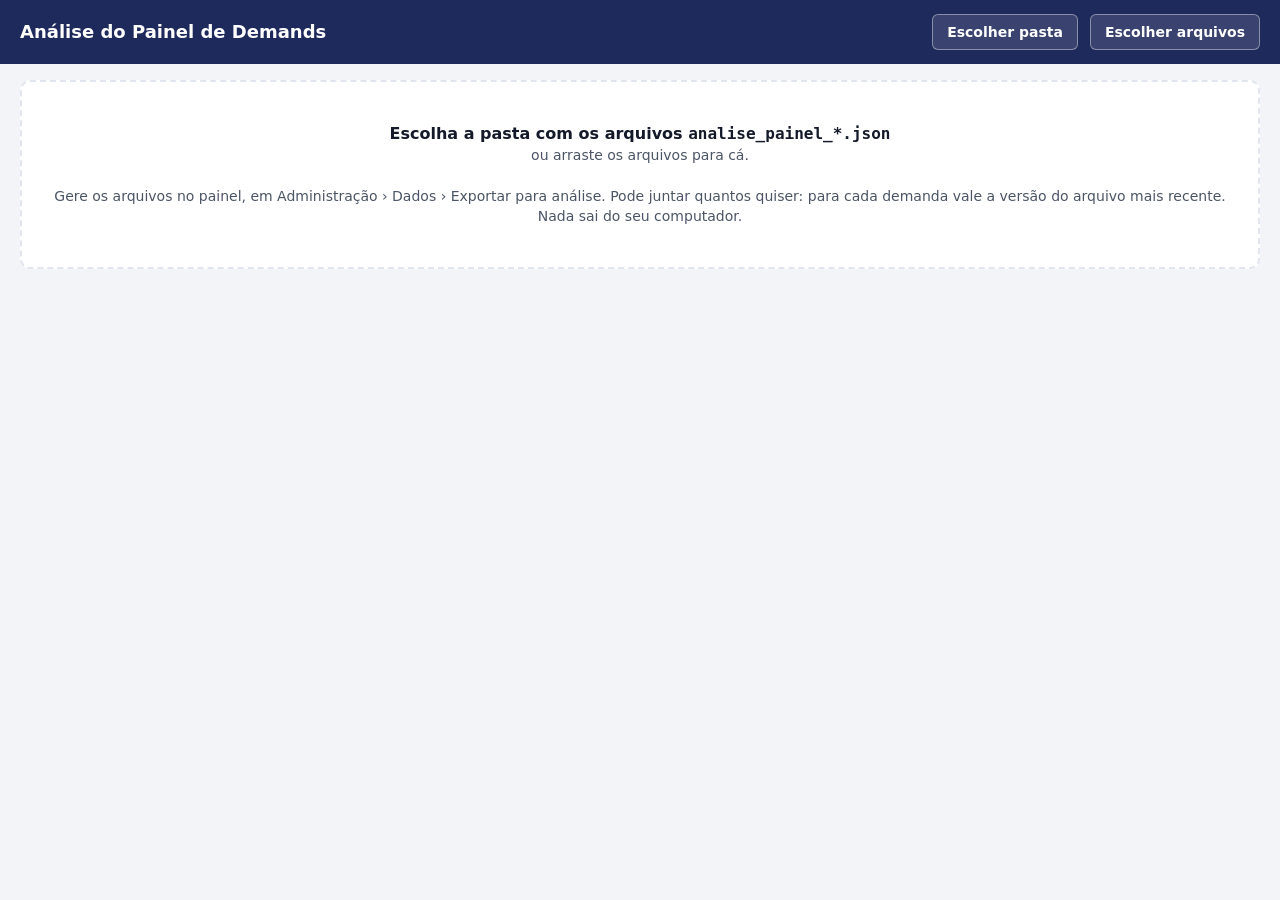
<file: ferramentas/painel_analise.html>
<!doctype html>
<html lang="pt-BR">
<head>
<meta charset="utf-8">
<meta name="viewport" content="width=device-width, initial-scale=1">
<title>Análise do Painel de Demands</title>
<style>
/* Painel de análise offline: abre direto do disco (duplo clique) e lê os arquivos analise_painel_*.json de uma pasta. */
:root {
  color-scheme: light;
  --bg: #f2f4f8; --surface: #ffffff; --border: #e1e5ee; --grid: #edf0f5;
  --text: #141a2a; --text-2: #4b5565; --muted: #6b7383; --navy: #1f2a5c;
  --bar: #2a78d6; --bar-late: #c2410c; --good: #18794e; --bad: #b91c1c;
}
@media (prefers-color-scheme: dark) {
  :root:not([data-theme="light"]) {
    color-scheme: dark;
    --bg: #121418; --surface: #1a1c21; --border: #2c3039; --grid: #262a32;
    --text: #eef0f4; --text-2: #c3c7d0; --muted: #959cab; --navy: #c9d4ff;
    --bar: #3987e5; --bar-late: #e0703a; --good: #3fb37a; --bad: #f06a6a;
  }
}
:root[data-theme="dark"] {
  color-scheme: dark;
  --bg: #121418; --surface: #1a1c21; --border: #2c3039; --grid: #262a32;
  --text: #eef0f4; --text-2: #c3c7d0; --muted: #959cab; --navy: #c9d4ff;
  --bar: #3987e5; --bar-late: #e0703a; --good: #3fb37a; --bad: #f06a6a;
}
* { box-sizing: border-box; }
body { margin: 0; background: var(--bg); color: var(--text); font: 14px/1.45 "Segoe UI", system-ui, -apple-system, Roboto, Arial, sans-serif; }
header { background: #1f2a5c; color: #fff; padding: 14px 20px; display: flex; gap: 12px; align-items: center; flex-wrap: wrap; }
header h1 { font-size: 18px; margin: 0; flex: 1; }
main { padding: 16px 20px 40px; max-width: 1400px; margin: 0 auto; }
.btn { display: inline-flex; align-items: center; gap: 6px; padding: 7px 14px; border-radius: 6px; border: 1px solid rgba(255,255,255,.4); background: rgba(255,255,255,.12); color: #fff; cursor: pointer; font: inherit; font-weight: 600; }
.btn:hover { background: rgba(255,255,255,.22); }
input[type=file] { display: none; }
.drop { border: 2px dashed var(--border); border-radius: 10px; padding: 40px 20px; text-align: center; color: var(--text-2); background: var(--surface); }
.drop.over { border-color: var(--bar); }
.drop strong { color: var(--text); font-size: 16px; }
.filters { display: flex; flex-wrap: wrap; gap: 10px 16px; align-items: end; margin-bottom: 14px; background: var(--surface); border: 1px solid var(--border); border-radius: 8px; padding: 10px 14px; }
.filters label { display: flex; flex-direction: column; font-size: 12px; color: var(--muted); font-weight: 600; gap: 3px; }
.filters input, .filters select { font: inherit; padding: 5px 8px; border: 1px solid var(--border); border-radius: 6px; background: var(--surface); color: var(--text); min-height: 32px; }
.filters .info { margin-left: auto; font-size: 12.5px; color: var(--muted); }
.kpis { display: grid; grid-template-columns: repeat(auto-fit, minmax(170px, 1fr)); gap: 12px; margin-bottom: 14px; }
.kpi { background: var(--surface); border: 1px solid var(--border); border-radius: 10px; padding: 12px 14px; }
.kpi .n { font-size: 28px; font-weight: 700; color: var(--navy); line-height: 1.15; font-variant-numeric: tabular-nums; }
.kpi .l { font-size: 12.5px; color: var(--text-2); font-weight: 600; }
.kpi .s { font-size: 12px; color: var(--muted); }
.grid { display: grid; grid-template-columns: repeat(auto-fit, minmax(460px, 1fr)); gap: 14px; }
.card { background: var(--surface); border: 1px solid var(--border); border-radius: 10px; padding: 14px 16px; min-width: 0; }
.card h2 { font-size: 15px; margin: 0 0 2px; color: var(--navy); }
.card .sub { font-size: 12.5px; color: var(--muted); margin-bottom: 10px; }
.bars { display: grid; grid-template-columns: minmax(90px, 210px) 1fr auto; gap: 6px 10px; align-items: center; }
.bars .lb { font-size: 13px; color: var(--text); overflow: hidden; text-overflow: ellipsis; white-space: nowrap; display: flex; align-items: center; gap: 6px; }
.bars .lb i { width: 9px; height: 9px; border-radius: 50%; flex: none; }
.bars .tr { height: 16px; position: relative; background: linear-gradient(90deg, var(--grid) 1px, transparent 1px) 0 0 / 25% 100%; border-left: 1px solid var(--border); }
.bars .f { position: absolute; left: 0; top: 2px; bottom: 2px; background: var(--bar); border-radius: 0 4px 4px 0; min-width: 2px; }
.bars .f.late { background: var(--bar-late); }
.bars .row:hover .f, .bars .tr:hover .f { filter: brightness(1.12); }
.bars .vl { font-size: 13px; color: var(--text-2); font-variant-numeric: tabular-nums; white-space: nowrap; }
details { margin-top: 10px; }
summary { cursor: pointer; font-size: 12.5px; color: var(--muted); font-weight: 600; }
.tw { overflow-x: auto; }
table { border-collapse: collapse; width: 100%; font-size: 13px; margin-top: 6px; }
th { text-align: left; font-size: 11.5px; text-transform: uppercase; letter-spacing: .3px; color: var(--muted); padding: 6px 8px; border-bottom: 1px solid var(--border); white-space: nowrap; }
td { padding: 6px 8px; border-bottom: 1px solid var(--grid); font-variant-numeric: tabular-nums; }
td.num, th.num { text-align: right; }
.good { color: var(--good); font-weight: 600; } .bad { color: var(--bad); font-weight: 600; }
.files { font-size: 12.5px; color: var(--muted); margin-top: 18px; }
.tip { position: fixed; pointer-events: none; background: #111827; color: #fff; padding: 6px 9px; border-radius: 6px; font-size: 12.5px; z-index: 9; display: none; max-width: 280px; }
.empty { color: var(--muted); font-size: 13px; padding: 8px 0; }
@media (max-width: 600px) { main { padding: 12px; } .grid { grid-template-columns: minmax(0, 1fr); } .bars { grid-template-columns: 100px 1fr auto; } }
</style>
</head>
<body>
<header>
  <h1>Análise do Painel de Demands</h1>
  <button class="btn" id="pickDir" type="button">Escolher pasta</button>
  <button class="btn" id="pickFiles" type="button">Escolher arquivos</button>
  <input type="file" id="dirInput" webkitdirectory multiple>
  <input type="file" id="fileInput" accept=".json" multiple>
</header>
<main id="main">
  <div class="drop" id="drop">
    <strong>Escolha a pasta com os arquivos <code>analise_painel_*.json</code></strong><br>
    ou arraste os arquivos para cá.<br><br>
    Gere os arquivos no painel, em Administração › Dados › Exportar para análise.
    Pode juntar quantos quiser: para cada demanda vale a versão do arquivo mais recente.<br>
    Nada sai do seu computador.
  </div>
</main>
<div class="tip" id="tip"></div>
<script>
"use strict";
const $ = (s) => document.querySelector(s);
const esc = (v) => String(v ?? "").replace(/[&<>"']/g, (c) => ({ "&": "&amp;", "<": "&lt;", ">": "&gt;", '"': "&quot;", "'": "&#39;" }[c]));
const fmt = (n, d = 1) => (n == null || isNaN(n) ? "—" : n.toLocaleString("pt-BR", { maximumFractionDigits: d, minimumFractionDigits: 0 }));
const pct = (a, b) => (b ? Math.round((a / b) * 100) + "%" : "—");
const days = (h) => (h == null ? null : h / 24);
const median = (a) => { if (!a.length) return null; const s = [...a].sort((x, y) => x - y); const m = s.length >> 1; return s.length % 2 ? s[m] : (s[m - 1] + s[m]) / 2; };
const mean = (a) => (a.length ? a.reduce((x, y) => x + y, 0) / a.length : null);

let DB = null; // dados combinados
const F = { de: "", ate: "", setor: "" };

// ---------------------------------------------------------------- leitura e combinação
async function loadFiles(list) {
  const files = [...list].filter((f) => /\.json$/i.test(f.name));
  const snaps = [];
  for (const f of files) {
    try {
      const j = JSON.parse(await f.text());
      if (j.formato === "painel-demandas-analise") snaps.push({ name: f.name, data: j });
    } catch (_) { /* ignora arquivo inválido */ }
  }
  if (!snaps.length) { alert("Nenhum arquivo analise_painel_*.json válido encontrado."); return; }
  snaps.sort((a, b) => (a.data.extraido_em < b.data.extraido_em ? -1 : 1));
  const sect = new Map(), ppl = new Map(), dem = new Map(), from = new Map();
  for (const s of snaps) {
    s.data.setores.forEach((x) => sect.set(x.id, x));
    s.data.pessoas.forEach((x) => ppl.set(x.id, x));
    s.data.demandas.forEach((x) => { dem.set(x.id, x); from.set(x.id, s); });
  }
  // passagens/atribuições/eventos: do mesmo arquivo de onde veio a versão da demanda
  const pick = (key) => {
    const out = [];
    for (const s of snaps) for (const r of s.data[key]) if (from.get(r.demanda_id) === s) out.push(r);
    return out;
  };
  DB = { snaps, setores: sect, pessoas: ppl, demandas: [...dem.values()], passagens: pick("passagens_setor"), atribuicoes: pick("atribuicoes"),
    ultima: snaps[snaps.length - 1].data.extraido_em_local };
  render();
}

// ---------------------------------------------------------------- componentes
function bars(rows, { unit = "", late = false, tip } = {}) {
  if (!rows.length) return '<div class="empty">Sem dados no filtro atual.</div>';
  const max = Math.max(...rows.map((r) => r.v), 0.0001);
  return '<div class="bars">' + rows.map((r, i) =>
    `<div class="lb" title="${esc(r.label)}">${r.color ? `<i style="background:${esc(r.color)}"></i>` : ""}${esc(r.label)}</div>
     <div class="tr" data-tip="${esc(tip ? tip(r) : r.label + ": " + fmt(r.v) + unit)}"><div class="f${late ? " late" : ""}" style="width:${(r.v / max) * 100}%"></div></div>
     <div class="vl">${fmt(r.v)}${unit}</div>`).join("") + "</div>";
}
function table(cols, rows) {
  return `<details><summary>Ver tabela</summary><div class="tw"><table><thead><tr>${cols.map((c) => `<th class="${c.num ? "num" : ""}">${esc(c.t)}</th>`).join("")}</tr></thead>
    <tbody>${rows.map((r) => `<tr>${cols.map((c) => `<td class="${c.num ? "num" : ""}">${c.html ? c.html(r) : esc(c.f(r))}</td>`).join("")}</tr>`).join("")}</tbody></table></div></details>`;
}
const card = (title, sub, body) => `<section class="card"><h2>${esc(title)}</h2><div class="sub">${esc(sub)}</div>${body}</section>`;
const kpi = (n, l, s) => `<div class="kpi"><div class="n">${n}</div><div class="l">${esc(l)}</div>${s ? `<div class="s">${esc(s)}</div>` : ""}</div>`;

// ---------------------------------------------------------------- cálculo e tela
function render() {
  const sec = (id) => DB.setores.get(id) || { nome: "Setor " + id, cor: "#888" };
  const pes = (id) => (DB.pessoas.get(id) || { nome: "Pessoa " + id }).nome;
  const inPeriod = (d) => (!F.de || d.criada_em.slice(0, 10) >= F.de) && (!F.ate || d.criada_em.slice(0, 10) <= F.ate);
  const dem = DB.demandas.filter((d) => inPeriod(d) && (!F.setor || d.setor_atual_id == F.setor || DB.passagens.some((p) => p.demanda_id === d.id && p.setor_id == F.setor)));
  const ids = new Set(dem.map((d) => d.id));
  const pas = DB.passagens.filter((p) => ids.has(p.demanda_id) && (!F.setor || p.setor_id == F.setor));
  const atr = DB.atribuicoes.filter((a) => ids.has(a.demanda_id) && (!F.setor || a.setor_id == F.setor));

  const open = dem.filter((d) => d.status === "aberta");
  const lateOpen = open.filter((d) => d.dias_atraso > 0);
  const done = dem.filter((d) => d.conclusao);
  const onTime = done.filter((d) => d.conclusao === "no_prazo");
  const leadDone = done.map((d) => days(d.horas_total));

  // tempo por setor
  const bySector = new Map();
  for (const p of pas) {
    const s = bySector.get(p.setor_id) || { h: [], late: 0, venc: 0, n: 0, open: 0 };
    s.h.push(p.horas); s.late += p.horas_apos_prazo; s.n++; if (p.chegou_vencida) s.venc++; if (p.em_andamento) s.open++;
    bySector.set(p.setor_id, s);
  }
  const secRows = [...bySector].map(([id, s]) => ({ id, label: sec(id).nome, color: sec(id).cor, v: days(median(s.h)), media: days(mean(s.h)),
    n: s.n, late: days(s.late), venc: s.venc, open: s.open })).sort((a, b) => b.v - a.v);

  // quem mais deixa atrasar: dias que a demanda ficou com a pessoa depois de vencida
  const byPerson = new Map();
  for (const a of atr) {
    const s = byPerson.get(a.pessoa_id) || { late: 0, dem: new Set(), lateDem: new Set(), h: 0, ver: [] };
    s.late += a.horas_apos_prazo; s.h += a.horas; s.dem.add(a.demanda_id); if (a.horas_apos_prazo > 0) s.lateDem.add(a.demanda_id);
    if (a.horas_ate_ver != null) s.ver.push(a.horas_ate_ver);
    byPerson.set(a.pessoa_id, s);
  }
  const doneBy = new Map();
  for (const d of done) { const s = doneBy.get(d.concluida_por_id) || { ok: 0, n: 0 }; s.n++; if (d.conclusao === "no_prazo") s.ok++; doneBy.set(d.concluida_por_id, s); }
  const openLateBy = new Map();
  for (const d of lateOpen) openLateBy.set(d.responsavel_id, (openLateBy.get(d.responsavel_id) || 0) + 1);
  const pRows = [...byPerson].map(([id, s]) => ({ id, label: pes(id), v: days(s.late), dem: s.dem.size, lateDem: s.lateDem.size,
    abertas: openLateBy.get(id) || 0, conc: (doneBy.get(id) || { n: 0 }).n, ok: (doneBy.get(id) || { ok: 0 }).ok, ver: median(s.ver) }))
    .sort((a, b) => b.v - a.v || b.abertas - a.abertas);

  // pedido feito em / por
  const bySrc = new Map();
  for (const d of dem) {
    const k = (d.pedido_feito_por || "Não informado").trim();
    const s = bySrc.get(k) || { n: 0, done: 0, ok: 0, open: 0 };
    s.n++; if (d.conclusao) { s.done++; if (d.conclusao === "no_prazo") s.ok++; } if (d.status === "aberta") s.open++;
    bySrc.set(k, s);
  }
  const srcRows = [...bySrc].map(([k, s]) => ({ label: k, v: s.n, ...s })).sort((a, b) => b.v - a.v);

  // entradas por mês
  const byMonth = new Map();
  for (const d of dem) { const m = d.criada_em.slice(0, 7); const s = byMonth.get(m) || { n: 0, done: 0 }; s.n++; byMonth.set(m, s); }
  for (const d of done) { if (!d.resolvida_em) continue; const m = d.resolvida_em.slice(0, 7); const s = byMonth.get(m) || { n: 0, done: 0 }; s.done++; byMonth.set(m, s); }
  const mRows = [...byMonth].sort((a, b) => (a[0] < b[0] ? -1 : 1)).map(([m, s]) => ({ label: m.slice(5) + "/" + m.slice(0, 4), v: s.n, done: s.done }));

  const secOpts = [...DB.setores.values()].sort((a, b) => a.nome.localeCompare(b.nome)).map((s) => `<option value="${s.id}"${F.setor == s.id ? " selected" : ""}>${esc(s.nome)}</option>`).join("");
  $("#main").innerHTML = `
    <div class="filters">
      <label>Criadas de<input type="date" id="fDe" value="${F.de}"></label>
      <label>até<input type="date" id="fAte" value="${F.ate}"></label>
      <label>Setor<select id="fSetor"><option value="">Todos</option>${secOpts}</select></label>
      <span class="info">${DB.snaps.length} arquivo(s) · dados até ${esc(DB.ultima)}</span>
    </div>
    <div class="kpis">
      ${kpi(fmt(dem.length, 0), "Demandas", "no filtro")}
      ${kpi(fmt(open.length, 0), "Pendentes", "com o responsável")}
      ${kpi(fmt(lateOpen.length, 0), "Atrasadas em aberto", open.length ? pct(lateOpen.length, open.length) + " das pendentes" : "")}
      ${kpi(pct(onTime.length, done.length), "Concluídas no prazo", `${onTime.length} de ${done.length} concluídas`)}
      ${kpi(fmt(median(leadDone)), "Dias até concluir", "mediana, da abertura à conclusão")}
    </div>
    <div class="grid">
      ${card("Tempo por setor", "Mediana de dias por passagem no setor (encaminhar inicia nova passagem)",
        bars(secRows, { unit: " d", tip: (r) => `${r.label}: mediana ${fmt(r.v)} d · média ${fmt(r.media)} d · ${r.n} passagens` }) +
        table([{ t: "Setor", f: (r) => r.label }, { t: "Passagens", num: 1, f: (r) => r.n }, { t: "Em aberto", num: 1, f: (r) => r.open },
          { t: "Mediana (d)", num: 1, f: (r) => fmt(r.v) }, { t: "Média (d)", num: 1, f: (r) => fmt(r.media) },
          { t: "Dias após o prazo", num: 1, f: (r) => fmt(r.late) }, { t: "Chegaram vencidas", num: 1, f: (r) => r.venc }], secRows))}
      ${card("Quem mais deixa atrasar", "Dias que as demandas ficaram com a pessoa depois de vencidas (soma)",
        bars(pRows.filter((r) => r.v > 0).slice(0, 15), { unit: " d", late: true, tip: (r) => `${r.label}: ${fmt(r.v)} d após o prazo em ${r.lateDem} demanda(s) · ${r.abertas} atrasada(s) agora` }) +
        table([{ t: "Pessoa", f: (r) => r.label }, { t: "Demandas", num: 1, f: (r) => r.dem }, { t: "Atrasaram com ela", num: 1, f: (r) => r.lateDem },
          { t: "Dias após o prazo", num: 1, f: (r) => fmt(r.v) }, { t: "Atrasadas agora", num: 1, html: (r) => r.abertas ? `<span class="bad">${r.abertas}</span>` : "0" },
          { t: "Concluiu", num: 1, f: (r) => r.conc }, { t: "No prazo", num: 1, html: (r) => r.conc ? `<span class="${r.ok / r.conc >= .8 ? "good" : "bad"}">${pct(r.ok, r.conc)}</span>` : "—" },
          { t: "Horas até ver (mediana)", num: 1, f: (r) => fmt(r.ver) }], pRows))}
      ${card("Pedido feito em / por", "Quantidade de demandas por origem do pedido",
        bars(srcRows.slice(0, 15)) +
        table([{ t: "Origem", f: (r) => r.label }, { t: "Demandas", num: 1, f: (r) => r.n }, { t: "Pendentes", num: 1, f: (r) => r.open },
          { t: "Concluídas", num: 1, f: (r) => r.done }, { t: "No prazo", num: 1, f: (r) => pct(r.ok, r.done) }], srcRows))}
      ${card("Entradas por mês", "Demandas criadas em cada mês",
        bars(mRows, { tip: (r) => `${r.label}: ${r.v} criadas · ${r.done} concluídas` }) +
        table([{ t: "Mês", f: (r) => r.label }, { t: "Criadas", num: 1, f: (r) => r.v }, { t: "Concluídas", num: 1, f: (r) => r.done }], mRows))}
    </div>
    <div class="files">Arquivos: ${DB.snaps.map((s) => esc(s.name)).join(", ")}</div>`;
  $("#fDe").onchange = (e) => { F.de = e.target.value; render(); };
  $("#fAte").onchange = (e) => { F.ate = e.target.value; render(); };
  $("#fSetor").onchange = (e) => { F.setor = e.target.value; render(); };
}

// ---------------------------------------------------------------- entrada de arquivos e dica ao passar o mouse
$("#pickDir").onclick = () => $("#dirInput").click();
$("#pickFiles").onclick = () => $("#fileInput").click();
$("#dirInput").onchange = (e) => loadFiles(e.target.files);
$("#fileInput").onchange = (e) => loadFiles(e.target.files);
document.addEventListener("dragover", (e) => { e.preventDefault(); const d = $("#drop"); if (d) d.classList.add("over"); });
document.addEventListener("drop", (e) => { e.preventDefault(); loadFiles(e.dataTransfer.files); });
const tip = $("#tip");
document.addEventListener("mousemove", (e) => {
  const t = e.target.closest("[data-tip]");
  if (!t) { tip.style.display = "none"; return; }
  tip.textContent = t.dataset.tip; tip.style.display = "block";
  tip.style.left = Math.min(e.clientX + 12, innerWidth - 290) + "px"; tip.style.top = e.clientY + 14 + "px";
});
</script>
</body>
</html>
</file>
<file: css/app.css>
/* Painel de Demands - EQTL PI SUL — interface simplificada.
   Texto principal 15px; bordas finas; cabeçalho branco; azul corporativo; fundo claro. */
:root {
  --blue: #2a3477;
  --action: #2c4ba6;
  --action-hover: #233d8a;
  --bg: #f4f5f7;
  --side: #f8f9fb;
  --panel: #ffffff;
  --border: #dde1e8;
  --border-soft: #eceef2;
  --sel: #e9eefa;
  --text: #1c2230;
  --muted: #6b7383;
  --radius: 6px;
  /* prazo (alerta principal) */
  --yellow-bg: #fff3c4; --yellow-fg: #7a5a00;
  --orange-bg: #ffe2c7; --orange-fg: #9a4400;
  --red-bg: #fbdcdc; --red-fg: #b3261e;
  --darkred-bg: #7a1410; --darkred-fg: #ffffff;
  --purple-bg: #5b2a9e; --purple-fg: #ffffff;
  --neutral-bg: #eef0f4; --neutral-fg: #3e4657;
  /* status (discreto) */
  --green-fg: #1d6b3a; --green-bg: #e3f2e8;
  --info-bg: #e6edfb; --info-fg: #2c4ba6;
  font-family: "Segoe UI", system-ui, -apple-system, Roboto, Arial, sans-serif;
  font-size: 15px;
  color: var(--text);
}
* { box-sizing: border-box; }
html, body { margin: 0; min-height: 100%; background: var(--bg); }
body { line-height: 1.45; overflow-wrap: break-word; word-break: normal; hyphens: manual; }
a { color: var(--action); }
button, input, select, textarea { font: inherit; color: inherit; }
h1, h2, h3, h4 { margin: 0; font-weight: 600; color: var(--text); }
h1 { font-size: 21px; } h2 { font-size: 17px; } h3 { font-size: 15px; }
.muted { color: var(--muted); }
.small { font-size: 13px; }
.hidden { display: none !important; }
.sr { position: absolute; width: 1px; height: 1px; overflow: hidden; clip: rect(0 0 0 0); }
.nowrap { white-space: nowrap; }

/* ---------------- shell */
.topbar { height: 52px; background: #fff; border-bottom: 1px solid var(--border); display: flex; align-items: center;
  padding: 0 14px; gap: 12px; position: sticky; top: 0; z-index: 20; }
.brand { display: flex; align-items: center; gap: 12px; white-space: nowrap; color: var(--blue); text-decoration: none; min-width: 0; }
.brand .org { font-weight: 700; font-size: 17px; }
.brand .org img { height: 26px; display: block; }
.brand .sep { width: 1px; height: 20px; background: var(--border); }
.brand .sys { font-weight: 600; font-size: 15px; overflow: hidden; text-overflow: ellipsis; }
.topbar .grow { flex: 1; }
.iconbtn { background: none; border: 0; padding: 6px; border-radius: var(--radius); cursor: pointer; color: var(--muted); display: inline-flex; align-items: center; }
.iconbtn:hover { background: var(--side); color: var(--text); }
.avatar { width: 30px; height: 30px; border-radius: 50%; background: var(--blue); color: #fff; display: inline-flex; align-items: center; justify-content: center; font-weight: 600; font-size: 13px; flex: none; }
.usermenu { display: flex; align-items: center; gap: 8px; cursor: pointer; padding: 4px 8px; border-radius: var(--radius); background: none; border: 0; }
.usermenu:hover { background: var(--side); }

.layout { display: flex; min-height: calc(100vh - 52px); }
.sidebar { width: 196px; flex: none; background: var(--side); border-right: 1px solid var(--border); padding: 10px 8px; display: flex; flex-direction: column; transition: width .12s; }
.sidebar .navitem { display: flex; align-items: center; gap: 10px; padding: 8px 10px; border-radius: var(--radius); color: var(--text); text-decoration: none; margin-bottom: 2px; white-space: nowrap; overflow: hidden; }
.navitem:hover { background: #eef1f6; }
.navitem.active { background: var(--sel); color: var(--action); font-weight: 600; }
.navitem svg { flex: none; }
.navitem .count { margin-left: auto; font-size: 12px; background: var(--action); color: #fff; border-radius: 10px; padding: 0 7px; line-height: 19px; font-weight: 600; }
.sidebar .collapse { margin-top: auto; }
body.menu-collapsed .sidebar { width: 58px; }
body.menu-collapsed .sidebar .lbl { display: none; }
body.menu-collapsed .sidebar .count { position: absolute; margin-left: 14px; margin-top: -16px; font-size: 10px; padding: 0 5px; line-height: 15px; }
.main { flex: 1; min-width: 0; padding: 16px 20px 40px; }
.page-head { display: flex; align-items: center; gap: 10px; margin-bottom: 12px; flex-wrap: wrap; }
.page-head .spacer { flex: 1; }
/* Abas: a linha inferior é desenhada com box-shadow (sem margem negativa), para não gerar barra de rolagem vertical no Windows. */
.subnav, .tabs { display: flex; gap: 2px; box-shadow: inset 0 -1px 0 var(--border); overflow-x: auto; overflow-y: hidden; scrollbar-width: none; }
.subnav::-webkit-scrollbar, .tabs::-webkit-scrollbar { display: none; }
.subnav { margin-bottom: 16px; }
.subnav a { padding: 9px 14px; text-decoration: none; color: var(--muted); border-bottom: 2px solid transparent; white-space: nowrap; }
.subnav a.active { color: var(--action); border-bottom-color: var(--action); font-weight: 600; }

/* ---------------- painéis */
.panel { background: var(--panel); border: 1px solid var(--border); border-radius: var(--radius); }
.panel.pad { padding: 14px 16px; }
.panel-title { font-weight: 600; margin-bottom: 10px; display: flex; align-items: center; gap: 8px; }
.split { display: grid; grid-template-columns: minmax(0, 1fr) 340px; gap: 14px; align-items: start; }
.split.wide-right { grid-template-columns: minmax(0, 1fr) 400px; }
.stack > * + * { margin-top: 12px; }
.row { display: flex; gap: 10px; align-items: center; flex-wrap: wrap; }
.grid2 { display: grid; grid-template-columns: 1fr 1fr; gap: 12px 16px; }
.grid3 { display: grid; grid-template-columns: repeat(3, 1fr); gap: 12px 16px; }
.grid4 { display: grid; grid-template-columns: repeat(4, 1fr); gap: 12px; }
.sticky { position: sticky; top: 66px; }

/* ---------------- formulários */
.f { display: block; }
.f > span, .f > label > span { display: block; font-size: 13px; color: var(--muted); margin-bottom: 4px; }
.f .req { color: var(--red-fg); }
input[type=text], input[type=password], input[type=date], input[type=search], input[type=number], input[type=month], input[type=tel], select, textarea {
  width: 100%; padding: 6px 10px; border: 1px solid var(--border); border-radius: var(--radius); background: #fff; min-height: 36px; }
input:focus, select:focus, textarea:focus, [contenteditable]:focus { outline: 2px solid #c7d4f3; border-color: var(--action); }
input[disabled], select[disabled] { background: var(--side); color: var(--muted); }
textarea { resize: vertical; min-height: 70px; }
.form-error { background: var(--red-bg); color: var(--red-fg); padding: 8px 10px; border-radius: var(--radius); font-size: 14px; }
.checkbox { display: flex; align-items: center; gap: 7px; cursor: pointer; }
.checkbox input { width: 16px; height: 16px; accent-color: var(--action); }
.hint { font-size: 13px; color: var(--muted); margin-top: 4px; }

.btn { display: inline-flex; align-items: center; justify-content: center; gap: 6px; padding: 6px 14px; border-radius: var(--radius); border: 1px solid var(--border); background: #fff; color: var(--text); cursor: pointer; white-space: nowrap; min-height: 36px; font-weight: 500; text-decoration: none; }
.btn:hover { background: var(--side); border-color: #c8cfdb; }
.btn.primary { background: var(--action); border-color: var(--action); color: #fff; }
.btn.primary:hover { background: var(--action-hover); }
.btn.outline { border-color: var(--action); color: var(--action); }
.btn.outline.primary { color: #fff; }
.btn.ghost { border-color: transparent; background: none; color: var(--action); }
.btn.ghost:hover { background: var(--sel); }
.btn.danger { border-color: var(--red-fg); color: var(--red-fg); }
.btn.danger.primary { background: var(--red-fg); color: #fff; }
.btn.sm { padding: 3px 10px; min-height: 30px; font-size: 14px; }
.btn[disabled] { opacity: .55; cursor: not-allowed; }
.btn .spin { width: 12px; height: 12px; border: 2px solid currentColor; border-right-color: transparent; border-radius: 50%; animation: spin .8s linear infinite; }
@keyframes spin { to { transform: rotate(360deg); } }
.linkbtn { background: none; border: 0; padding: 0; color: var(--action); cursor: pointer; text-decoration: underline; text-underline-offset: 2px; }

/* ---------------- menu de ações */
.menu-wrap { position: relative; display: inline-block; }
.menu { position: absolute; right: 0; top: calc(100% + 4px); background: #fff; border: 1px solid var(--border); border-radius: var(--radius); box-shadow: 0 6px 18px rgba(20,30,60,.10); min-width: 220px; z-index: 30; padding: 4px; list-style: none; margin: 0; }
.menu.left { left: 0; right: auto; }
.menu [role=menuitem] { display: block; width: 100%; text-align: left; padding: 8px 12px; border: 0; background: none; border-radius: 4px; cursor: pointer; }
.menu [role=menuitem]:hover, .menu [role=menuitem]:focus { background: var(--sel); outline: none; }
.menu .danger { color: var(--red-fg); }
.menu hr { border: 0; border-top: 1px solid var(--border-soft); margin: 4px 0; }

/* ---------------- abas e filtros */
.tabs { margin-bottom: 10px; }
.tab { padding: 9px 14px; border: 0; background: none; cursor: pointer; color: var(--muted); border-bottom: 2px solid transparent; white-space: nowrap; font-size: 15px; }
.tab.active { color: var(--action); border-bottom-color: var(--action); font-weight: 600; }
.tab .n { display: inline-block; min-width: 20px; padding: 0 6px; margin-left: 6px; border-radius: 10px; background: var(--neutral-bg); color: var(--neutral-fg); font-size: 12px; font-weight: 600; line-height: 19px; text-align: center; }
.tab.active .n { background: var(--info-bg); color: var(--action); }
.chips { display: flex; gap: 6px; flex-wrap: wrap; margin-bottom: 10px; }
.qf { border: 1px solid var(--border); background: #fff; border-radius: 16px; padding: 4px 12px; cursor: pointer; font-size: 14px; white-space: nowrap; }
.qf:hover { border-color: #b9c6e6; }
.qf.active { background: var(--blue); border-color: var(--blue); color: #fff; }
.qf .n { font-weight: 600; margin-left: 4px; }
.toolbar-row { display: flex; gap: 8px; align-items: center; margin-bottom: 10px; flex-wrap: wrap; }
.toolbar-row .search { flex: 1; min-width: 220px; position: relative; }
.toolbar-row .search input { padding-left: 32px; }
.toolbar-row .search svg { position: absolute; left: 10px; top: 10px; color: var(--muted); }
.toolbar-row select { width: auto; }
.morefilters { padding: 12px 14px; margin-bottom: 10px; }
.active-filters { display: flex; gap: 6px; flex-wrap: wrap; align-items: center; margin-bottom: 10px; font-size: 14px; }
.fchip { display: inline-flex; align-items: center; gap: 6px; background: var(--sel); color: var(--blue); border-radius: 14px; padding: 2px 6px 2px 10px; }
.fchip button { border: 0; background: none; cursor: pointer; color: inherit; font-size: 16px; line-height: 1; padding: 0 4px; }

/* ---------------- lista de demandas */
.dlist { background: #fff; border: 1px solid var(--border); border-radius: var(--radius); }
.dhead, .drow { display: grid; grid-template-columns: minmax(0, 1fr) 240px 160px 150px 150px; gap: 12px; align-items: center; padding: 10px 14px; }
.dhead { font-size: 13px; font-weight: 600; color: var(--muted); background: var(--side); border-bottom: 1px solid var(--border); border-radius: var(--radius) var(--radius) 0 0; padding-top: 8px; padding-bottom: 8px; }
.drow { border-bottom: 1px solid var(--border-soft); cursor: pointer; text-decoration: none; color: inherit; }
.drow:last-child { border-bottom: 0; }
.drow:hover { background: #f7f9fd; }
.drow:focus { outline: 2px solid #c7d4f3; outline-offset: -2px; }
.drow .t { font-weight: 600; font-size: 15.5px; overflow: hidden; text-overflow: ellipsis; display: -webkit-box; -webkit-line-clamp: 2; -webkit-box-orient: vertical; }
.drow .sub { font-size: 13.5px; color: var(--muted); margin-top: 2px; display: flex; gap: 8px; align-items: center; flex-wrap: wrap; }
.drow .who { font-size: 14px; overflow: hidden; text-overflow: ellipsis; white-space: nowrap; }
.drow .who .k { display: none; font-size: 13px; color: var(--muted); }
.code { white-space: nowrap; font-size: 12px; color: var(--muted); font-family: Consolas, "Segoe UI Mono", monospace; }
.mark-new { background: var(--action); color: #fff; border-radius: 4px; padding: 0 6px; font-size: 12px; font-weight: 600; white-space: nowrap; }
.mark-msg { color: var(--action); font-weight: 600; white-space: nowrap; display: inline-flex; align-items: center; gap: 4px; }
.mark-msg::before { content: ""; width: 7px; height: 7px; border-radius: 50%; background: var(--action); display: inline-block; }
.mark-wait { color: var(--yellow-fg); font-weight: 600; white-space: nowrap; }
.prio { font-size: 12px; font-weight: 600; margin-left: 6px; white-space: nowrap; vertical-align: 1px; }
.prio.alta { color: var(--orange-fg); }
.prio.urgente { color: var(--red-fg); }
.prio::before { content: "▲ "; font-size: 10px; }
.pager { display: flex; align-items: center; gap: 8px; padding: 10px 14px; border-top: 1px solid var(--border-soft); font-size: 14px; }

/* setores */
.sec { display: inline-flex; align-items: center; gap: 6px; font-size: 13.5px; white-space: nowrap; max-width: 100%; overflow: hidden; text-overflow: ellipsis; padding: 1px 8px 1px 6px; border: 1px solid var(--border); border-radius: 12px; background: #fff; }
.sec i { width: 9px; height: 9px; border-radius: 50%; flex: none; }
.flow { display: inline-flex; align-items: center; gap: 4px; flex-wrap: wrap; max-width: 100%; }
.flow .arrow { color: var(--muted); font-size: 13px; }

/* prazo e status */
.dl-badge { display: inline-block; padding: 2px 9px; border-radius: 4px; font-size: 13.5px; font-weight: 600; white-space: nowrap; }
.dl-neutral { background: var(--neutral-bg); color: var(--neutral-fg); font-weight: 500; }
.dl-yellow { background: var(--yellow-bg); color: var(--yellow-fg); }
.dl-orange { background: var(--orange-bg); color: var(--orange-fg); }
.dl-red { background: var(--red-bg); color: var(--red-fg); }
.dl-darkred { background: var(--darkred-bg); color: var(--darkred-fg); }
.dl-purple { background: var(--purple-bg); color: var(--purple-fg); }
.dl-closed, .dl-none { background: transparent; color: var(--muted); font-weight: 500; padding-left: 0; }
.dl-date { display: block; font-size: 12.5px; color: var(--muted); margin-top: 2px; }
.st { display: inline-flex; align-items: center; gap: 5px; font-size: 14px; white-space: nowrap; }
.st::before { content: ""; width: 8px; height: 8px; border-radius: 50%; background: #9aa3b2; }
.st-em_andamento { color: var(--action); } .st-em_andamento::before { background: var(--action); }
.st-aguardando_retorno::before { display: none; }
.st-concluida { color: var(--green-fg); } .st-concluida::before { background: var(--green-fg); }
.st-cancelada { color: var(--muted); } .st-cancelada::before { background: #c3c8d1; }

/* ---------------- estados */
.state { padding: 28px 16px; text-align: center; color: var(--muted); }
.state.error { color: var(--red-fg); }
.loader { display: inline-block; width: 18px; height: 18px; border: 2px solid var(--border); border-top-color: var(--action); border-radius: 50%; animation: spin .8s linear infinite; vertical-align: middle; margin-right: 8px; }
.notice { background: var(--sel); color: var(--blue); padding: 10px 12px; border-radius: var(--radius); display: flex; gap: 10px; align-items: center; flex-wrap: wrap; }
.notice.warn { background: var(--yellow-bg); color: var(--yellow-fg); }
.notice.danger { background: var(--red-bg); color: var(--red-fg); }
.notice.ok { background: var(--green-bg); color: var(--green-fg); }

/* ---------------- detalhe */
.detail { max-width: 1240px; }
.dhead-card { padding: 14px 18px; }
.backlink { display: inline-flex; align-items: center; gap: 4px; text-decoration: none; font-size: 14px; margin-bottom: 6px; }
.detail-title { font-size: 22px; font-weight: 600; line-height: 1.3; }
.dmeta { display: flex; gap: 8px 18px; flex-wrap: wrap; align-items: center; margin-top: 10px; }
.dmeta .k { font-size: 13px; color: var(--muted); margin-right: 4px; }
.dmeta .big .dl-badge { font-size: 15px; padding: 3px 10px; }
.dsummary { margin-top: 8px; font-size: 14.5px; color: var(--neutral-fg); display: flex; gap: 10px; flex-wrap: wrap; align-items: center; }
.dsmall { margin-top: 6px; font-size: 13px; color: var(--muted); }
.dactions { display: flex; gap: 8px; flex-wrap: wrap; margin-top: 14px; align-items: center; }
.section-label { font-size: 13px; font-weight: 600; text-transform: uppercase; letter-spacing: .4px; color: var(--muted); margin-bottom: 8px; }
.request { padding: 14px 18px; border-left: 3px solid var(--blue); }
.request .clip { max-height: 340px; overflow: hidden; position: relative; }
.request .clip::after { content: ""; position: absolute; left: 0; right: 0; bottom: 0; height: 60px; background: linear-gradient(rgba(255,255,255,0), #fff); }
.convo-head { display: flex; align-items: center; gap: 8px; flex-wrap: wrap; margin: 18px 0 8px; }
.convo-head h2 { flex: 1; }
.msgs { padding: 4px 18px; }
.msg { display: flex; gap: 12px; padding: 12px 0; border-bottom: 1px solid var(--border-soft); }
.msg:last-child { border-bottom: 0; }
.msg .body { min-width: 0; flex: 1; }
.msg .who { font-weight: 600; }
.msg .when { font-size: 13px; color: var(--muted); margin-left: 8px; font-weight: 400; }
.msg.kind-pedido_retorno .body > .rich { background: var(--yellow-bg); padding: 8px 10px; border-radius: var(--radius); }
.msg.kind-resposta_retorno .body > .rich { background: var(--green-bg); padding: 8px 10px; border-radius: var(--radius); }
.composer { padding: 12px 14px; margin-top: 12px; }
.composer .foot { display: flex; justify-content: flex-end; gap: 8px; margin-top: 8px; align-items: center; }
.pending-q { border: 1px solid #f0d67a; }

/* percurso */
.timeline { position: relative; padding-left: 20px; }
.timeline::before { content: ""; position: absolute; left: 6px; top: 6px; bottom: 6px; width: 2px; background: var(--border); }
.tl-item { position: relative; padding-bottom: 16px; }
.tl-item::before { content: ""; position: absolute; left: -19px; top: 5px; width: 10px; height: 10px; border-radius: 50%; background: #8fa4d9; }
.tl-item.current::before { background: var(--action); box-shadow: 0 0 0 3px #d3ddf5; }
.tl-item .head { display: flex; justify-content: space-between; gap: 8px; font-weight: 600; }
.tl-item .sub { font-size: 13px; color: var(--muted); }
.tl-person { font-size: 13.5px; margin-top: 4px; padding-left: 8px; border-left: 2px solid var(--border-soft); }
.event { padding: 9px 0; border-bottom: 1px solid var(--border-soft); }
.event .when { font-size: 13px; color: var(--muted); }

/* ---------------- conteúdo rico */
.rich p { margin: 0 0 8px; white-space: pre-wrap; }
.rich p:last-child { margin-bottom: 0; }
.rich ul, .rich ol { margin: 0 0 8px; padding-left: 24px; }
.rich .chk { list-style: none; margin-left: -18px; }
.rich h4 { font-size: 15px; margin: 6px 0; }
.rtable { margin: 6px 0 10px; }
.rtable .tbar { display: flex; gap: 6px; align-items: center; margin-bottom: 4px; }
.rtable .tbar .t { font-weight: 600; font-size: 14px; flex: 1; }
.scroll-x { overflow-x: auto; -webkit-overflow-scrolling: touch; max-width: 100%; }
.data { border-collapse: collapse; font-size: 14px; min-width: 100%; }
.data th, .data td { border: 1px solid var(--border); padding: 6px 9px; text-align: left; white-space: nowrap; }
.data th { background: var(--side); font-weight: 600; }
.data td.num { text-align: right; font-variant-numeric: tabular-nums; }

.editor { border: 1px solid var(--border); border-radius: var(--radius); background: #fff; }
.editor:focus-within { border-color: var(--action); }
.editor .tools { display: flex; gap: 2px; padding: 4px 6px; border-bottom: 1px solid var(--border-soft); flex-wrap: wrap; align-items: center; }
.editor .tools .sep { width: 1px; height: 20px; background: var(--border); margin: 0 4px; }
.tbtn { border: 1px solid transparent; background: none; border-radius: 4px; padding: 3px 8px; cursor: pointer; font-size: 14px; color: var(--text); display: inline-flex; align-items: center; gap: 5px; min-height: 30px; }
.tbtn:hover { background: var(--sel); border-color: #cdd6ea; }
.tbtn b, .tbtn i { font-size: 15px; }
.editor .segs { padding: 4px 10px 8px; }
.rt { min-height: 70px; padding: 8px 2px; outline: none; white-space: pre-wrap; }
.rt:empty::before { content: attr(data-placeholder); color: #9aa3b2; }
.rt p { margin: 0 0 6px; }
.rt ul, .rt ol { margin: 0 0 6px; padding-left: 24px; }
.seg + .seg { margin-top: 6px; }
.seg-table { border: 1px dashed var(--border); border-radius: var(--radius); padding: 8px; }
.seg-table .seg-actions { display: flex; gap: 8px; margin-top: 6px; }
.tedit { overflow-x: auto; }
.tedit table { border-collapse: collapse; }
.tedit th, .tedit td { border: 1px solid var(--border); padding: 0; min-width: 120px; }
.tedit th { background: var(--side); }
.tedit input, .tedit select { border: 0; border-radius: 0; min-height: 32px; padding: 4px 8px; background: transparent; }
.tedit th select { font-size: 12px; color: var(--muted); min-height: 24px; padding: 0 6px; }
.tedit .x { border: 0; background: none; color: var(--muted); cursor: pointer; padding: 0 8px; font-size: 16px; }
.tedit-actions { display: flex; gap: 6px; margin-top: 8px; flex-wrap: wrap; }

/* ---------------- KPIs e barras */
.kpi { display: block; width: 100%; padding: 12px 14px; cursor: pointer; text-align: left; font: inherit; color: inherit; }
.kpi:hover { border-color: #b9c6e6; }
.kpi .k { font-size: 14px; font-weight: 600; }
.kpi .v { font-size: 28px; font-weight: 600; color: var(--action); margin-top: 2px; }
.kpi .v.red { color: var(--red-fg); } .kpi .v.green { color: var(--green-fg); } .kpi .v.orange { color: var(--orange-fg); }
.kpi .d { font-size: 12.5px; color: var(--muted); }
.bars .bar-row { display: grid; grid-template-columns: 130px 1fr 60px; gap: 8px; align-items: center; margin: 6px 0; font-size: 13.5px; }
.bars .track { background: #eef0f4; height: 14px; border-radius: 3px; overflow: hidden; }
.bars .fill { background: #4e6fd1; height: 100%; }
.bars .lbl { text-align: right; overflow: hidden; text-overflow: ellipsis; white-space: nowrap; }

/* tabelas administrativas */
.list { width: 100%; border-collapse: collapse; }
.list th { text-align: left; font-weight: 600; font-size: 13px; color: var(--muted); background: var(--side); padding: 8px 10px; border-bottom: 1px solid var(--border); white-space: nowrap; }
.list td { padding: 9px 10px; border-bottom: 1px solid var(--border-soft); vertical-align: middle; }
.list tr.click { cursor: pointer; }
.list tr.click:hover td { background: #f7f9fd; }
.list tr.selected td { background: var(--sel); }
.list.nowrap td { white-space: nowrap; }
.title { font-weight: 600; }
.badge { display: inline-block; padding: 1px 8px; border-radius: 4px; font-size: 13px; white-space: nowrap; font-weight: 500; }
.b-neutral { background: var(--neutral-bg); color: var(--neutral-fg); }
.b-green { background: var(--green-bg); color: var(--green-fg); }
.b-info { background: var(--info-bg); color: var(--info-fg); }
.b-red { background: var(--red-bg); color: var(--red-fg); }
.b-orange { background: var(--orange-bg); color: var(--orange-fg); }
.chip { display: inline-flex; align-items: center; gap: 4px; background: var(--sel); color: var(--blue); border-radius: 4px; padding: 2px 8px; font-size: 13.5px; margin: 2px; }
.chip button { border: 0; background: none; color: inherit; cursor: pointer; padding: 0; font-size: 15px; line-height: 1; }
.presence { display: inline-block; width: 8px; height: 8px; border-radius: 50%; margin-right: 6px; background: #b5bcc8; }
.presence.on { background: #1f9d55; }
.swatches { display: flex; gap: 6px; flex-wrap: wrap; }
.swatch { width: 28px; height: 28px; border-radius: 50%; border: 2px solid #fff; box-shadow: 0 0 0 1px var(--border); cursor: pointer; }
.swatch.on { box-shadow: 0 0 0 2px var(--text); }

.picker { position: relative; }
.picker .opts { position: absolute; left: 0; right: 0; top: 100%; background: #fff; border: 1px solid var(--border); border-radius: var(--radius); z-index: 15; max-height: 260px; overflow-y: auto; box-shadow: 0 4px 12px rgba(20,30,60,.08); }
.picker .opt { padding: 8px 10px; cursor: pointer; }
.picker .opt:hover { background: var(--sel); }
.picker .opt .s { font-size: 13px; color: var(--muted); }

/* ---------------- modal / gaveta / toast */
.modal-back { position: fixed; inset: 0; background: rgba(20, 28, 45, .38); display: flex; align-items: flex-start; justify-content: center; z-index: 50; padding: 6vh 12px; overflow-y: auto; }
.modal { background: #fff; border-radius: var(--radius); width: 580px; max-width: 100%; border: 1px solid var(--border); }
.modal.wide { width: 1100px; }
.modal .mh { padding: 12px 16px; border-bottom: 1px solid var(--border); display: flex; align-items: center; }
.modal .mh h2 { flex: 1; }
.modal .mb { padding: 14px 16px; }
.modal .mf { padding: 10px 16px; border-top: 1px solid var(--border); display: flex; justify-content: flex-end; gap: 8px; flex-wrap: wrap; }
.drawer-back { position: fixed; inset: 0; background: rgba(20, 28, 45, .25); z-index: 45; }
.drawer { position: fixed; top: 0; right: 0; bottom: 0; width: min(560px, 100%); background: #fff; border-left: 1px solid var(--border); z-index: 46; display: flex; flex-direction: column; }
.drawer.wide { width: min(980px, 100%); }
.drawer .dh { padding: 12px 16px; border-bottom: 1px solid var(--border); display: flex; align-items: center; gap: 8px; }
.drawer .dh h2 { flex: 1; }
.drawer .db { padding: 14px 16px; overflow-y: auto; flex: 1; }
.toasts { position: fixed; right: 16px; bottom: 16px; z-index: 60; display: flex; flex-direction: column; gap: 8px; }
.toast { background: var(--text); color: #fff; padding: 10px 14px; border-radius: var(--radius); max-width: 400px; font-size: 14px; }
.toast.err { background: var(--red-fg); }
.toast.ok { background: #1d6b3a; }

/* ---------------- autenticação */
.auth-wrap { min-height: 100vh; display: flex; align-items: center; justify-content: center; padding: 16px; }
.auth { width: 420px; max-width: 100%; }
.auth .brand { justify-content: center; margin-bottom: 18px; }
.auth.wide { width: 640px; }

.mobile-nav-toggle { display: none; }

/* ---------------- responsivo */
@media (max-width: 1280px) {
  .dhead, .drow { grid-template-columns: minmax(0, 1fr) 210px 140px 140px 130px; }
}
@media (max-width: 1100px) {
  .split, .split.wide-right { grid-template-columns: minmax(0, 1fr); }
  .grid4 { grid-template-columns: 1fr 1fr; }
}
@media (max-width: 900px) {
  .dhead { display: none; }
  .drow { display: flex; flex-wrap: wrap; gap: 6px 12px; padding: 12px; }
  .drow .c-main { flex: 1 1 100%; }
  .drow .c-sec { flex: 1 1 100%; }
  .drow .c-who .k { display: inline; margin-right: 4px; }
  .drow .dl-date { display: inline; margin-left: 6px; }
  .grid3 { grid-template-columns: 1fr 1fr; }
}
@media (max-width: 720px) {
  .menu { left: 0; right: auto; }
  .topbar { padding: 0 10px; gap: 8px; }
  .brand .sys { font-size: 13px; white-space: normal; line-height: 1.15; }
  .brand .sep { display: none; }
  .usermenu .uname { display: none; }
  .mobile-nav-toggle { display: inline-flex; }
  .sidebar { position: fixed; left: 0; top: 52px; bottom: 0; z-index: 25; transform: translateX(-100%); transition: transform .15s; width: 230px !important; box-shadow: 2px 0 10px rgba(0,0,0,.08); }
  .sidebar.open { transform: none; }
  .sidebar .lbl { display: inline !important; }
  .sidebar .collapse { display: none; }
  .main { padding: 12px 12px 40px; }
  .grid2, .grid3, .grid4 { grid-template-columns: 1fr; }
  .detail-title { font-size: 19px; }
  .dhead-card, .request, .msgs { padding-left: 12px; padding-right: 12px; }
  .modal .mb { padding: 12px; }
  .bars .bar-row { grid-template-columns: 90px 1fr 46px; }
}

/* barra de filtros compacta (indicadores) */
.filterbar { display: grid; grid-template-columns: repeat(5, minmax(0, 1fr)); gap: 10px; margin-bottom: 14px; }
@media (max-width: 900px) { .filterbar { grid-template-columns: 1fr 1fr; } }
details > summary { list-style-position: inside; }

/* exportações */
.exp-grid { display: grid; grid-template-columns: 1.3fr 1fr 1fr; gap: 14px; align-items: start; }
@media (max-width: 1000px) { .exp-grid { grid-template-columns: minmax(0, 1fr); } }
.expopt { display: flex; gap: 10px; align-items: flex-start; padding: 8px 10px; border: 1px solid var(--border-soft); border-radius: var(--radius); cursor: pointer; }
.expopt:hover { border-color: #c8d2ea; background: #fafbfe; }
.expopt input[type=checkbox], .expopt input[type=radio] { margin-top: 4px; width: 16px; height: 16px; accent-color: var(--action); flex: none; }
.expopt input.days { width: 64px; min-height: 28px; padding: 2px 6px; display: inline-block; margin: 0 4px; }

/* =====================================================================
   v3 — visual corporativo: cores únicas e fixas por informação
   ===================================================================== */
:root {
  --navy: #1f2a5c; --navy-2: #283672;
  --st-open: #2563c9; --st-open-bg: #e7effc;
  --st-conf: #a35a00; --st-conf-bg: #fff1d6;
  --st-done: #18794e; --st-done-bg: #e2f4ea;
  --st-cancel: #5c6575; --st-cancel-bg: #eceef2;
  --pr-alta: #b45309; --pr-alta-bg: #fdecd8;
  --pr-urg: #b91c1c; --pr-urg-bg: #fde2e2;
  --late: #b91c1c; --late-bg: #fde2e2;
}
body { background: #f2f4f8; }
.topbar { background: var(--navy); border-bottom: 0; color: #fff; }
.topbar .brand, .topbar .brand .sys { color: #fff; }
.topbar .brand .sep { background: rgba(255,255,255,.3); }
.topbar .iconbtn, .topbar .usermenu { color: #dfe5f5; }
.topbar .iconbtn:hover, .topbar .usermenu:hover { background: rgba(255,255,255,.12); color: #fff; }
.topbar .avatar { background: #fff; color: var(--navy); }
.role-pill { font-size: 12px; font-weight: 600; letter-spacing: .3px; padding: 2px 10px; border-radius: 12px; background: rgba(255,255,255,.14); color: #fff; white-space: nowrap; }
.sidebar { background: #fff; }
.navitem { font-weight: 500; }
.navitem.active { background: #eef2fb; color: var(--navy); box-shadow: inset 3px 0 0 var(--navy); }
.navicon { width: 30px; height: 30px; border-radius: 8px; display: inline-flex; align-items: center; justify-content: center; flex: none; }
.t-home { background: #e7effc; color: #2563c9; }
.t-track { background: #e6f5f3; color: #0f766e; }
.t-new { background: #e2f4ea; color: #18794e; }
.t-mgmt { background: #f1e9fb; color: #6d3fb5; }
.t-admin { background: #eceef2; color: #4b5565; }
.navitem.active .navicon { box-shadow: 0 0 0 2px currentColor inset; }
.page-head h1 { font-size: 22px; color: var(--navy); }
.panel { border-color: #e1e5ee; box-shadow: 0 1px 2px rgba(20,30,60,.04); border-radius: 8px; }
.spacer { flex: 1; }
.w-auto { width: auto !important; }

/* tags (sempre texto + cor) */
.tag { display: inline-flex; align-items: center; gap: 4px; padding: 2px 9px; border-radius: 12px; font-size: 12.5px; font-weight: 600; white-space: nowrap; border: 1px solid transparent; line-height: 1.5; max-width: 100%; overflow: hidden; text-overflow: ellipsis; }
.tag svg { flex: none; }
.st-aberta { background: var(--st-open-bg); color: var(--st-open); }
.st-aguardando_confirmacao { background: var(--st-conf-bg); color: var(--st-conf); }
.tag.st-concluida { background: var(--st-done-bg); color: var(--st-done); }
.tag.st-cancelada { background: var(--st-cancel-bg); color: var(--st-cancel); }
.tag.st-concluida::before, .tag.st-cancelada::before { display: none; }
.pr-normal { background: #f1f3f7; color: #5c6575; font-weight: 500; }
.pr-alta { background: var(--pr-alta-bg); color: var(--pr-alta); }
.pr-urgente { background: var(--pr-urg); color: #fff; }
.cc-ok { background: var(--st-done-bg); color: var(--st-done); }
.cc-late { background: var(--late-bg); color: var(--late); }
.cc-none { background: transparent; color: var(--muted); font-weight: 500; padding-left: 0; }
.tag.src { font-weight: 500; max-width: 220px; }
.due { display: inline-flex; flex-direction: column; font-weight: 600; white-space: nowrap; font-variant-numeric: tabular-nums; }
.due small { font-size: 11.5px; font-weight: 600; }
.due-neutral, .due-closed, .due-none { color: var(--text); font-weight: 500; }
.due-yellow { color: #8a6500; }
.due-orange { color: #c2410c; }
.due-red, .due-darkred { color: var(--late); }
.due-purple { color: #6d28d9; }
.avatar { position: relative; background: #4a5a8f; }
.avatar.on::after { content: ""; position: absolute; right: -1px; bottom: -1px; width: 9px; height: 9px; border-radius: 50%; background: #22a35a; border: 2px solid #fff; }
.person { display: inline-flex; align-items: center; gap: 7px; min-width: 0; }
.person .avatar { width: 26px; height: 26px; font-size: 11px; }
.pname { overflow: hidden; text-overflow: ellipsis; white-space: nowrap; }
.seen { display: inline-flex; align-items: center; gap: 4px; color: #9aa3b2; }
.seen.on { color: #2563c9; }
.count-pill { display: inline-block; min-width: 22px; padding: 0 7px; border-radius: 11px; background: #e7effc; color: #2563c9; font-size: 12.5px; font-weight: 700; text-align: center; line-height: 21px; }
.count-pill.warn { background: var(--st-conf-bg); color: var(--st-conf); }
.badge.b-blue { background: var(--st-open-bg); color: var(--st-open); }
.badge.b-gray { background: var(--st-cancel-bg); color: var(--st-cancel); }
.btn.success { background: var(--st-done); border-color: var(--st-done); color: #fff; }
.btn.success:hover { background: #12603d; }
.btn.lg { min-height: 40px; padding: 7px 18px; font-size: 15px; }
.btn.primary { background: var(--navy-2); border-color: var(--navy-2); }
.btn.primary:hover { background: var(--navy); }
.btn.outline { border-color: var(--navy-2); color: var(--navy-2); }
.qf.active { background: var(--navy); border-color: var(--navy); }
.qf.q-vencidas .n { color: var(--late); }
.qf.q-confirmar .n { color: var(--st-conf); }
.qf.active .n { color: #fff; }

/* tabela de demandas */
.tablewrap { overflow-x: auto; max-width: 100%; }
.dtable { width: 100%; border-collapse: collapse; font-size: 14px; }
.dtable th { text-align: left; font-size: 12px; font-weight: 700; letter-spacing: .3px; text-transform: uppercase; color: #6b7383; background: #f7f8fb; padding: 9px 12px; border-bottom: 1px solid var(--border); white-space: nowrap; }
.dtable td { padding: 10px 12px; border-bottom: 1px solid #edf0f5; vertical-align: middle; }
.dtable tr:last-child td { border-bottom: 0; }
.dtable tr.click { cursor: pointer; }
.dtable tr.click:hover td { background: #f6f8fd; }
.dtable tr.click:focus { outline: 2px solid #c7d4f3; outline-offset: -2px; }
.dtable .c-title { min-width: 240px; }
.dtable .c-title .t { font-weight: 600; color: var(--navy); display: flex; gap: 8px; align-items: center; flex-wrap: wrap; }
.dtable .c-title .pv { font-size: 12.5px; color: var(--muted); margin-top: 2px; overflow: hidden; text-overflow: ellipsis; white-space: nowrap; max-width: 460px; }
.dtable .c-who { max-width: 220px; }
.dtable .c-due { white-space: nowrap; }
.page-head .search { position: relative; min-width: 240px; }
.page-head .search svg { position: absolute; left: 10px; top: 11px; color: var(--muted); }
.page-head .search input { padding-left: 32px; }
.filters { margin-bottom: 12px; }

/* início */
.home-actions { display: grid; grid-template-columns: 1fr 1fr; gap: 14px; margin-bottom: 18px; }
.action-card { display: flex; align-items: center; gap: 16px; padding: 18px 20px; border-radius: 10px; text-decoration: none; color: #fff; box-shadow: 0 2px 6px rgba(20,30,60,.12); transition: transform .08s, box-shadow .08s; }
.action-card:hover { transform: translateY(-1px); box-shadow: 0 6px 14px rgba(20,30,60,.16); }
.action-card .ic { width: 52px; height: 52px; border-radius: 12px; background: rgba(255,255,255,.18); display: flex; align-items: center; justify-content: center; flex: none; }
.action-card strong { display: block; font-size: 18px; }
.action-card .small { opacity: .9; }
.a-new { background: linear-gradient(135deg, #18794e, #23925f); }
.a-track { background: linear-gradient(135deg, var(--navy), #33449a); }
.section-head { display: flex; align-items: center; gap: 10px; margin: 20px 0 10px; }
.section-head h2 { display: inline-flex; align-items: center; gap: 6px; color: var(--navy); }
.stats { display: grid; grid-template-columns: repeat(4, minmax(0, 1fr)); gap: 12px; }
.stat { display: grid; grid-template-columns: auto 1fr; grid-template-rows: auto auto; column-gap: 12px; align-items: center; text-align: left; padding: 14px 16px; border-radius: 10px; border: 1px solid #e1e5ee; background: #fff; cursor: pointer; font: inherit; color: inherit; border-top: 4px solid; }
.stat:hover { box-shadow: 0 4px 12px rgba(20,30,60,.08); }
.stat .ic { grid-row: span 2; width: 42px; height: 42px; border-radius: 10px; display: flex; align-items: center; justify-content: center; }
.stat .n { font-size: 28px; font-weight: 700; line-height: 1.1; }
.stat .l { font-size: 13.5px; color: var(--muted); font-weight: 600; }
.s-open { border-top-color: var(--st-open); } .s-open .ic { background: var(--st-open-bg); color: var(--st-open); } .s-open .n { color: var(--st-open); }
.s-late { border-top-color: var(--late); } .s-late .ic { background: var(--late-bg); color: var(--late); } .s-late .n { color: var(--late); }
.s-conf { border-top-color: #d08a1a; } .s-conf .ic { background: var(--st-conf-bg); color: var(--st-conf); } .s-conf .n { color: var(--st-conf); }
.s-done { border-top-color: var(--st-done); } .s-done .ic { background: var(--st-done-bg); color: var(--st-done); } .s-done .n { color: var(--st-done); }

/* cadastro */
.form-card { max-width: 1100px; padding: 20px 22px; }
.fgrid { display: grid; grid-template-columns: repeat(4, minmax(0, 1fr)); gap: 14px 18px; }
.fgrid .span2 { grid-column: span 2; } .fgrid .span3 { grid-column: span 3; } .fgrid .span4 { grid-column: 1 / -1; }
.f label span svg { vertical-align: -2px; color: #6d3fb5; }
.forme { margin-top: 6px; font-size: 13.5px; }
.form-foot { display: flex; align-items: center; gap: 12px; flex-wrap: wrap; margin-top: 18px; padding-top: 14px; border-top: 1px solid var(--border-soft); }
.origin-box { display: inline-flex; align-items: center; gap: 8px; padding: 6px 12px; border-radius: 8px; background: #f3f5f9; border: 1px dashed #c8cfdb; color: #4b5565; font-size: 14px; flex-wrap: wrap; }
.origin-box select { width: auto; min-height: 30px; padding: 2px 8px; }

/* demanda: tarefa à esquerda, conversa à direita (como o planner) */
.taskview { display: grid; grid-template-columns: minmax(0, 1fr) 420px; gap: 16px; align-items: start; }
.taskcol > * + * { margin-top: 14px; }
.task-card { padding: 18px 20px; }
.task-card .tags { gap: 6px; }
.task-title { font-size: 22px; color: var(--navy); margin: 10px 0 6px; line-height: 1.3; }
.task-actions { display: flex; gap: 8px; flex-wrap: wrap; align-items: center; margin: 14px 0 4px; padding: 12px; background: #f7f8fb; border-radius: 8px; border: 1px solid #e8ebf2; }
.infogrid { display: grid; grid-template-columns: 1fr 1fr; gap: 14px 22px; margin-top: 14px; }
.info .k { font-size: 12px; font-weight: 700; letter-spacing: .3px; text-transform: uppercase; color: var(--muted); display: flex; gap: 5px; align-items: center; margin-bottom: 4px; }
.info .v { font-size: 14.5px; }
.resolution { margin-top: 12px; padding: 12px 14px; border-radius: 8px; background: var(--st-done-bg); border-left: 3px solid var(--st-done); }
.request-body { padding: 12px 14px; border-radius: 8px; background: #fafbfd; border: 1px solid #edf0f5; }
.notice svg { flex: none; }
.ttable { padding: 10px 0; border-top: 1px solid var(--border-soft); }
.ttable:first-of-type { border-top: 0; }
.chatcol { position: sticky; top: 66px; display: flex; flex-direction: column; height: calc(100vh - 86px); min-height: 420px; overflow: hidden; }
.chat-head { display: flex; align-items: center; gap: 8px; padding: 12px 14px; border-bottom: 1px solid var(--border); }
.chat-head h2 { color: var(--navy); }
.avatars { display: flex; }
.avatars .avatar { width: 28px; height: 28px; font-size: 11px; border: 2px solid #fff; margin-left: -6px; }
.chat-msgs { flex: 1; overflow-y: auto; padding: 12px 14px; background: #f7f8fb; }
.sysmsg { text-align: center; font-size: 12px; color: var(--muted); margin: 2px 0 12px; }
.bubble { display: flex; gap: 8px; margin-bottom: 12px; align-items: flex-end; }
.bubble .avatar { width: 28px; height: 28px; font-size: 11px; }
.bubble .bb { background: #fff; border: 1px solid #e3e7ef; border-radius: 12px 12px 12px 4px; padding: 8px 11px; max-width: 86%; min-width: 0; }
.bubble.mine { justify-content: flex-end; }
.bubble.mine .bb { background: #e7effc; border-color: #cfdcf6; border-radius: 12px 12px 4px 12px; }
.bubble .who { font-size: 12.5px; font-weight: 700; color: var(--navy); margin-bottom: 2px; }
.bubble .when { font-weight: 400; color: var(--muted); margin-left: 6px; font-size: 11.5px; }
.bubble .rich { font-size: 14px; }
.chat-compose { border-top: 1px solid var(--border); padding: 10px; background: #fff; }
.chat-compose .editor .rt { min-height: 44px; max-height: 160px; overflow-y: auto; }
.chat-compose .foot { display: flex; justify-content: flex-end; gap: 8px; align-items: center; margin-top: 8px; }
.chat-compose .form-error { flex: 1; }

/* imagens */
.cimg { display: block; max-width: 100%; max-height: 320px; border-radius: 6px; border: 1px solid var(--border); margin: 6px 0; cursor: zoom-in; }
.bubble .cimg { max-height: 220px; }
.seg-image { display: flex; flex-direction: column; align-items: flex-start; gap: 4px; }

@media (max-width: 1280px) { .taskview { grid-template-columns: minmax(0, 1fr) 360px; } }
@media (max-width: 1050px) {
  .taskview { grid-template-columns: minmax(0, 1fr); }
  .chatcol { position: static; height: 560px; }
  .stats { grid-template-columns: 1fr 1fr; }
  .fgrid { grid-template-columns: 1fr 1fr; }
  .fgrid .span3 { grid-column: 1 / -1; }
}
@media (max-width: 720px) {
  .home-actions { grid-template-columns: 1fr; }
  .infogrid, .fgrid { grid-template-columns: 1fr; }
  .fgrid .span2 { grid-column: 1 / -1; }
  .page-head .search { min-width: 0; flex: 1 1 100%; }
  .role-pill { display: none; }
  .task-card { padding: 14px; }
  .task-title { font-size: 19px; }
  .dtable .c-title { min-width: 200px; }
}
.sidebar { width: 214px; }
.dtable .c-title .pv { max-width: 320px; }
.dtable .c-who .pname { max-width: 150px; }
.dtable .tag.src { max-width: 170px; }
.dtable th, .dtable td { padding-left: 10px; padding-right: 10px; }
.dtable .c-title { min-width: 220px; }
.dtable .c-title .pv { max-width: 250px; }
.dtable .c-title { min-width: 200px; }
.dtable .c-who .pname { max-width: 120px; }
.dtable .tag.src { max-width: 150px; }
.dtable th, .dtable td { padding-left: 8px; padding-right: 8px; }
.dtable th:first-child, .dtable td:first-child { padding-left: 14px; }
@media (min-width: 1600px) { .dtable .c-title .pv { max-width: 460px; } .dtable .c-who .pname { max-width: 200px; } }

/* v3.1 — demanda: pedido em destaque, dados compactos, motivos na conversa */
.sec { font-weight: 600; }
.sec .sn { overflow: hidden; text-overflow: ellipsis; }
.task-head { display: flex; gap: 14px; align-items: flex-start; flex-wrap: wrap; }
.task-head .th-main { flex: 1 1 320px; min-width: 0; }
.task-head .tags .code { margin-left: 4px; }
.task-head .task-title { margin: 8px 0 0; }
.task-card .task-actions { margin: 0; padding: 0; background: none; border: 0; justify-content: flex-end; }
.pedido { margin-top: 14px; border-left: 4px solid var(--navy-2); background: #f7f9fe; border-radius: 0 8px 8px 0; padding: 12px 16px 14px; }
.pedido-label { font-size: 11.5px; font-weight: 700; letter-spacing: .5px; text-transform: uppercase; color: var(--navy-2); margin-bottom: 6px; }
.pedido-body { font-size: 15.5px; line-height: 1.55; color: #141a2a; }
.pedido-body .cimg { max-height: 420px; }
.metastrip { display: flex; flex-wrap: wrap; gap: 6px 22px; margin-top: 14px; padding-top: 12px; border-top: 1px solid var(--border-soft); font-size: 13px; }
.metastrip .mi { display: inline-flex; align-items: center; gap: 6px; min-width: 0; }
.metastrip .k { color: var(--muted); font-size: 11.5px; font-weight: 700; text-transform: uppercase; letter-spacing: .3px; white-space: nowrap; }
.metastrip .v { display: inline-flex; align-items: center; gap: 4px; flex-wrap: wrap; }
.metastrip .person .avatar { width: 22px; height: 22px; font-size: 10px; }
.metastrip .dl-badge { font-size: 12px; padding: 1px 7px; }
.metastrip .sec { font-size: 12.5px; }
.resolution { margin-top: 12px; padding: 10px 14px; font-size: 14.5px; }
.evmsg { margin: 4px 0 12px; padding: 8px 12px; border-radius: 8px; background: #fff; border: 1px solid #e3e7ef; border-left: 4px solid #9aa3b2; font-size: 13.5px; }
.evmsg .et { display: flex; align-items: center; gap: 6px; font-weight: 700; flex-wrap: wrap; }
.evmsg .et .when { margin-left: auto; font-weight: 400; color: var(--muted); font-size: 11.5px; }
.evmsg .ex { margin-top: 4px; white-space: pre-wrap; color: #222a3a; }
.evmsg .ex .lbl { color: var(--muted); font-weight: 600; }
.ev-fwd { border-left-color: #2563c9; } .ev-fwd .et { color: #2563c9; }
.ev-conf { border-left-color: #d08a1a; } .ev-conf .et { color: var(--st-conf); }
.ev-done { border-left-color: var(--st-done); } .ev-done .et { color: var(--st-done); }
.ev-back { border-left-color: #c2410c; } .ev-back .et { color: #c2410c; }
.ev-cancel { border-left-color: #6b7383; } .ev-cancel .et { color: #4b5565; }
.ev-due { border-left-color: #6d3fb5; } .ev-due .et { color: #6d3fb5; }
.page-head .btn.lg { margin-left: auto; }
input[type=email] { width: 100%; padding: 6px 10px; border: 1px solid var(--border); border-radius: var(--radius); background: #fff; min-height: 36px; }
.evmsg .et .when { order: -1; width: 100%; margin-left: 0; font-weight: 400; }
.evmsg .et svg { flex: none; }
.evmsg .tt { display: flex; gap: 6px; align-items: flex-start; } .evmsg .tt svg { margin-top: 3px; flex: none; }

/* ===================== v4 ===================== */
/* logo: branca na barra azul, azul nas telas claras */
.brand .org img { height: 30px; width: auto; }
.brand .org .logo-w { display: none; }
.topbar .brand .org .logo-w { display: block; }
.topbar .brand .org .logo-b { display: none; }
.auth .brand .org img { height: 40px; }
/* menus abertos a partir da barra azul herdavam a cor branca */
.menu, .topbar .menu { color: var(--text); }
.menu [role=menuitem] { color: var(--text); font-size: 14.5px; }
.menu .danger { color: var(--red-fg); }

/* ---- anexos (arquivos e prints) */
.attlist { display: flex; flex-wrap: wrap; gap: 8px; margin: 6px 0; align-items: flex-start; }
.attlist .cimg { max-height: 140px; margin: 0; }
.filecard { display: inline-flex; align-items: center; gap: 10px; padding: 7px 12px 7px 8px; border: 1px solid var(--border); border-radius: 8px; background: #fff; cursor: pointer; text-align: left; max-width: 320px; font: inherit; color: inherit; }
.filecard:hover { border-color: #b9c6e6; background: #f8faff; }
.filecard.loading { opacity: .65; cursor: progress; }
.fico { flex: none; width: 36px; height: 40px; border-radius: 4px; display: flex; align-items: flex-end; justify-content: center; padding-bottom: 5px; font: 700 10px var(--mono, Consolas, monospace); color: #fff; position: relative; }
.fico::after { content: ""; position: absolute; right: 0; top: 0; border-style: solid; border-width: 0 10px 10px 0; border-color: transparent rgba(255,255,255,.65) transparent transparent; }
.f-pdf { background: #c62828; } .f-doc { background: #2b579a; } .f-xls { background: #1d7044; } .f-ppt { background: #c43e1c; }
.fmeta { display: flex; flex-direction: column; min-width: 0; }
.fname { font-weight: 600; font-size: 13.5px; white-space: nowrap; overflow: hidden; text-overflow: ellipsis; max-width: 240px; }
.fsize { font-size: 12px; color: var(--muted); }
.filewrap { position: relative; display: inline-block; }
.filewrap .fx { position: absolute; top: -7px; right: -7px; width: 22px; height: 22px; border-radius: 50%; border: 1px solid var(--border); background: #fff; color: var(--red-fg); cursor: pointer; line-height: 18px; font-size: 15px; padding: 0; box-shadow: 0 1px 3px rgba(0,0,0,.12); }
.dropzone { display: flex; align-items: center; gap: 8px; flex-wrap: wrap; border: 1.5px dashed #b9c3d6; border-radius: 8px; padding: 10px 12px; cursor: pointer; color: var(--blue); background: #fafbfe; }
.dropzone:hover, .dropzone.over, .dropzone:focus-visible { border-color: var(--action); background: #eef3fd; outline: none; }
.dropzone .small { flex-basis: 100%; margin-left: 24px; }
.seg-file { padding: 4px 0; }
.evmsg .attlist { margin-top: 6px; }
.resolution .attlist { margin-top: 8px; }

/* ---- origem do pedido: campo com lista + texto livre */
.combo { position: relative; }
.combo input { width: 100%; padding-right: 30px; }
.combo-arrow { position: absolute; right: 4px; top: 50%; transform: translateY(-50%); border: 0; background: none; color: var(--muted); cursor: pointer; padding: 4px 6px; }
.combo-list { position: absolute; left: 0; right: 0; top: calc(100% + 2px); background: #fff; border: 1px solid var(--border); border-radius: var(--radius); box-shadow: 0 8px 22px rgba(20,30,60,.14); z-index: 40; max-height: 260px; overflow-y: auto; padding: 4px; }
.combo-opt { padding: 7px 10px; border-radius: 4px; cursor: pointer; }
.combo-opt:hover, .combo-opt.on { background: var(--sel); }
.combo-free { padding: 7px 10px; color: var(--muted); font-size: 13px; border-top: 1px solid var(--border-soft); margin-top: 2px; }

/* ---- prazo da etapa */
.stage-mini { display: inline-flex; align-items: center; gap: 3px; margin-top: 3px; font-size: 11.5px; font-weight: 600; padding: 0 6px; border-radius: 10px; white-space: nowrap; }
.stage-mini.st-neutral { background: #eef0f4; color: #3e4657; } .stage-mini.st-soon { background: var(--orange-bg); color: var(--orange-fg); }
.stage-mini.st-late { background: var(--red-bg); color: var(--red-fg); } .stage-mini.st-ok { background: var(--green-bg); color: var(--green-fg); }
.dl-badge.stg-neutral { background: #eef0f4; color: #3e4657; } .dl-badge.stg-soon { background: var(--orange-bg); color: var(--orange-fg); }
.dl-badge.stg-late { background: var(--red-bg); color: var(--red-fg); } .dl-badge.stg-ok { background: var(--green-bg); color: var(--green-fg); }
.stage-line { display: inline-block; margin-top: 4px; font-size: 12.5px; font-weight: 600; padding: 1px 8px; border-radius: 4px; }
.stage-line.st-neutral { background: #eef0f4; color: #3e4657; } .stage-line.st-soon { background: var(--orange-bg); color: var(--orange-fg); }
.stage-line.st-late { background: var(--red-bg); color: var(--red-fg); } .stage-line.st-ok { background: var(--green-bg); color: var(--green-fg); }
.warn-txt { color: var(--red-fg); font-weight: 600; }
.chip-ger { background: #fff3c4; color: #7a5a00; font-weight: 600; }

/* ---- demandas do setor (ata) */
.seg-tabs { display: inline-flex; flex-wrap: wrap; gap: 0; border: 1px solid var(--border); border-radius: 8px; overflow: hidden; background: #fff; margin: 4px 0 12px; }
.seg-tab { border: 0; border-right: 1px solid var(--border); background: #fff; padding: 8px 16px; cursor: pointer; font-weight: 600; color: var(--muted); }
.seg-tab:last-child { border-right: 0; }
.seg-tab.on { background: var(--blue); color: #fff; }
.seg-tab:hover:not(.on) { background: var(--sel); color: var(--blue); }
.src-chips { display: flex; flex-wrap: wrap; gap: 6px; align-items: center; }
.kpi.static { cursor: default; }
.dir { display: inline-block; font-size: 12px; font-weight: 700; padding: 1px 8px; border-radius: 10px; }
.dir-enviada { background: #efe8fb; color: #5b3aa0; } .dir-recebida { background: var(--info-bg); color: var(--info-fg); } .dir-passou { background: #eef0f4; color: #3e4657; } .dir-interna { background: var(--green-bg); color: var(--green-fg); }
.dtable.ata .c-note { max-width: 320px; }
.bars .fill.ok { background: #1d8a4e; } .bars .fill.mid { background: #d08a1a; } .bars .fill.bad { background: #c62828; }

/* ---- avisos: saúde da rotina e regras */
.health { display: flex; gap: 12px; align-items: center; padding: 12px 16px; border-radius: 10px; border: 1px solid; flex-wrap: wrap; }
.health .hdot { width: 14px; height: 14px; border-radius: 50%; flex: none; }
.health.h-ok { background: var(--green-bg); border-color: #b5dcc4; color: var(--green-fg); } .health.h-ok .hdot { background: #1d8a4e; box-shadow: 0 0 0 4px rgba(29,138,78,.2); }
.health.h-mid { background: var(--yellow-bg); border-color: #ecd68a; color: var(--yellow-fg); } .health.h-mid .hdot { background: #d08a1a; }
.health.h-bad { background: var(--red-bg); border-color: #f0b4b0; color: var(--red-fg); } .health.h-bad .hdot { background: #c62828; box-shadow: 0 0 0 4px rgba(198,40,40,.2); }
table.rules td { vertical-align: top; padding-top: 9px; padding-bottom: 9px; }
table.rules tr.grp td { background: var(--side); font-size: 12px; font-weight: 700; letter-spacing: .4px; text-transform: uppercase; color: var(--muted); padding: 6px 10px; }
table.rules tr.off .rlabel, table.rules tr.off .tgs { opacity: .45; }
.rlabel { font-weight: 600; }
.tgs { display: flex; flex-wrap: wrap; gap: 4px; }
.tg { border: 1px solid var(--border); background: #fff; border-radius: 14px; padding: 2px 10px; font-size: 12.5px; cursor: pointer; color: var(--muted); white-space: nowrap; }
.tg.on { background: var(--blue); border-color: var(--blue); color: #fff; }
.tg:hover:not(.on) { border-color: #b9c6e6; color: var(--blue); }
.switch { position: relative; display: inline-block; width: 38px; height: 22px; }
.switch input { opacity: 0; width: 0; height: 0; position: absolute; }
.switch span { position: absolute; inset: 0; background: #c9cfda; border-radius: 22px; cursor: pointer; transition: background .15s; }
.switch span::before { content: ""; position: absolute; width: 16px; height: 16px; left: 3px; top: 3px; background: #fff; border-radius: 50%; transition: transform .15s; }
.switch input:checked + span { background: #1d8a4e; } .switch input:checked + span::before { transform: translateX(16px); }
.switch input:focus-visible + span { outline: 2px solid var(--action); outline-offset: 2px; }

/* ---- origens */
.olist { border: 1px solid var(--border); border-radius: 8px; overflow: hidden; }
.orow { display: flex; align-items: center; gap: 8px; padding: 6px 10px; border-bottom: 1px solid var(--border-soft); background: #fff; }
.orow:last-child { border-bottom: 0; }
.orow .oname { flex: 1; font-weight: 600; } .orow .ograb { color: #b9c0cc; }

/* ---- aviso de token */
.tok-warn { background: #ffc20e; color: #3d2e00; font-size: 12.5px; font-weight: 700; padding: 3px 10px; border-radius: 12px; text-decoration: none; white-space: nowrap; }
@media (max-width: 900px) { .seg-tab { padding: 7px 10px; font-size: 13px; } .health { padding: 10px 12px; } .tok-warn { display: none; } }
.auth .brand { flex-direction: column; gap: 8px; }
.auth .brand .sep { display: none; }
.auth .brand .sys { white-space: normal; text-align: center; font-size: 16px; }
@media (max-width: 900px) { .topbar .brand .sys, .topbar .brand .sep { display: none; } .topbar .brand .org img { height: 26px; } }
</file>
